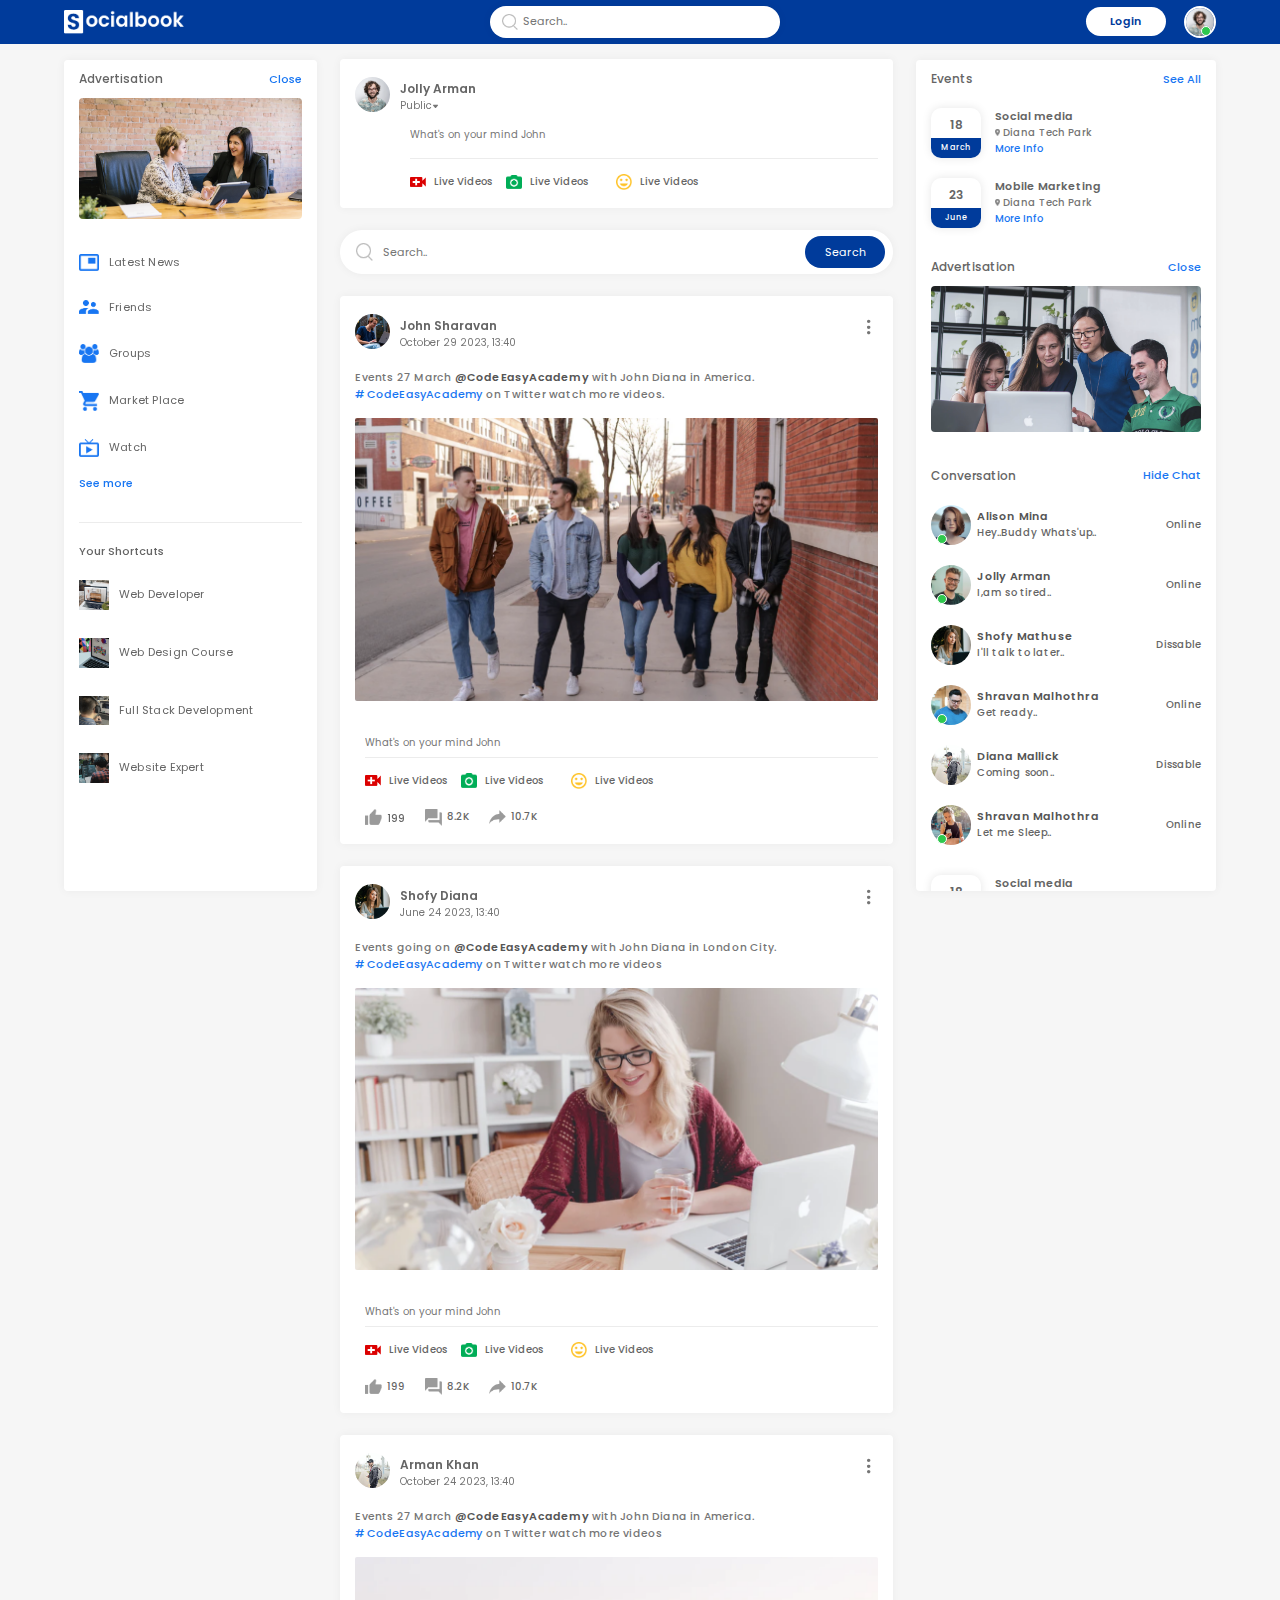
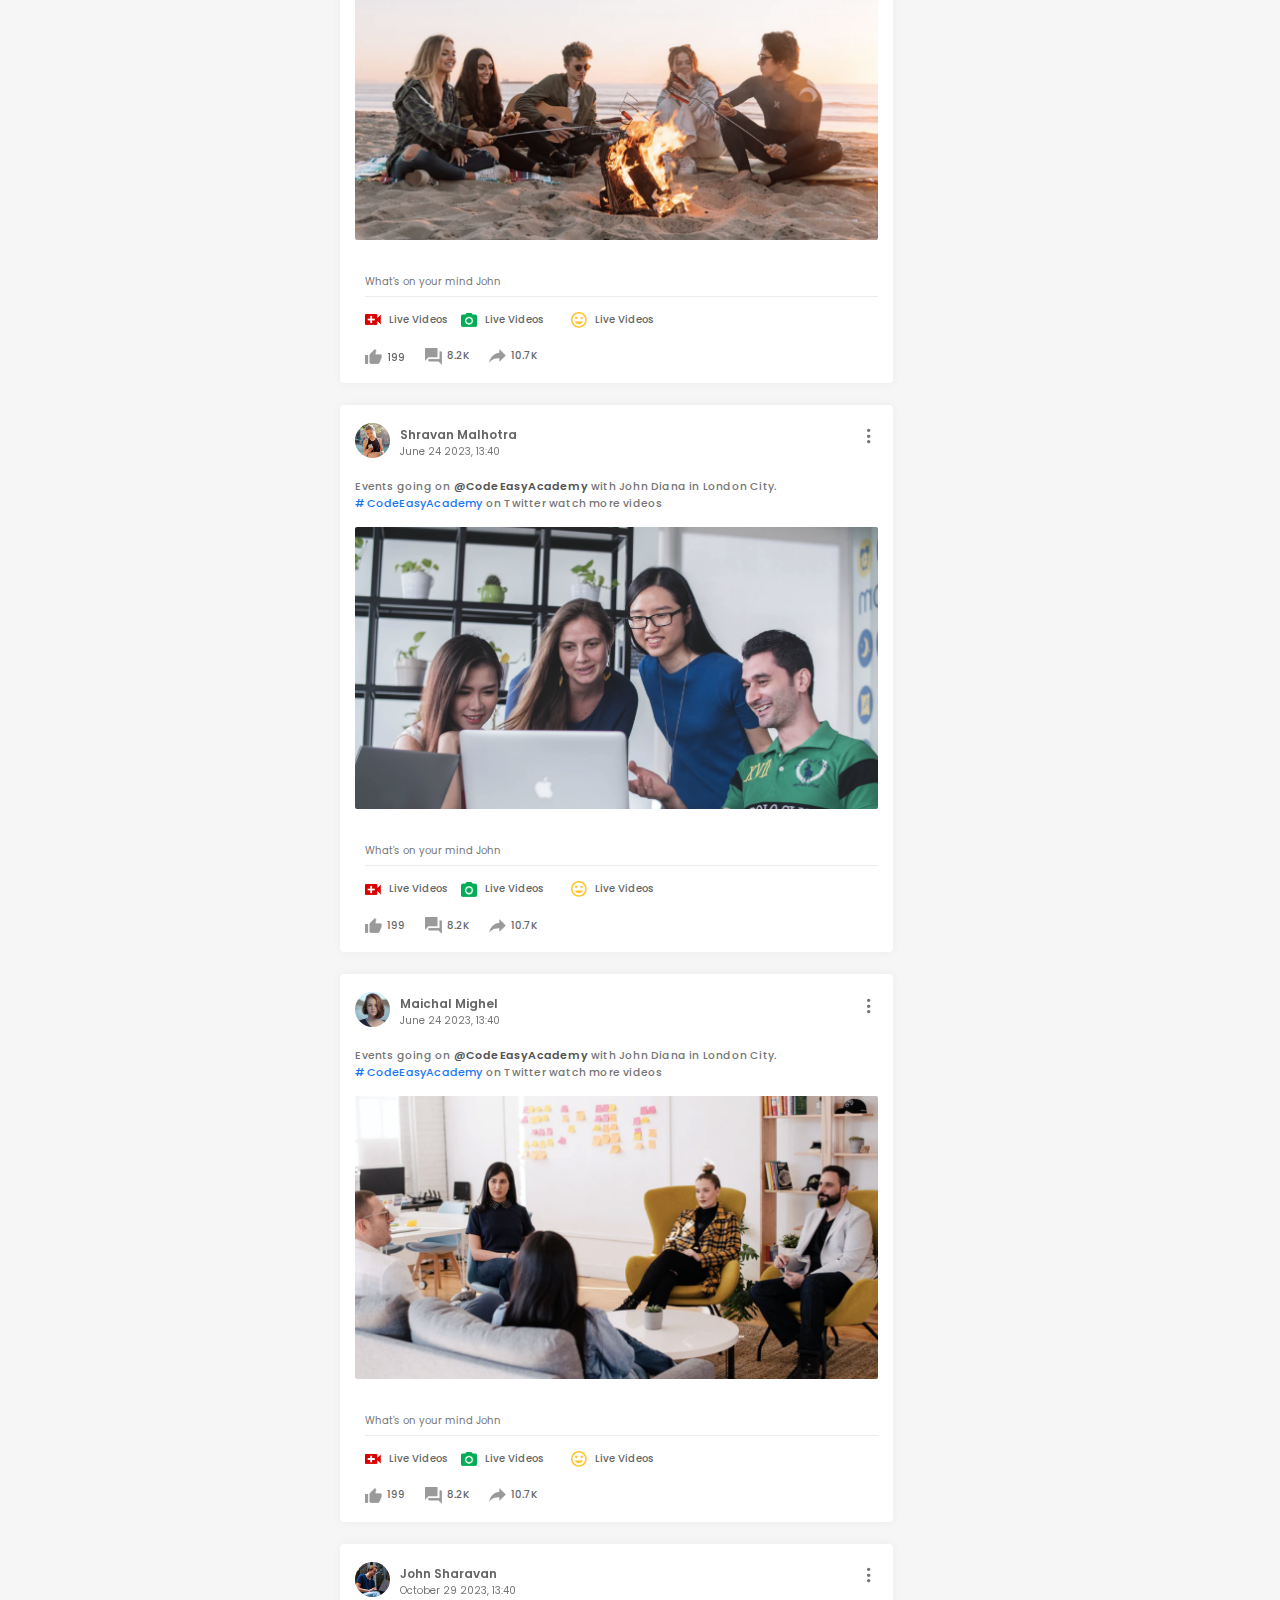
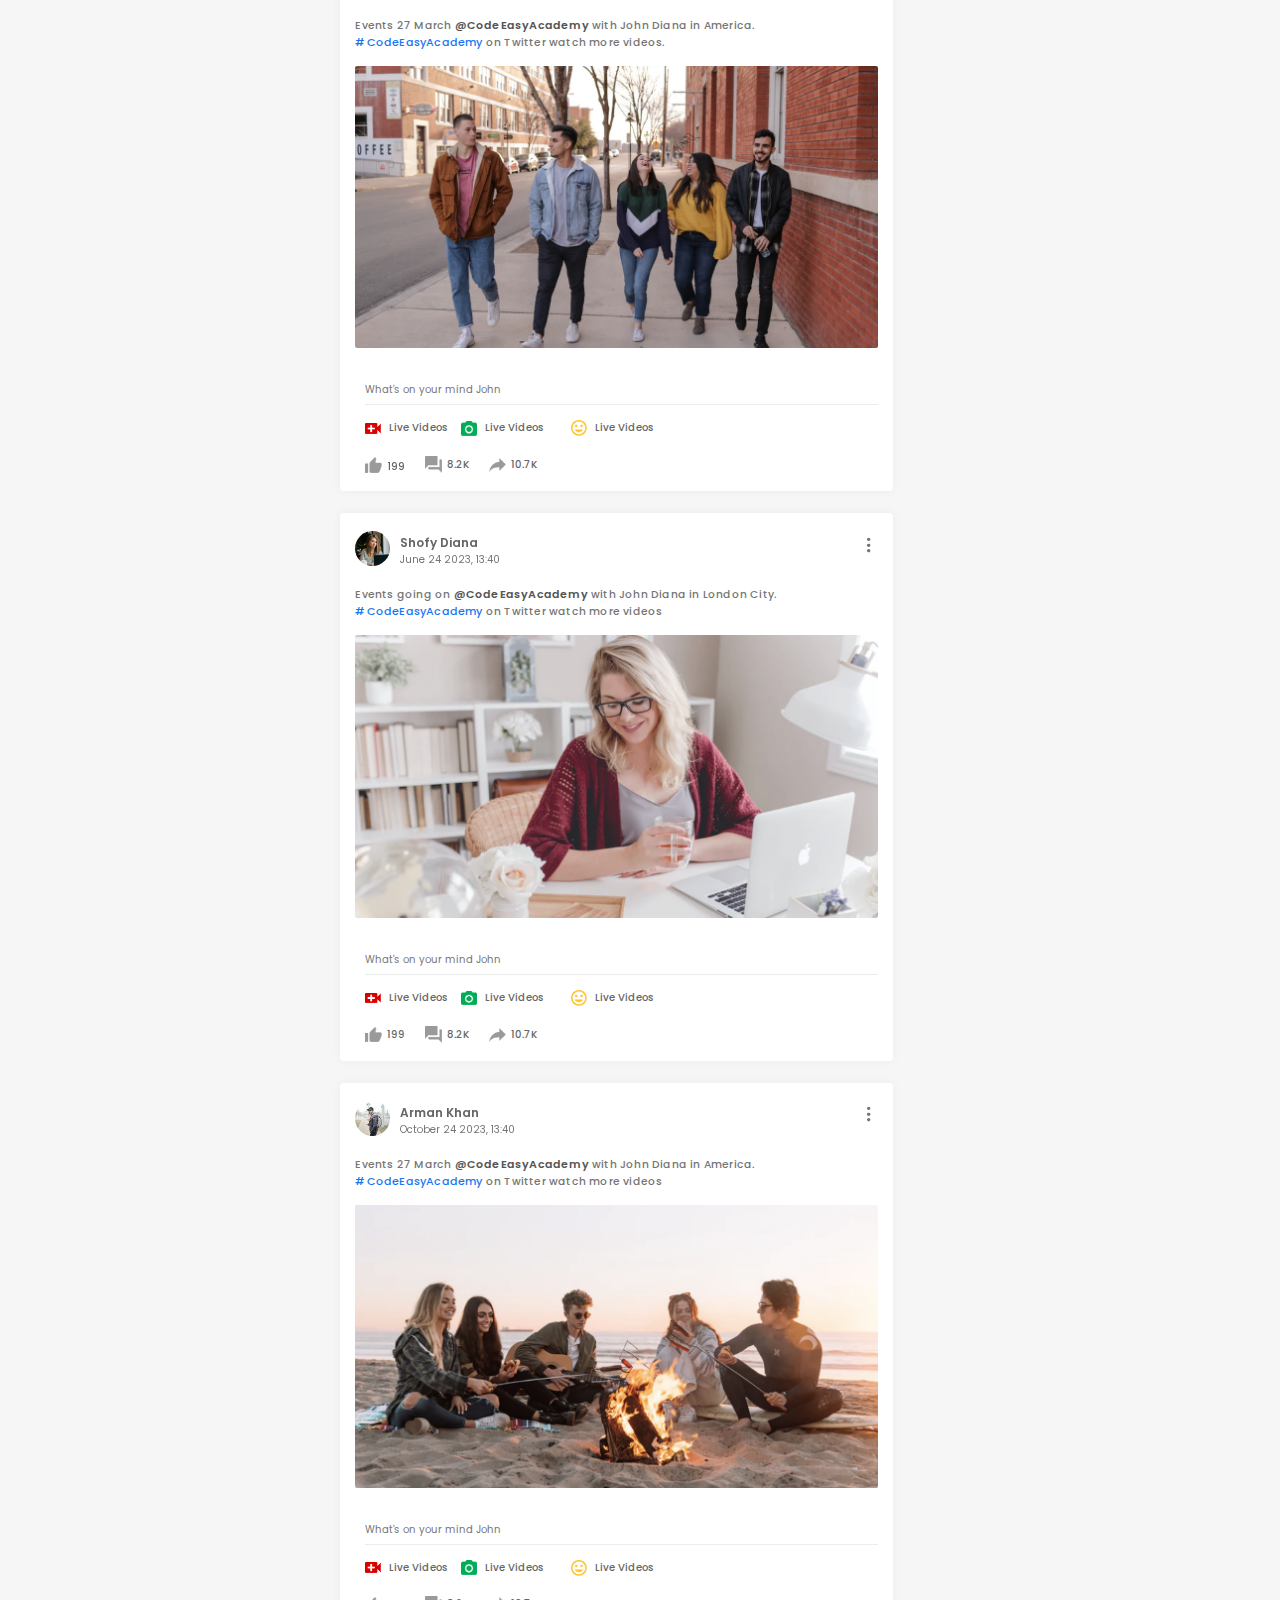
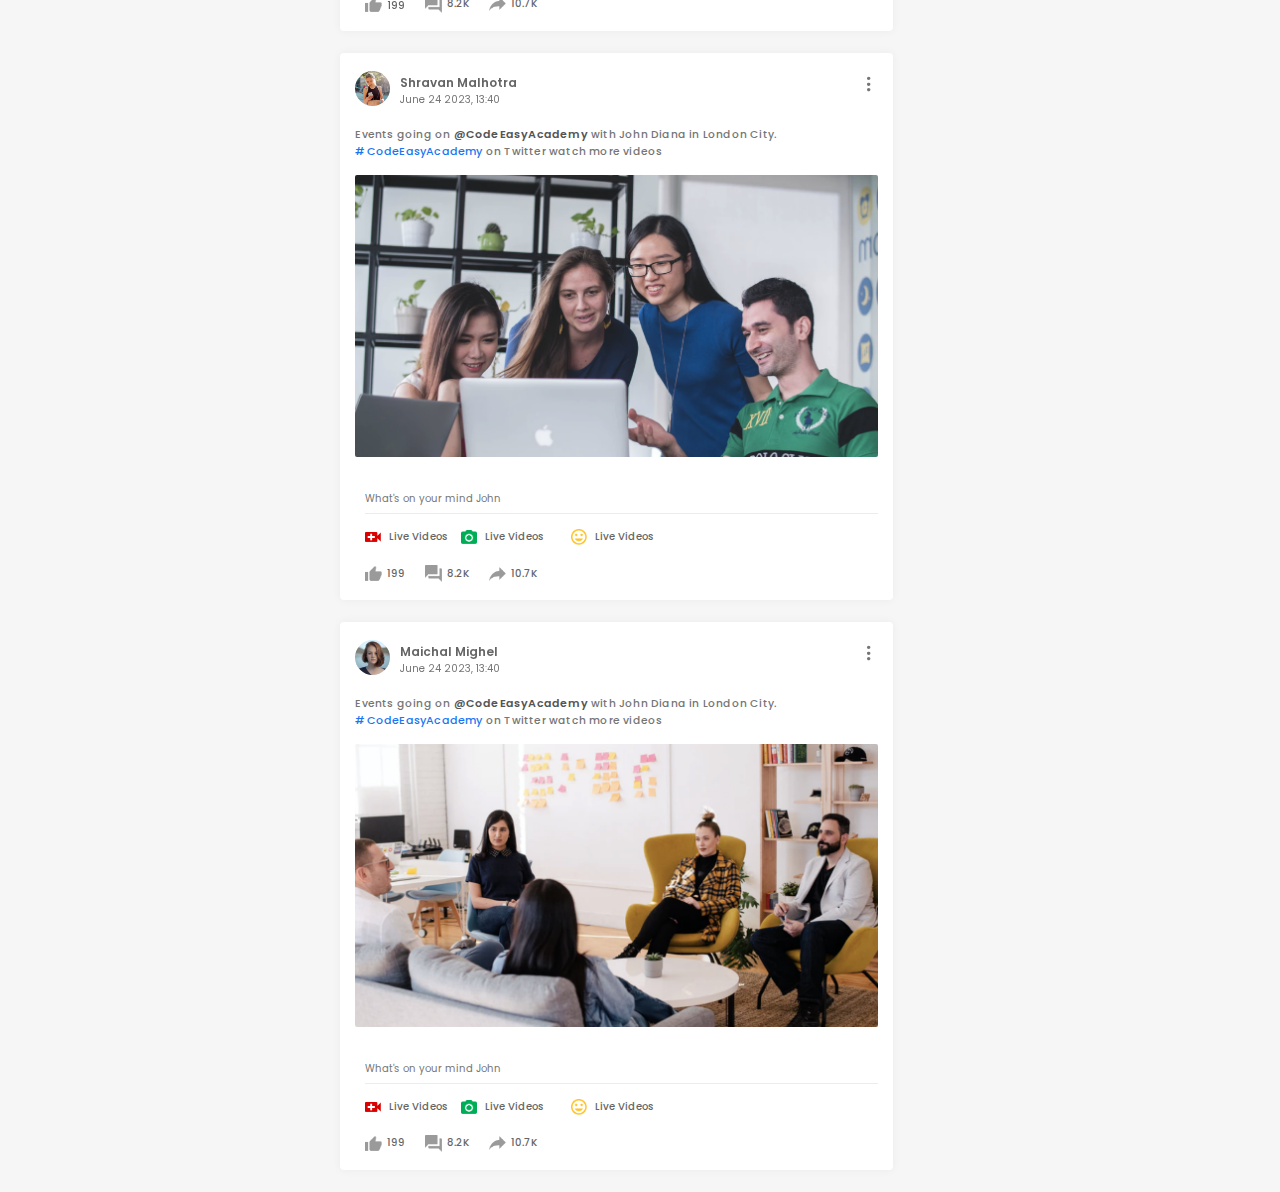
<file: index.html>
<!DOCTYPE html>
<html lang="en">

<head>
    <meta charset="UTF-8">
    <meta name="viewport" content="width=device-width, initial-scale=1.0">
    <title>SocialBook</title>
    <link rel="preconnect" href="https://fonts.googleapis.com">
    <link rel="preconnect" href="https://fonts.gstatic.com" crossorigin>

    <!-- ========== google font================================ -->
    <link href="https://fonts.googleapis.com/css2?family=Poppins:wght@200;300;400;500;600;700;800;900&display=swap"
        rel="stylesheet">

    <!-- ==================== icons ================================= -->
    <link rel="stylesheet" href="https://cdn.jsdelivr.net/npm/bootstrap-icons@1.11.1/font/bootstrap-icons.css">

    <!-- =================== my css ===================================== -->
    <link rel="stylesheet" href="css/style.css">
</head>

<body>
    <nav>
        <div class="nav-left">
            <a href="index.html"><img src="images/logo2.png" alt=""></a>
            <i class="bi bi-caret-down-fill" id="left-arrow-btn"></i>
        </div>
        <div class="nav-mid">
            <div class="search-box">
                <img src="images/search.png" alt="">
                <input type="text" placeholder="Search..">
            </div>
        </div>
        <div class="nav-right">
            <button class="login" id="login-btn">Login</button>
            <div class="re">
                <img src="images/profile-pic.png" alt="" class="online-img" id="img-btn">
                <!-- ------- green tick -------------- -->
                <div class="online"></div>
                <!-- ------- green tick -------------- -->
            </div>
            <i class="bi bi-text-right" id="right-btn"></i>
        </div>
        <!-- ----------- profile drowpDown --------------- -->
        <div class="profile-container">
            <div class="profile">
                <a href="profile.html">
                    <div class="img-profile">
                        <img src="images/profile-pic.png" alt="">
                        <!-- ----- active logo ------------ -->
                        <span class="active-on"></span>
                        <div>
                            <h2>John Diana </h2>
                            <p>See your profile</p>
                        </div>
                    </div>
                </a>
                <div class="right-profile" id="toggle-btn">
                    <div class="toggle"></div>
                </div>
            </div>

            <div class="img-profile m-top">
                <img src="images/feedback.png" alt="">
                <div>
                    <h2>Give Feedback</h2>
                    <p>Help us to imrove next design</p>
                </div>
            </div>

            <div class="setting-container">
                <div class="setting-parent">
                    <div>
                        <img src="images/setting.png" alt="">
                        <h3>Settings & Privacy</h3>
                    </div>
                    <div class="arrow">
                        <i class="bi bi-caret-right-fill"></i>
                    </div>
                </div>

                <div class="setting-parent">
                    <div>
                        <img src="images/help.png" alt="">
                        <h3>Help & Supports</h3>
                    </div>
                    <div class="arrow">
                        <i class="bi bi-caret-right-fill"></i>
                    </div>
                </div>

                <div class="setting-parent">
                    <div>
                        <img src="images/display.png" alt="">
                        <h3>display & Accessibility</h3>
                    </div>
                    <div class="arrow">
                        <i class="bi bi-caret-right-fill"></i>
                    </div>
                </div>

                <div class="setting-parent">
                    <div>
                        <img src="images/logout.png" alt="">
                        <h3>Logout Account</h3>
                    </div>
                    <div class="arrow">
                        <i class="bi bi-caret-right-fill"></i>
                    </div>
                </div>
            </div>
        </div>

        </div>
    </nav>


    <!-- ================ main section ========================================================= -->


    <div class="container">
        <div class="my-container">

            <!-- ============ left section star ===================== -->
            <div class="left-section">

                <!-- ------- advertisment ----------- -->

                <div class="flexbox">
                    <h1>Advertisation</h1>
                    <h3>Close</h3>
                </div>

                <div class="add-img">
                    <a href="profile.html">
                        <img src="images/advertisement.png" alt="">
                    </a>
                </div>

                <div class="latest-container">
                    <img src="images/news.png" alt="">
                    <span>Latest News</span>
                </div>

                <div class="latest-container">
                    <img src="images/friends.png" alt="">
                    <span>Friends</span>
                </div>

                <div class="latest-container">
                    <img src="images/group.png" alt="">
                    <span>Groups</span>
                </div>
                <div class="latest-container">
                    <img src="images/marketplace.png" alt="">
                    <span>Market Place</span>
                </div>
                <div class="latest-container">
                    <img src="images/watch.png" alt="">
                    <span>Watch</span>
                </div>
                <div class="seeMore"><a href="#">See more</a></div>

                <!-- ----- short cut -------------- -->

                <div class="short-container">
                    <h1>Your Shortcuts</h1>
                    <div class="latest-container">
                        <img src="images/shortcut-1.png" alt="">
                        <span>Web Developer</span>
                    </div>
                    <div class="latest-container">
                        <img src="images/shortcut-2.png" alt="">
                        <span>Web Design Course</span>
                    </div>
                    <div class="latest-container">
                        <img src="images/shortcut-3.png" alt="">
                        <span>Full Stack Development</span>
                    </div>
                    <div class="latest-container">
                        <img src="images/shortcut-4.png" alt="">
                        <span>Website Expert</span>
                    </div>
                </div>



            </div>

            <!-- ============== mid section starts ============================= -->
            <div class="mid-section">
                <!-- ------- thought section ----------------------- -->

                <div class="midd-box">
                    <a href="profile.html">
                        <div class="dp-container">
                            <div><img src="images/profile-pic.png" alt=""></div>
                            <div class="dp-content">
                                <h1>Jolly Arman</h1>
                                <p>Public<i class="bi bi-caret-down-fill"></i></p>
                                </p>
                            </div>
                        </div>
                    </a>
                    <div class="text-area-main">
                        <input type="texarea" placeholder="What's on your mind John">

                        <div class="post-main">
                            <div class="icon-content">
                                <img src="images/live-video.png" alt="">
                                <h2>Live Videos</h2>
                            </div>
                            <div class="icon-content">
                                <div class="icon-content">
                                    <img src="images/photo.png" alt="">
                                    <h2>Live Videos</h2>
                                </div>
                            </div>
                            <div class="icon-content">
                                <div class="icon-content">
                                    <img src="images/feeling.png" alt="">
                                    <h2>Live Videos</h2>
                                </div>
                            </div>
                        </div>
                    </div>
                </div>

                <div class="search-box">
                    <img src="images/search.png" alt="">
                    <input type="text" placeholder="Search..">
                    <button>Search</button>
                </div>



                <!-- ================= post box start ======================== -->

                <div class="midd-box">
                    <a href="profile.html">
                        <div class="dp-container">
                            <div><img src="images/member-7.png" alt=""></div>
                            <div class="dp-content">
                                <h1>John Sharavan</h1>
                                <p>October 29 2023, 13:40 </p>
                            </div>
                            <!-- ---------- dots overlay ----------------- -->
                            <i class="bi bi-three-dots-vertical" id="dots"></i>


                        </div>
                    </a>

                    <h3>Events 27 March <span>@CodeEasyAcademy</span> with John Diana in America.
                        <small>#CodeEasyAcademy</small> on Twitter watch more videos.
                    </h3>

                    <div class="box-img">
                        <a href="profile.html">
                            <img src="images/feed-image-3.png" alt="">
                        </a>
                    </div>

                    <div class="text-area-main pl">
                        <input type="texarea" placeholder="What's on your mind John">

                        <div class="post-main">
                            <div class="icon-content">
                                <img src="images/live-video.png" alt="">
                                <h2>Live Videos</h2>
                            </div>
                            <div class="icon-content">
                                <div class="icon-content">
                                    <img src="images/photo.png" alt="">
                                    <h2>Live Videos</h2>
                                </div>
                            </div>
                            <div class="icon-content">
                                <div class="icon-content">
                                    <img src="images/feeling.png" alt="">
                                    <h2>Live Videos</h2>
                                </div>
                            </div>
                        </div>
                    </div>

                    <div class="like-box">
                        <div class="like-content">
                            <img src="images/like.png" alt="" id="like-btn">
                            <img src="images/like-blue.png" alt="" id="like-btn1">
                            <span id="like">199</span>
                        </div>
                        <div class="like-content">
                            <img src="images/comments.png" alt="">
                            <span>8.2K</span>
                        </div>
                        <div class="like-content">
                            <img src="images/share.png" alt="">
                            <span>10.7K</span>
                        </div>
                    </div>
                </div>

                <!-- ======= mid box 1 ======================= -->

                <div class="midd-box">
                    <a href="profile4.html">
                        <div class="dp-container">
                            <div><img src="images/member-3.png" alt=""></div>
                            <div class="dp-content">
                                <h1>Shofy Diana</h1>
                                <p>June 24 2023, 13:40 </p>
                            </div>
                            <!-- ---------- dots overlay ----------------- -->
                            <i class="bi bi-three-dots-vertical" id="dots"></i>


                        </div>
                    </a>

                    <h3>Events going on <span>@CodeEasyAcademy</span> with John Diana in London City.
                        <small>#CodeEasyAcademy</small> on Twitter watch more videos
                    </h3>

                    <div class="box-img">
                        <a href="profile4.html">
                            <img src="images/feed-image-4.png" alt="">
                        </a>
                    </div>

                    <div class="text-area-main pl">
                        <input type="texarea" placeholder="What's on your mind John">

                        <div class="post-main">
                            <div class="icon-content">
                                <img src="images/live-video.png" alt="">
                                <h2>Live Videos</h2>
                            </div>
                            <div class="icon-content">
                                <div class="icon-content">
                                    <img src="images/photo.png" alt="">
                                    <h2>Live Videos</h2>
                                </div>
                            </div>
                            <div class="icon-content">
                                <div class="icon-content">
                                    <img src="images/feeling.png" alt="">
                                    <h2>Live Videos</h2>
                                </div>
                            </div>
                        </div>
                    </div>

                    <div class="like-box">
                        <div class="like-content">
                            <img src="images/like.png" alt="" id="like-btn-one">
                            <img src="images/like-blue.png" alt="" id="like-btn1-one">
                            <span id="like-one">199</span>
                        </div>
                        <div class="like-content">
                            <img src="images/comments.png" alt="">
                            <span>8.2K</span>
                        </div>
                        <div class="like-content">
                            <img src="images/share.png" alt="">
                            <span>10.7K</span>
                        </div>
                    </div>
                </div>

                <div class="midd-box">
                    <a href="profile.html">
                        <div class="dp-container">
                            <div><img src="images/member-5.png" alt=""></div>
                            <div class="dp-content">
                                <h1>Arman Khan</h1>
                                <p>October 24 2023, 13:40 </p>
                            </div>
                            <!-- ---------- dots overlay ----------------- -->
                            <i class="bi bi-three-dots-vertical" id="dots"></i>


                        </div>
                    </a>

                    <h3>Events 27 March <span>@CodeEasyAcademy</span> with John Diana in America.
                        <small>#CodeEasyAcademy</small> on Twitter watch more videos
                    </h3>

                    <div class="box-img">
                        <a href="profile.html">
                            <img src="images/feed-image-2.png" alt="">
                        </a>
                    </div>

                    <div class="text-area-main pl">
                        <input type="texarea" placeholder="What's on your mind John">

                        <div class="post-main">
                            <div class="icon-content">
                                <img src="images/live-video.png" alt="">
                                <h2>Live Videos</h2>
                            </div>
                            <div class="icon-content">
                                <div class="icon-content">
                                    <img src="images/photo.png" alt="">
                                    <h2>Live Videos</h2>
                                </div>
                            </div>
                            <div class="icon-content">
                                <div class="icon-content">
                                    <img src="images/feeling.png" alt="">
                                    <h2>Live Videos</h2>
                                </div>
                            </div>
                        </div>
                    </div>

                    <div class="like-box">
                        <div class="like-content">
                            <img src="images/like.png" alt="" id="like-btn">
                            <img src="images/like-blue.png" alt="" id="like-btn1">
                            <span id="like">199</span>
                        </div>
                        <div class="like-content">
                            <img src="images/comments.png" alt="">
                            <span>8.2K</span>
                        </div>
                        <div class="like-content">
                            <img src="images/share.png" alt="">
                            <span>10.7K</span>
                        </div>
                    </div>
                </div>

                <!-- ======= mid box 1 ======================= -->

                <div class="midd-box">
                    <a href="profile3.html">
                        <div class="dp-container">
                            <div><img src="images/member-6.png" alt=""></div>
                            <div class="dp-content">
                                <h1>Shravan Malhotra</h1>
                                <p>June 24 2023, 13:40 </p>
                            </div>
                            <!-- ---------- dots overlay ----------------- -->
                            <i class="bi bi-three-dots-vertical" id="dots"></i>


                        </div>
                    </a>

                    <h3>Events going on <span>@CodeEasyAcademy</span> with John Diana in London City.
                        <small>#CodeEasyAcademy</small> on Twitter watch more videos
                    </h3>

                    <div class="box-img">
                        <a href="profile3.html">
                            <img src="images/feed-image-1.png" alt="">
                        </a>
                    </div>

                    <div class="text-area-main pl">
                        <input type="texarea" placeholder="What's on your mind John">

                        <div class="post-main">
                            <div class="icon-content">
                                <img src="images/live-video.png" alt="">
                                <h2>Live Videos</h2>
                            </div>
                            <div class="icon-content">
                                <div class="icon-content">
                                    <img src="images/photo.png" alt="">
                                    <h2>Live Videos</h2>
                                </div>
                            </div>
                            <div class="icon-content">
                                <div class="icon-content">
                                    <img src="images/feeling.png" alt="">
                                    <h2>Live Videos</h2>
                                </div>
                            </div>
                        </div>
                    </div>

                    <div class="like-box">
                        <div class="like-content">
                            <img src="images/like.png" alt="" id="like-btn-one">
                            <img src="images/like-blue.png" alt="" id="like-btn1-one">
                            <span id="like-one">199</span>
                        </div>
                        <div class="like-content">
                            <img src="images/comments.png" alt="">
                            <span>8.2K</span>
                        </div>
                        <div class="like-content">
                            <img src="images/share.png" alt="">
                            <span>10.7K</span>
                        </div>
                    </div>
                </div>

                <!-- ======= mid box 1 ======================= -->

                <div class="midd-box">
                    <a href="profile1.html">
                        <div class="dp-container">
                            <div><img src="images/member-1.png" alt=""></div>
                            <div class="dp-content">
                                <h1>Maichal Mighel</h1>
                                <p>June 24 2023, 13:40 </p>
                            </div>
                            <!-- ---------- dots overlay ----------------- -->
                            <i class="bi bi-three-dots-vertical" id="dots"></i>


                        </div>
                    </a>

                    <h3>Events going on <span>@CodeEasyAcademy</span> with John Diana in London City.
                        <small>#CodeEasyAcademy</small> on Twitter watch more videos
                    </h3>

                    <div class="box-img">
                        <a href="profile1.html">
                            <img src="images/feed-image-5.png" alt="">
                        </a>
                    </div>

                    <div class="text-area-main pl">
                        <input type="texarea" placeholder="What's on your mind John">

                        <div class="post-main">
                            <div class="icon-content">
                                <img src="images/live-video.png" alt="">
                                <h2>Live Videos</h2>
                            </div>
                            <div class="icon-content">
                                <div class="icon-content">
                                    <img src="images/photo.png" alt="">
                                    <h2>Live Videos</h2>
                                </div>
                            </div>
                            <div class="icon-content">
                                <div class="icon-content">
                                    <img src="images/feeling.png" alt="">
                                    <h2>Live Videos</h2>
                                </div>
                            </div>
                        </div>
                    </div>

                    <div class="like-box">
                        <div class="like-content">
                            <img src="images/like.png" alt="" id="like-btn-one">
                            <img src="images/like-blue.png" alt="" id="like-btn1-one">
                            <span id="like-one">199</span>
                        </div>
                        <div class="like-content">
                            <img src="images/comments.png" alt="">
                            <span>8.2K</span>
                        </div>
                        <div class="like-content">
                            <img src="images/share.png" alt="">
                            <span>10.7K</span>
                        </div>
                    </div>
                </div>

                <!-- ================= post box start ======================== -->

                <div class="midd-box">
                    <a href="profile.html">
                        <div class="dp-container">
                            <div><img src="images/member-7.png" alt=""></div>
                            <div class="dp-content">
                                <h1>John Sharavan</h1>
                                <p>October 29 2023, 13:40 </p>
                            </div>
                            <!-- ---------- dots overlay ----------------- -->
                            <i class="bi bi-three-dots-vertical" id="dots"></i>


                        </div>
                    </a>

                    <h3>Events 27 March <span>@CodeEasyAcademy</span> with John Diana in America.
                        <small>#CodeEasyAcademy</small> on Twitter watch more videos.
                    </h3>

                    <div class="box-img">
                        <a href="profile.html">
                            <img src="images/feed-image-3.png" alt="">
                        </a>
                    </div>

                    <div class="text-area-main pl">
                        <input type="texarea" placeholder="What's on your mind John">

                        <div class="post-main">
                            <div class="icon-content">
                                <img src="images/live-video.png" alt="">
                                <h2>Live Videos</h2>
                            </div>
                            <div class="icon-content">
                                <div class="icon-content">
                                    <img src="images/photo.png" alt="">
                                    <h2>Live Videos</h2>
                                </div>
                            </div>
                            <div class="icon-content">
                                <div class="icon-content">
                                    <img src="images/feeling.png" alt="">
                                    <h2>Live Videos</h2>
                                </div>
                            </div>
                        </div>
                    </div>

                    <div class="like-box">
                        <div class="like-content">
                            <img src="images/like.png" alt="" id="like-btn">
                            <img src="images/like-blue.png" alt="" id="like-btn1">
                            <span id="like">199</span>
                        </div>
                        <div class="like-content">
                            <img src="images/comments.png" alt="">
                            <span>8.2K</span>
                        </div>
                        <div class="like-content">
                            <img src="images/share.png" alt="">
                            <span>10.7K</span>
                        </div>
                    </div>
                </div>

                <!-- ======= mid box 1 ======================= -->

                <div class="midd-box">
                    <a href="profile4.html">
                        <div class="dp-container">
                            <div><img src="images/member-3.png" alt=""></div>
                            <div class="dp-content">
                                <h1>Shofy Diana</h1>
                                <p>June 24 2023, 13:40 </p>
                            </div>
                            <!-- ---------- dots overlay ----------------- -->
                            <i class="bi bi-three-dots-vertical" id="dots"></i>


                        </div>
                    </a>

                    <h3>Events going on <span>@CodeEasyAcademy</span> with John Diana in London City.
                        <small>#CodeEasyAcademy</small> on Twitter watch more videos
                    </h3>

                    <div class="box-img">
                        <a href="profile4.html">
                            <img src="images/feed-image-4.png" alt="">
                        </a>
                    </div>

                    <div class="text-area-main pl">
                        <input type="texarea" placeholder="What's on your mind John">

                        <div class="post-main">
                            <div class="icon-content">
                                <img src="images/live-video.png" alt="">
                                <h2>Live Videos</h2>
                            </div>
                            <div class="icon-content">
                                <div class="icon-content">
                                    <img src="images/photo.png" alt="">
                                    <h2>Live Videos</h2>
                                </div>
                            </div>
                            <div class="icon-content">
                                <div class="icon-content">
                                    <img src="images/feeling.png" alt="">
                                    <h2>Live Videos</h2>
                                </div>
                            </div>
                        </div>
                    </div>

                    <div class="like-box">
                        <div class="like-content">
                            <img src="images/like.png" alt="" id="like-btn-one">
                            <img src="images/like-blue.png" alt="" id="like-btn1-one">
                            <span id="like-one">199</span>
                        </div>
                        <div class="like-content">
                            <img src="images/comments.png" alt="">
                            <span>8.2K</span>
                        </div>
                        <div class="like-content">
                            <img src="images/share.png" alt="">
                            <span>10.7K</span>
                        </div>
                    </div>
                </div>

                <div class="midd-box">
                    <a href="profile.html">
                        <div class="dp-container">
                            <div><img src="images/member-5.png" alt=""></div>
                            <div class="dp-content">
                                <h1>Arman Khan</h1>
                                <p>October 24 2023, 13:40 </p>
                            </div>
                            <!-- ---------- dots overlay ----------------- -->
                            <i class="bi bi-three-dots-vertical" id="dots"></i>


                        </div>
                    </a>

                    <h3>Events 27 March <span>@CodeEasyAcademy</span> with John Diana in America.
                        <small>#CodeEasyAcademy</small> on Twitter watch more videos
                    </h3>

                    <div class="box-img">
                        <a href="profile.html">
                            <img src="images/feed-image-2.png" alt="">
                        </a>
                    </div>

                    <div class="text-area-main pl">
                        <input type="texarea" placeholder="What's on your mind John">

                        <div class="post-main">
                            <div class="icon-content">
                                <img src="images/live-video.png" alt="">
                                <h2>Live Videos</h2>
                            </div>
                            <div class="icon-content">
                                <div class="icon-content">
                                    <img src="images/photo.png" alt="">
                                    <h2>Live Videos</h2>
                                </div>
                            </div>
                            <div class="icon-content">
                                <div class="icon-content">
                                    <img src="images/feeling.png" alt="">
                                    <h2>Live Videos</h2>
                                </div>
                            </div>
                        </div>
                    </div>

                    <div class="like-box">
                        <div class="like-content">
                            <img src="images/like.png" alt="" id="like-btn">
                            <img src="images/like-blue.png" alt="" id="like-btn1">
                            <span id="like">199</span>
                        </div>
                        <div class="like-content">
                            <img src="images/comments.png" alt="">
                            <span>8.2K</span>
                        </div>
                        <div class="like-content">
                            <img src="images/share.png" alt="">
                            <span>10.7K</span>
                        </div>
                    </div>
                </div>

                <!-- ======= mid box 1 ======================= -->

                <div class="midd-box">
                    <a href="profile3.html">
                        <div class="dp-container">
                            <div><img src="images/member-6.png" alt=""></div>
                            <div class="dp-content">
                                <h1>Shravan Malhotra</h1>
                                <p>June 24 2023, 13:40 </p>
                            </div>
                            <!-- ---------- dots overlay ----------------- -->
                            <i class="bi bi-three-dots-vertical" id="dots"></i>


                        </div>
                    </a>

                    <h3>Events going on <span>@CodeEasyAcademy</span> with John Diana in London City.
                        <small>#CodeEasyAcademy</small> on Twitter watch more videos
                    </h3>

                    <div class="box-img">
                        <a href="profile3.html">
                            <img src="images/feed-image-1.png" alt="">
                        </a>
                    </div>

                    <div class="text-area-main pl">
                        <input type="texarea" placeholder="What's on your mind John">

                        <div class="post-main">
                            <div class="icon-content">
                                <img src="images/live-video.png" alt="">
                                <h2>Live Videos</h2>
                            </div>
                            <div class="icon-content">
                                <div class="icon-content">
                                    <img src="images/photo.png" alt="">
                                    <h2>Live Videos</h2>
                                </div>
                            </div>
                            <div class="icon-content">
                                <div class="icon-content">
                                    <img src="images/feeling.png" alt="">
                                    <h2>Live Videos</h2>
                                </div>
                            </div>
                        </div>
                    </div>

                    <div class="like-box">
                        <div class="like-content">
                            <img src="images/like.png" alt="" id="like-btn-one">
                            <img src="images/like-blue.png" alt="" id="like-btn1-one">
                            <span id="like-one">199</span>
                        </div>
                        <div class="like-content">
                            <img src="images/comments.png" alt="">
                            <span>8.2K</span>
                        </div>
                        <div class="like-content">
                            <img src="images/share.png" alt="">
                            <span>10.7K</span>
                        </div>
                    </div>
                </div>

                <!-- ======= mid box 1 ======================= -->

                <div class="midd-box">
                    <a href="profile1.html">
                        <div class="dp-container">
                            <div><img src="images/member-1.png" alt=""></div>
                            <div class="dp-content">
                                <h1>Maichal Mighel</h1>
                                <p>June 24 2023, 13:40 </p>
                            </div>
                            <!-- ---------- dots overlay ----------------- -->
                            <i class="bi bi-three-dots-vertical" id="dots"></i>


                        </div>
                    </a>

                    <h3>Events going on <span>@CodeEasyAcademy</span> with John Diana in London City.
                        <small>#CodeEasyAcademy</small> on Twitter watch more videos
                    </h3>

                    <div class="box-img">
                        <a href="profile1.html">
                            <img src="images/feed-image-5.png" alt="">
                        </a>
                    </div>

                    <div class="text-area-main pl">
                        <input type="texarea" placeholder="What's on your mind John">

                        <div class="post-main">
                            <div class="icon-content">
                                <img src="images/live-video.png" alt="">
                                <h2>Live Videos</h2>
                            </div>
                            <div class="icon-content">
                                <div class="icon-content">
                                    <img src="images/photo.png" alt="">
                                    <h2>Live Videos</h2>
                                </div>
                            </div>
                            <div class="icon-content">
                                <div class="icon-content">
                                    <img src="images/feeling.png" alt="">
                                    <h2>Live Videos</h2>
                                </div>
                            </div>
                        </div>
                    </div>

                    <div class="like-box">
                        <div class="like-content">
                            <img src="images/like.png" alt="" id="like-btn-one">
                            <img src="images/like-blue.png" alt="" id="like-btn1-one">
                            <span id="like-one">199</span>
                        </div>
                        <div class="like-content">
                            <img src="images/comments.png" alt="">
                            <span>8.2K</span>
                        </div>
                        <div class="like-content">
                            <img src="images/share.png" alt="">
                            <span>10.7K</span>
                        </div>
                    </div>
                </div>
            </div>

            <!-- ============ right section starts =============================== -->
            <div class="right-section">
                <div class="flexbox">
                    <h1>Events</h1>
                    <h3>See All</h3>
                </div>

                <div class="event">

                    <a href="profile.html">
                        <div class="event-box">
                            <h1>18</h1>
                            <h2>March</h2>
                        </div>
                    </a>
                    <div class="event-content">
                        <a href="profile.html">
                            <h2>Social media</h2>
                            <h3><img src="images/location.png" alt="">Diana Tech Park</h3>
                            <h4>More Info</h4>
                        </a>
                    </div>
                </div>

                <div class="event">
                    <a href="profile.html">
                        <div class="event-box">
                            <h1>23</h1>
                            <h2>June</h2>
                        </div>
                    </a>
                    <div class="event-content">
                        <h2>Mobile Marketing</h2>
                        <h3><img src="images/location.png" alt="">Diana Tech Park</h3>
                        <h4>More Info</h4>
                    </div>
                </div>

                <div class="flexbox em">
                    <h1>Advertisation</h1>
                    <h3>Close</h3>
                </div>

                <div class="add-img adds">
                    <img src="images/feed-image-1.png" alt="">
                </div>

                <div class="flexbox em">
                    <h1>Conversation</h1>
                    <h3>Hide Chat</h3>
                </div>

                <div class="online-container">
                    <div class="online-parent">
                        <div class="online-img">
                            <img src="images/member-1.png">
                            <!-- ----- active logo ------------ -->
                            <span class="active-on"></span>
                            <div class="online-text">
                                <h2>Alison Mina</h2>
                                <h3>Hey..Buddy Whats'up..</h3>
                            </div>
                        </div>
                        <div class="online-sign">
                            <h2>Online</h2>
                        </div>
                    </div>

                    <div class="online-parent">
                        <div class="online-img">
                            <img src="images/member-2.png">
                            <!-- ----- active logo ------------ -->
                            <span class="active-on"></span>
                            <div class="online-text">
                                <h2>Jolly Arman</h2>
                                <h3>I,am so tired..</h3>
                            </div>
                        </div>
                        <div class="online-sign">
                            <h2>Online</h2>
                        </div>
                    </div>

                    <div class="online-parent">
                        <div class="online-img">
                            <img src="images/member-3.png">

                            <div class="online-text">
                                <h2>Shofy Mathuse</h2>
                                <h3>I'll talk to later..</h3>
                            </div>
                        </div>
                        <div class="online-sign">
                            <h2>Dissable</h2>
                        </div>
                    </div>

                    <div class="online-parent">
                        <div class="online-img">
                            <img src="images/member-4.png">
                            <!-- ----- active logo ------------ -->
                            <span class="active-on"></span>
                            <div class="online-text">
                                <h2>Shravan Malhothra</h2>
                                <h3>Get ready..</h3>
                            </div>
                        </div>
                        <div class="online-sign">
                            <h2>Online</h2>
                        </div>
                    </div>

                    <div class="online-parent">
                        <div class="online-img">
                            <img src="images/member-5.png">

                            <div class="online-text">
                                <h2>Diana Mallick</h2>
                                <h3>Coming soon..</h3>
                            </div>
                        </div>
                        <div class="online-sign">
                            <h2>Dissable</h2>
                        </div>
                    </div>

                    <div class="online-parent">
                        <div class="online-img">
                            <img src="images/member-6.png">
                            <!-- ----- active logo ------------ -->
                            <span class="active-on"></span>
                            <div class="online-text">
                                <h2>Shravan Malhothra</h2>
                                <h3>Let me Sleep..</h3>
                            </div>
                        </div>
                        <div class="online-sign">
                            <h2>Online</h2>
                        </div>
                    </div>

                    <div class="event">
                        <div class="event-box">
                            <h1>18</h1>
                            <h2>March</h2>
                        </div>
                        <div class="event-content">
                            <h2>Social media</h2>
                            <h3><img src="images/location.png" alt="">Diana Tech Park</h3>
                            <h4>More Info</h4>
                        </div>
                    </div>

                    <div class="flexbox em">
                        <h1>Advertisation</h1>
                        <h3>Close</h3>
                    </div>

                    <div class="add-img adds">
                        <img src="images/feed-image-2.png" alt="">
                    </div>



                    <div class="event">
                        <div class="event-box">
                            <h1>18</h1>
                            <h2>March</h2>
                        </div>
                        <div class="event-content">
                            <h2>Social media</h2>
                            <h3><img src="images/location.png" alt="">Diana Tech Park</h3>
                            <h4>More Info</h4>
                        </div>
                    </div>

                    <div class="flexbox em">
                        <h1>Advertisation</h1>
                        <h3>Close</h3>
                    </div>

                    <div class="add-img adds">
                        <img src="images/feed-image-3.png" alt="">
                    </div>

                    <div class="event">
                        <div class="event-box">
                            <h1>23</h1>
                            <h2>June</h2>
                        </div>
                        <div class="event-content">
                            <h2>Mobile Marketing</h2>
                            <h3><img src="images/location.png" alt="">Diana Tech Park</h3>
                            <h4>More Info</h4>
                        </div>
                    </div>

                    <div class="flexbox em">
                        <h1>Advertisation</h1>
                        <h3>Close</h3>
                    </div>

                    <div class="add-img adds">
                        <img src="images/feed-image-4.png" alt="">
                    </div>

                    <div class="event">
                        <div class="event-box">
                            <h1>29</h1>
                            <h2>Aug</h2>
                        </div>
                        <div class="event-content">
                            <h2>Share Marketing</h2>
                            <h3><img src="images/location.png" alt="">Diana Tech Park</h3>
                            <h4>More Info</h4>
                        </div>
                    </div>

                    <div class="flexbox em">
                        <h1>Advertisation</h1>
                        <h3>Close</h3>
                    </div>

                    <div class="add-img adds">
                        <img src="images/feed-image-5.png" alt="">
                    </div>

                </div>

            </div>
        </div>
    </div>




    <!-- ============= form login ================================== -->
    <!-- -------- login form ----------------- -->
    <div class="form-container">

        <div class="form-one" id="sign-in">
            <h1>Sign Up</h1>
            <div class="user">
                <i class="bi bi-person-fill"></i>
                <input type="text" placeholder="Enter User">
            </div>
            <div class="user">
                <i class="bi bi-envelope-open-fill"></i>
                <input type="email" placeholder="Email Id">
            </div>
            <div class="user">
                <i class="bi bi-shield-lock-fill"></i>
                <input type="password" placeholder="Password">
            </div>

            <h2>Forgot Password? <span>Click here</span></h2>

            <button>Sign Up</button>

            <div class="button">
                <button>Sign up</button>
                <button class="light" id="sign-in-btn">Sign in</button>
            </div>

        </div>
        <!-- ---- cancel icon ----------- -->
        <i class="bi bi-x" id="cancel"></i>

    </div>

    <div class="form-container" id="sign-in-section">

        <div class="form-one">
            <h1>Sign In</h1>

            <div class="user">
                <i class="bi bi-envelope-open-fill"></i>
                <input type="email" placeholder="Email Id">
            </div>
            <div class="user">
                <i class="bi bi-shield-lock-fill"></i>
                <input type="password" placeholder="Password">
            </div>

            <h2>Forgot Password? <span>Click here</span></h2>

            <button>Sign in</button>

            <div class="button">
                <button class="light" id="sign-up-btn">Sign up</button>
                <button id="sign-up-btn">Sign in</button>
            </div>

        </div>
        <!-- ---- cancel icon ----------- -->
        <i class="bi bi-x" id="cancel-two"></i>

    </div>
    <!-- -------- login form ----------------- -->

    <!-- java scrfipt================= -->

    <script src="javascript/script.js"></script>

</body>

</html>
</file>
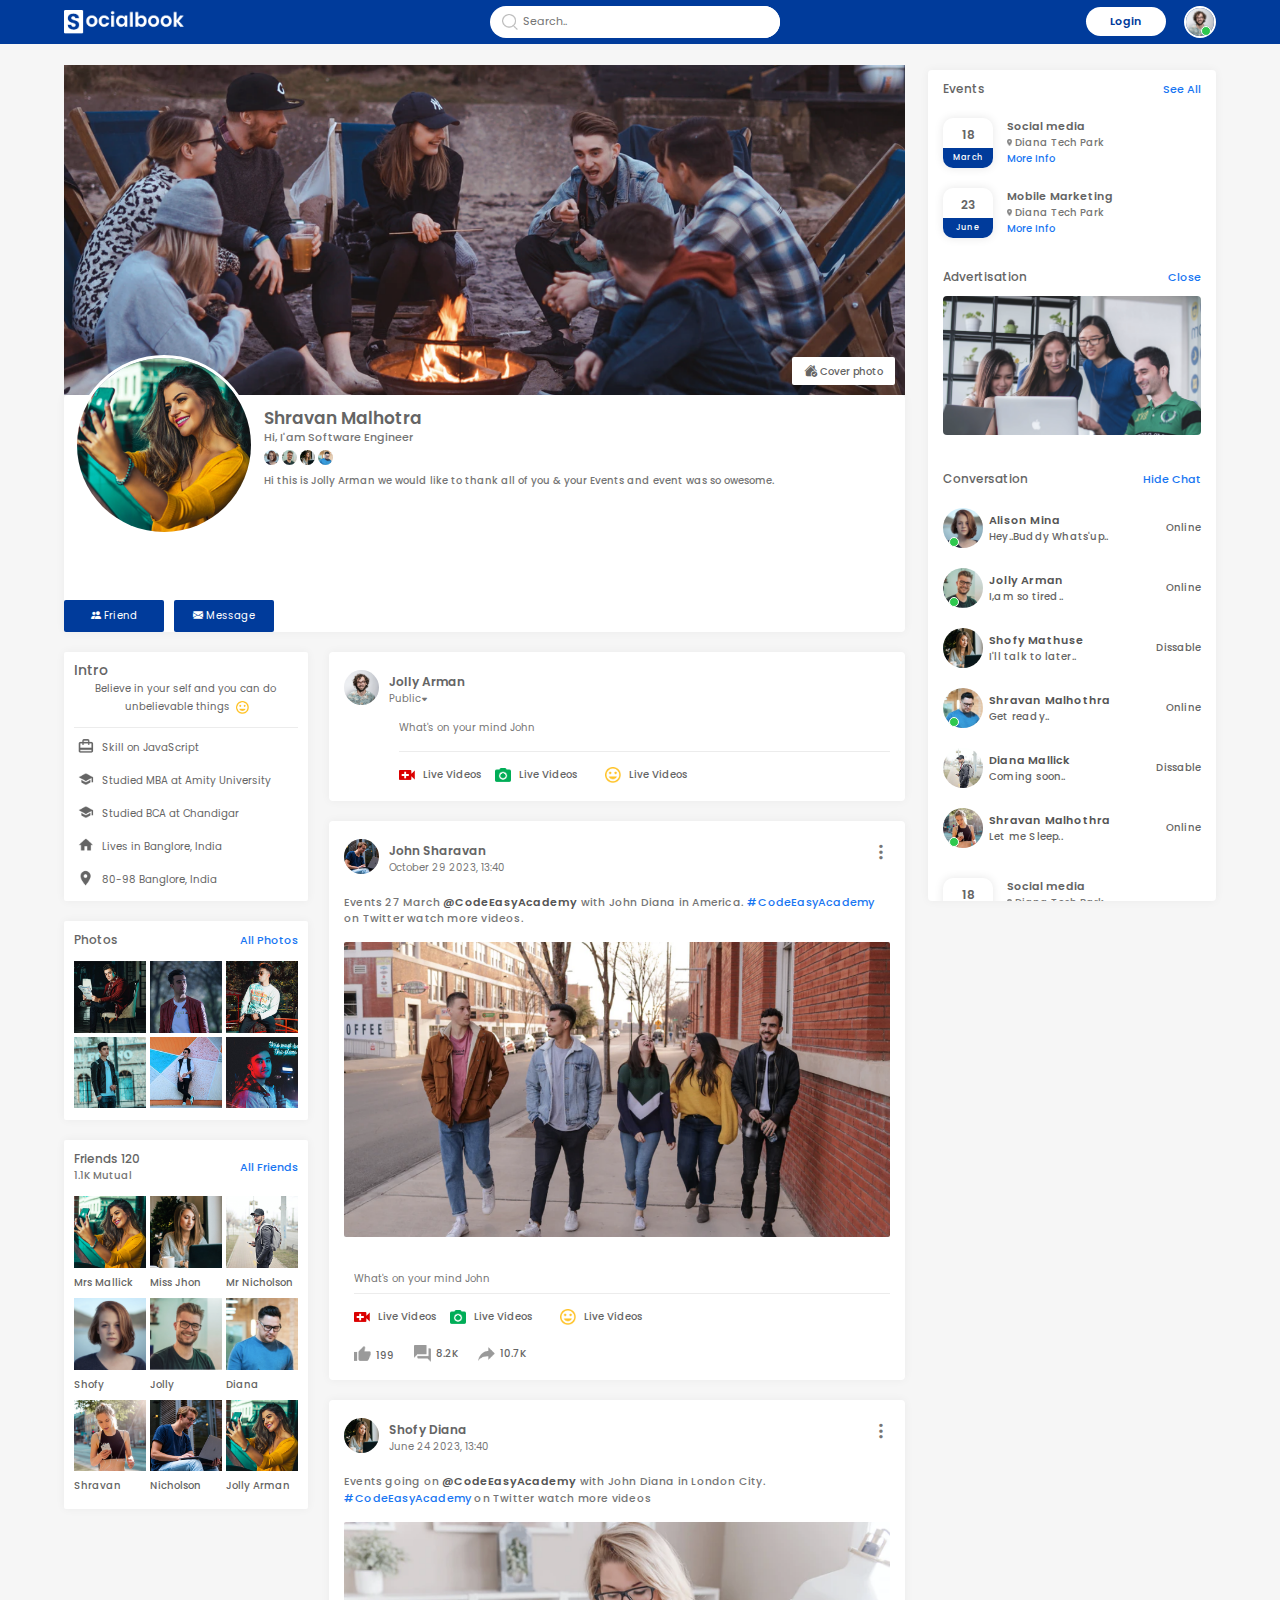
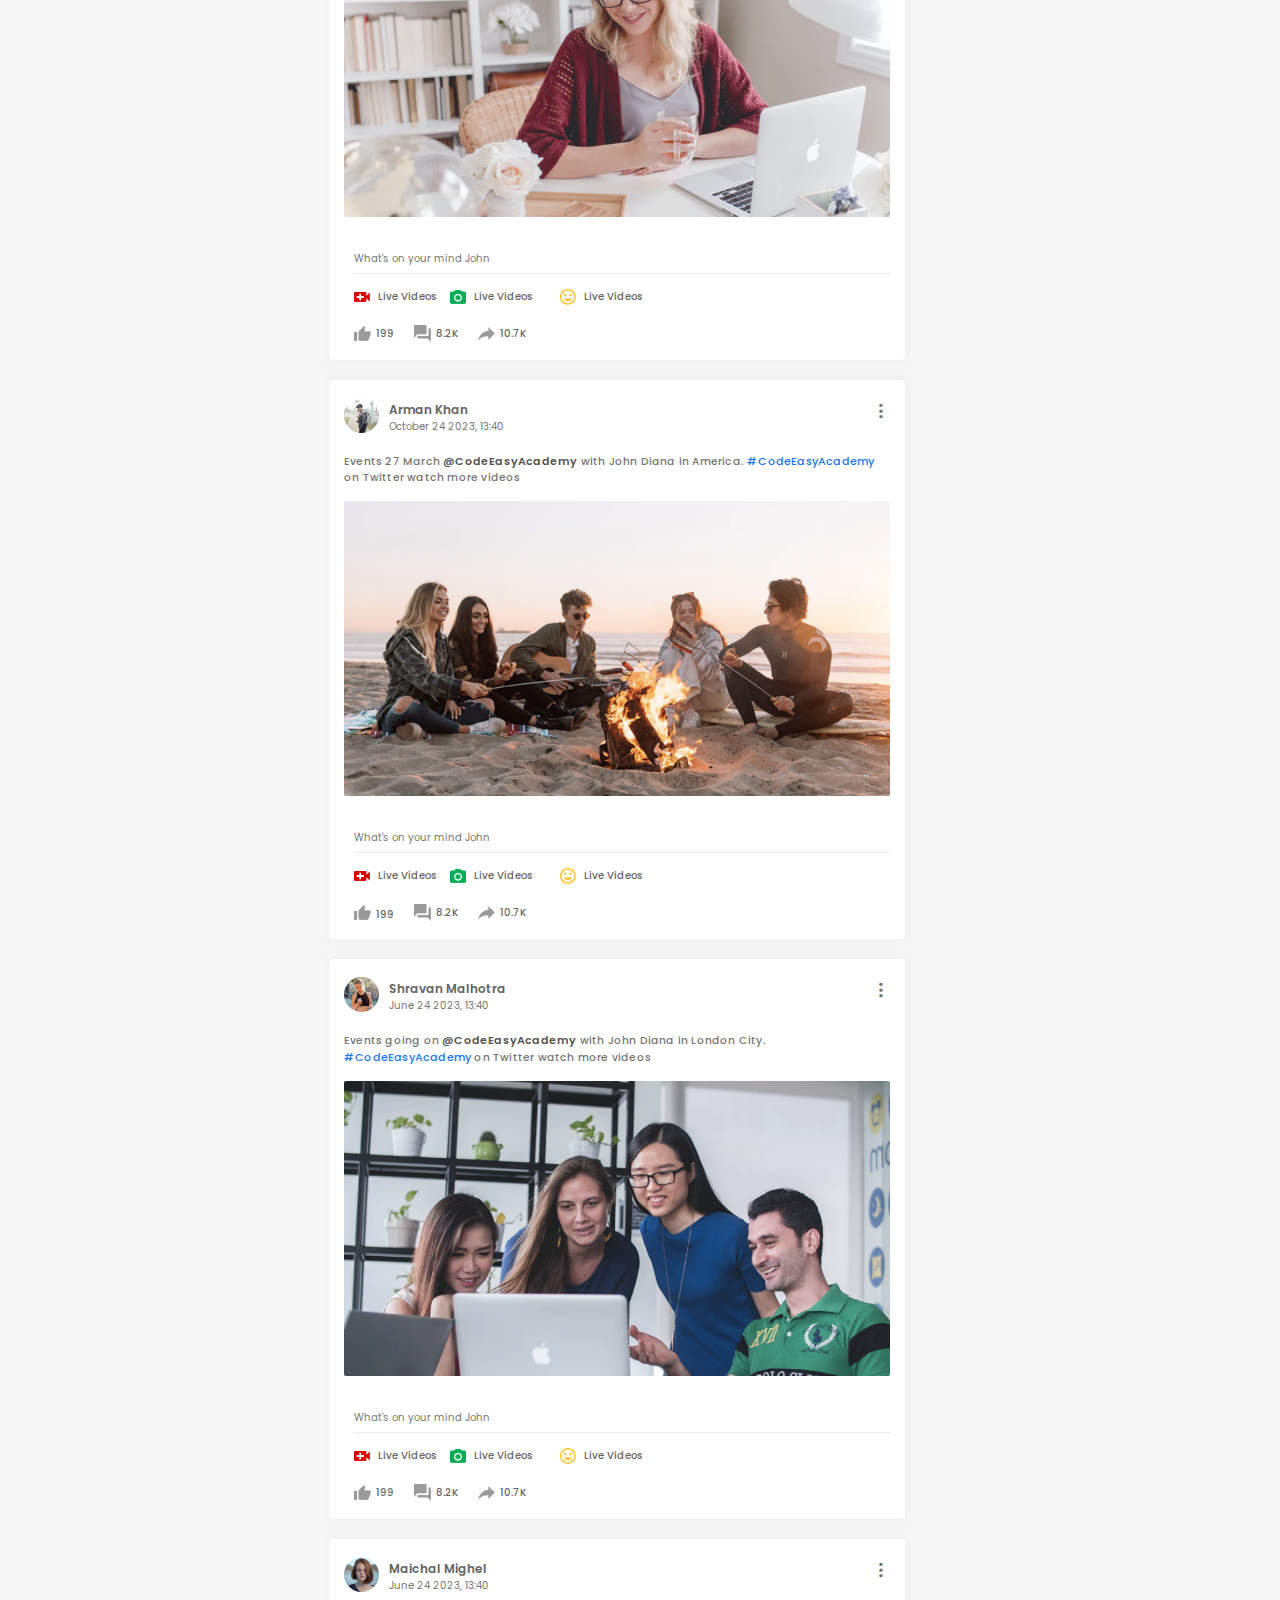
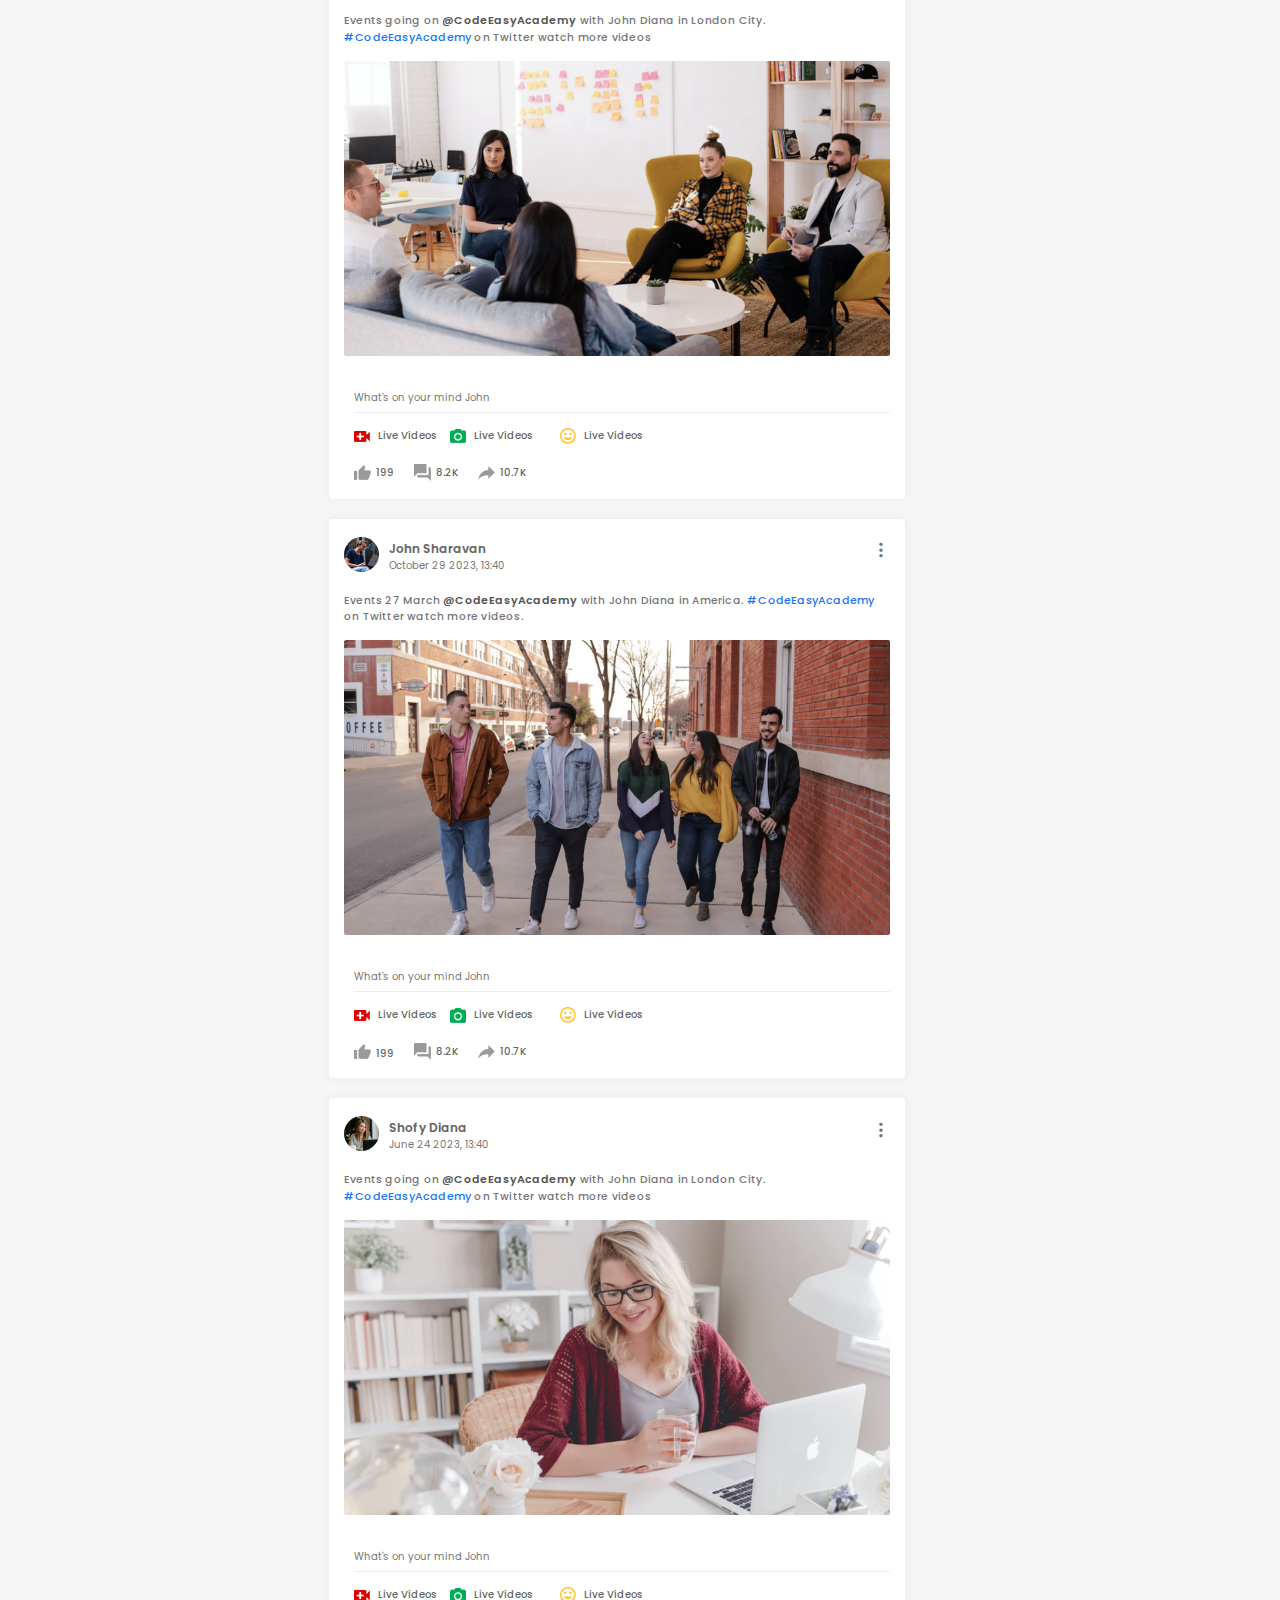
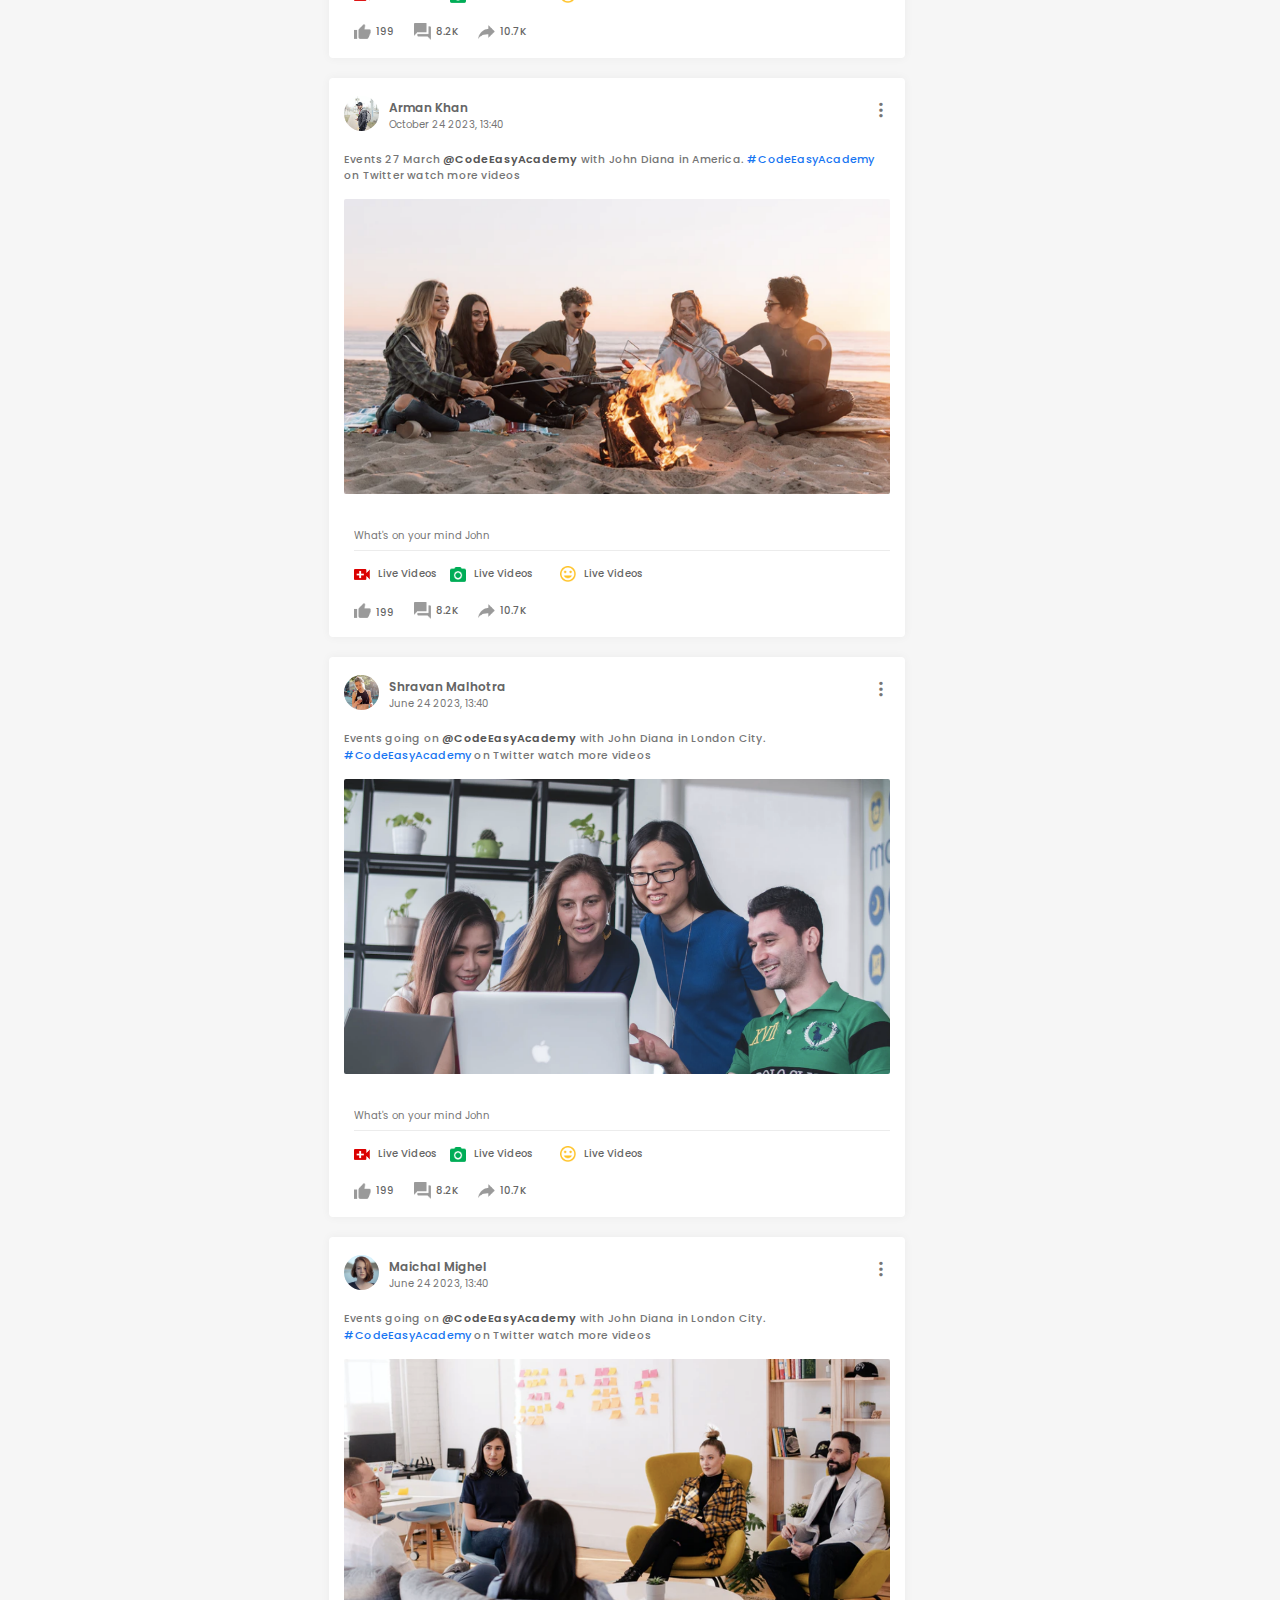
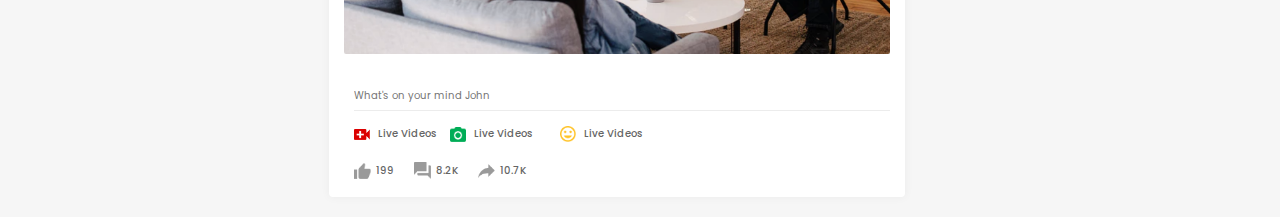
<file: profile.html>
<!DOCTYPE html>
<html lang="en">

<head>
    <meta charset="UTF-8">
    <meta name="viewport" content="width=device-width, initial-scale=1.0">
    <title>SocialBook</title>
    <link rel="preconnect" href="https://fonts.googleapis.com">
    <link rel="preconnect" href="https://fonts.gstatic.com" crossorigin>

    <!-- ========== google font================================ -->
    <link href="https://fonts.googleapis.com/css2?family=Poppins:wght@200;300;400;500;600;700;800;900&display=swap"
        rel="stylesheet">

    <!-- ==================== icons ================================= -->
    <link rel="stylesheet" href="https://cdn.jsdelivr.net/npm/bootstrap-icons@1.11.1/font/bootstrap-icons.css">

    <!-- =================== my css ===================================== -->
    <link rel="stylesheet" href="css/profile.css">
</head>

<body>
    <nav>
        <div class="nav-left">
            <a href="index.html"><img src="images/logo2.png" alt=""></a>
        </div>
        <div class="nav-mid">
            <div class="search-box">
                <img src="images/search.png" alt="">
                <input type="text" placeholder="Search..">
            </div>
        </div>
        <div class="nav-right">
            <button class="login" id="login-btn">Login</button>
            <div class="re">
                <img src="images/profile-pic.png" alt="" class="online-img" id="img-btn">
                <!-- ------- green tick -------------- -->
                <div class="online"></div>
                <!-- ------- green tick -------------- -->
            </div>
            <i class="bi bi-text-right" id="right-btn"></i>
        </div>
        <!-- ----------- profile drowpDown --------------- -->
        <div class="profile-container">
            <div class="profile">
                <a href="profile.html">
                    <div class="img-profile">
                        <img src="images/profile-pic.png" alt="">
                        <!-- ----- active logo ------------ -->
                        <span class="active-on"></span>
                        <div>
                            <h2>John Diana </h2>
                            <p>See your profile</p>
                        </div>
                    </div>
                </a>
                <div class="right-profile" id="toggle-btn">
                    <div class="toggle"></div>
                </div>
            </div>

            <div class="img-profile m-top">
                <img src="images/feedback.png" alt="">
                <div>
                    <h2>Give Feedback</h2>
                    <p>Help us to imrove next design</p>
                </div>
            </div>

            <div class="setting-container">
                <div class="setting-parent">
                    <div>
                        <img src="images/setting.png" alt="">
                        <h3>Settings & Privacy</h3>
                    </div>
                    <div class="arrow">
                        <i class="bi bi-caret-right-fill"></i>
                    </div>
                </div>

                <div class="setting-parent">
                    <div>
                        <img src="images/help.png" alt="">
                        <h3>Help & Supports</h3>
                    </div>
                    <div class="arrow">
                        <i class="bi bi-caret-right-fill"></i>
                    </div>
                </div>

                <div class="setting-parent">
                    <div>
                        <img src="images/display.png" alt="">
                        <h3>display & Accessibility</h3>
                    </div>
                    <div class="arrow">
                        <i class="bi bi-caret-right-fill"></i>
                    </div>
                </div>

                <div class="setting-parent">
                    <div>
                        <img src="images/logout.png" alt="">
                        <h3>Logout Account</h3>
                    </div>
                    <div class="arrow">
                        <i class="bi bi-caret-right-fill"></i>
                    </div>
                </div>
            </div>
        </div>

        </div>
    </nav>


    <!-- ================ main section ========================================================= -->


    <div class="container">
        <div class="my-container">



            <!-- ============== mid section starts ============================= -->
            <div class="mid-section">
                <div class="profile-banner">
                    <div class="cover">
                        <h2><i class="bi bi-house-check-fill"></i> Cover photo</h2>
                    </div>
                </div>

                <div class="profile-parent">
                    <div class="profile-flex">
                        <div class="profile-img">
                            <img src="images/member-8.png" alt="">
                        </div>
                        <div class="profile-content">
                            <h1>Shravan Malhotra</h1>
                            <p>Hi, I'am Software Engineer</p>
                            <img src="images/member-1.png" alt="">
                            <img src="images/member-2.png" alt="">
                            <img src="images/member-3.png" alt="">
                            <img src="images/member-4.png" alt="">

                            <h4>Hi this is Jolly Arman we would like to thank all of you & your Events and event
                                was so owesome.</h4>
                        </div>

                    </div>
                    <div class="profile-right">
                        <button><i class="bi bi-people-fill"></i> Friend</button>
                        <button><i class="bi bi-envelope-fill"></i> Message</button>
                    </div>
                </div>

                <div class="intro-container">
                    <!-- ------- intro left ----------------- -->
                    <div class="intro-left">
                        <div class="intro-content">
                            <h2>Intro</h2>
                            <p>Believe in your self and you can do <br> unbelievable things <img
                                    src="images/feeling.png" alt=""></p>
                            <div class="intro-link">
                                <h1><img src="images/profile-job.png" alt="">Skill on JavaScript</h1>
                            </div>
                            <div class="intro-link">
                                <h1><img src="images/profile-study.png" alt="">Studied MBA at Amity University</h1>
                            </div>
                            <div class="intro-link">
                                <h1><img src="images/profile-study.png" alt="">Studied BCA at Chandigar</h1>
                            </div>
                            <div class="intro-link">
                                <h1><img src="images/profile-home.png" alt="">Lives in Banglore, India</h1>
                            </div>
                            <div class="intro-link">
                                <h1><img src="images/profile-location.png" alt="">80-98 Banglore, India</h1>
                            </div>
                        </div>

                        <div class="photo-container">
                            <div class="photo-text">
                                <h2>Photos</h2>
                                <h3>All Photos</h3>
                            </div>
                            <div class="photo-post-parent">
                                <img src="images/photo1.png" alt="">
                                <img src="images/photo2.png" alt="">
                                <img src="images/photo3.png" alt="">
                                <img src="images/photo4.png" alt="">
                                <img src="images/photo5.png" alt="">
                                <img src="images/photo6.png" alt="">
                            </div>
                        </div>

                        <div class="photo-container">
                            <div class="photo-text">
                                <h2>Friends 120 <br>
                                    <p>1.1K Mutual</p>
                                </h2>
                                <h3>All Friends</h3>
                            </div>
                            <div class="photo-post-parent">
                                <div>
                                    <img src="images/member-8.png" alt="">
                                    <h5>Mrs Mallick</h5>
                                </div>
                                <div>
                                    <img src="images/member-3.png" alt="">
                                    <h5>Miss Jhon</h5>
                                </div>
                                <div>
                                    <img src="images/member-5.png" alt="">
                                    <h5>Mr Nicholson</h5>
                                </div>
                                <div>
                                    <img src="images/member-1.png" alt="">
                                    <h5>Shofy</h5>
                                </div>
                                <div>
                                    <img src="images/member-2.png" alt="">
                                    <h5>Jolly</h5>
                                </div>

                                <div>
                                    <img src="images/member-4.png" alt="">
                                    <h5>Diana</h5>
                                </div>

                                <div>
                                    <img src="images/member-6.png" alt="">
                                    <h5>Shravan</h5>
                                </div>
                                <div>
                                    <img src="images/member-7.png" alt="">
                                    <h5>Nicholson</h5>
                                </div>

                                <div>
                                    <img src="images/member-8.png" alt="">
                                    <h5>Jolly Arman</h5>
                                </div>

                            </div>
                        </div>

                    </div>

                    <!-- ------ introright -------------- -->
                    <div class="intro-right">

                        <div class="midd-box">
                            <div class="dp-container">
                                <div><img src="images/profile-pic.png" alt=""></div>
                                <div class="dp-content">
                                    <h1>Jolly Arman</h1>
                                    <p>Public<i class="bi bi-caret-down-fill"></i></p>
                                    </p>
                                </div>
                            </div>
                            <div class="text-area-main">
                                <input type="texarea" placeholder="What's on your mind John">

                                <div class="post-main">
                                    <div class="icon-content">
                                        <img src="images/live-video.png" alt="">
                                        <h2>Live Videos</h2>
                                    </div>
                                    <div class="icon-content">
                                        <div class="icon-content">
                                            <img src="images/photo.png" alt="">
                                            <h2>Live Videos</h2>
                                        </div>
                                    </div>
                                    <div class="icon-content">
                                        <div class="icon-content">
                                            <img src="images/feeling.png" alt="">
                                            <h2>Live Videos</h2>
                                        </div>
                                    </div>
                                </div>
                            </div>
                        </div>

                        <!-- <div class="search-box">
                            <img src="images/search.png" alt="">
                            <input type="text" placeholder="Search..">
                            <button>Search</button>
                        </div> -->

                        <!-- -------- post section starts ----------------- -->

                        <!-- ======= mid box 1 ======================= -->

                        <!-- ================= post box start ======================== -->

                        <div class="midd-box">
                            <a href="profile.html">
                                <div class="dp-container">
                                    <div><img src="images/member-7.png" alt=""></div>
                                    <div class="dp-content">
                                        <h1>John Sharavan</h1>
                                        <p>October 29 2023, 13:40 </p>
                                    </div>
                                    <!-- ---------- dots overlay ----------------- -->
                                    <i class="bi bi-three-dots-vertical" id="dots"></i>


                                </div>
                            </a>

                            <h3>Events 27 March <span>@CodeEasyAcademy</span> with John Diana in America.
                                <small>#CodeEasyAcademy</small> on Twitter watch more videos.
                            </h3>

                            <div class="box-img">
                                <a href="profile.html">
                                    <img src="images/feed-image-3.png" alt="">
                                </a>
                            </div>

                            <div class="text-area-main pl">
                                <input type="texarea" placeholder="What's on your mind John">

                                <div class="post-main">
                                    <div class="icon-content">
                                        <img src="images/live-video.png" alt="">
                                        <h2>Live Videos</h2>
                                    </div>
                                    <div class="icon-content">
                                        <div class="icon-content">
                                            <img src="images/photo.png" alt="">
                                            <h2>Live Videos</h2>
                                        </div>
                                    </div>
                                    <div class="icon-content">
                                        <div class="icon-content">
                                            <img src="images/feeling.png" alt="">
                                            <h2>Live Videos</h2>
                                        </div>
                                    </div>
                                </div>
                            </div>

                            <div class="like-box">
                                <div class="like-content">
                                    <img src="images/like.png" alt="" id="like-btn">
                                    <img src="images/like-blue.png" alt="" id="like-btn1">
                                    <span id="like">199</span>
                                </div>
                                <div class="like-content">
                                    <img src="images/comments.png" alt="">
                                    <span>8.2K</span>
                                </div>
                                <div class="like-content">
                                    <img src="images/share.png" alt="">
                                    <span>10.7K</span>
                                </div>
                            </div>
                        </div>

                        <!-- ======= mid box 1 ======================= -->

                        <div class="midd-box">
                            <a href="profile4.html">
                                <div class="dp-container">
                                    <div><img src="images/member-3.png" alt=""></div>
                                    <div class="dp-content">
                                        <h1>Shofy Diana</h1>
                                        <p>June 24 2023, 13:40 </p>
                                    </div>
                                    <!-- ---------- dots overlay ----------------- -->
                                    <i class="bi bi-three-dots-vertical" id="dots"></i>


                                </div>
                            </a>

                            <h3>Events going on <span>@CodeEasyAcademy</span> with John Diana in London City.
                                <small>#CodeEasyAcademy</small> on Twitter watch more videos
                            </h3>

                            <div class="box-img">
                                <a href="profile4.html">
                                    <img src="images/feed-image-4.png" alt="">
                                </a>
                            </div>

                            <div class="text-area-main pl">
                                <input type="texarea" placeholder="What's on your mind John">

                                <div class="post-main">
                                    <div class="icon-content">
                                        <img src="images/live-video.png" alt="">
                                        <h2>Live Videos</h2>
                                    </div>
                                    <div class="icon-content">
                                        <div class="icon-content">
                                            <img src="images/photo.png" alt="">
                                            <h2>Live Videos</h2>
                                        </div>
                                    </div>
                                    <div class="icon-content">
                                        <div class="icon-content">
                                            <img src="images/feeling.png" alt="">
                                            <h2>Live Videos</h2>
                                        </div>
                                    </div>
                                </div>
                            </div>

                            <div class="like-box">
                                <div class="like-content">
                                    <img src="images/like.png" alt="" id="like-btn-one">
                                    <img src="images/like-blue.png" alt="" id="like-btn1-one">
                                    <span id="like-one">199</span>
                                </div>
                                <div class="like-content">
                                    <img src="images/comments.png" alt="">
                                    <span>8.2K</span>
                                </div>
                                <div class="like-content">
                                    <img src="images/share.png" alt="">
                                    <span>10.7K</span>
                                </div>
                            </div>
                        </div>

                        <div class="midd-box">
                            <a href="profile.html">
                                <div class="dp-container">
                                    <div><img src="images/member-5.png" alt=""></div>
                                    <div class="dp-content">
                                        <h1>Arman Khan</h1>
                                        <p>October 24 2023, 13:40 </p>
                                    </div>
                                    <!-- ---------- dots overlay ----------------- -->
                                    <i class="bi bi-three-dots-vertical" id="dots"></i>


                                </div>
                            </a>

                            <h3>Events 27 March <span>@CodeEasyAcademy</span> with John Diana in America.
                                <small>#CodeEasyAcademy</small> on Twitter watch more videos
                            </h3>

                            <div class="box-img">
                                <a href="profile.html">
                                    <img src="images/feed-image-2.png" alt="">
                                </a>
                            </div>

                            <div class="text-area-main pl">
                                <input type="texarea" placeholder="What's on your mind John">

                                <div class="post-main">
                                    <div class="icon-content">
                                        <img src="images/live-video.png" alt="">
                                        <h2>Live Videos</h2>
                                    </div>
                                    <div class="icon-content">
                                        <div class="icon-content">
                                            <img src="images/photo.png" alt="">
                                            <h2>Live Videos</h2>
                                        </div>
                                    </div>
                                    <div class="icon-content">
                                        <div class="icon-content">
                                            <img src="images/feeling.png" alt="">
                                            <h2>Live Videos</h2>
                                        </div>
                                    </div>
                                </div>
                            </div>

                            <div class="like-box">
                                <div class="like-content">
                                    <img src="images/like.png" alt="" id="like-btn">
                                    <img src="images/like-blue.png" alt="" id="like-btn1">
                                    <span id="like">199</span>
                                </div>
                                <div class="like-content">
                                    <img src="images/comments.png" alt="">
                                    <span>8.2K</span>
                                </div>
                                <div class="like-content">
                                    <img src="images/share.png" alt="">
                                    <span>10.7K</span>
                                </div>
                            </div>
                        </div>

                        <!-- ======= mid box 1 ======================= -->

                        <div class="midd-box">
                            <a href="profile3.html">
                                <div class="dp-container">
                                    <div><img src="images/member-6.png" alt=""></div>
                                    <div class="dp-content">
                                        <h1>Shravan Malhotra</h1>
                                        <p>June 24 2023, 13:40 </p>
                                    </div>
                                    <!-- ---------- dots overlay ----------------- -->
                                    <i class="bi bi-three-dots-vertical" id="dots"></i>


                                </div>
                            </a>

                            <h3>Events going on <span>@CodeEasyAcademy</span> with John Diana in London City.
                                <small>#CodeEasyAcademy</small> on Twitter watch more videos
                            </h3>

                            <div class="box-img">
                                <a href="profile3.html">
                                    <img src="images/feed-image-1.png" alt="">
                                </a>
                            </div>

                            <div class="text-area-main pl">
                                <input type="texarea" placeholder="What's on your mind John">

                                <div class="post-main">
                                    <div class="icon-content">
                                        <img src="images/live-video.png" alt="">
                                        <h2>Live Videos</h2>
                                    </div>
                                    <div class="icon-content">
                                        <div class="icon-content">
                                            <img src="images/photo.png" alt="">
                                            <h2>Live Videos</h2>
                                        </div>
                                    </div>
                                    <div class="icon-content">
                                        <div class="icon-content">
                                            <img src="images/feeling.png" alt="">
                                            <h2>Live Videos</h2>
                                        </div>
                                    </div>
                                </div>
                            </div>

                            <div class="like-box">
                                <div class="like-content">
                                    <img src="images/like.png" alt="" id="like-btn-one">
                                    <img src="images/like-blue.png" alt="" id="like-btn1-one">
                                    <span id="like-one">199</span>
                                </div>
                                <div class="like-content">
                                    <img src="images/comments.png" alt="">
                                    <span>8.2K</span>
                                </div>
                                <div class="like-content">
                                    <img src="images/share.png" alt="">
                                    <span>10.7K</span>
                                </div>
                            </div>
                        </div>

                        <!-- ======= mid box 1 ======================= -->

                        <div class="midd-box">
                            <a href="profile1.html">
                                <div class="dp-container">
                                    <div><img src="images/member-1.png" alt=""></div>
                                    <div class="dp-content">
                                        <h1>Maichal Mighel</h1>
                                        <p>June 24 2023, 13:40 </p>
                                    </div>
                                    <!-- ---------- dots overlay ----------------- -->
                                    <i class="bi bi-three-dots-vertical" id="dots"></i>


                                </div>
                            </a>

                            <h3>Events going on <span>@CodeEasyAcademy</span> with John Diana in London City.
                                <small>#CodeEasyAcademy</small> on Twitter watch more videos
                            </h3>

                            <div class="box-img">
                                <a href="profile1.html">
                                    <img src="images/feed-image-5.png" alt="">
                                </a>
                            </div>

                            <div class="text-area-main pl">
                                <input type="texarea" placeholder="What's on your mind John">

                                <div class="post-main">
                                    <div class="icon-content">
                                        <img src="images/live-video.png" alt="">
                                        <h2>Live Videos</h2>
                                    </div>
                                    <div class="icon-content">
                                        <div class="icon-content">
                                            <img src="images/photo.png" alt="">
                                            <h2>Live Videos</h2>
                                        </div>
                                    </div>
                                    <div class="icon-content">
                                        <div class="icon-content">
                                            <img src="images/feeling.png" alt="">
                                            <h2>Live Videos</h2>
                                        </div>
                                    </div>
                                </div>
                            </div>

                            <div class="like-box">
                                <div class="like-content">
                                    <img src="images/like.png" alt="" id="like-btn-one">
                                    <img src="images/like-blue.png" alt="" id="like-btn1-one">
                                    <span id="like-one">199</span>
                                </div>
                                <div class="like-content">
                                    <img src="images/comments.png" alt="">
                                    <span>8.2K</span>
                                </div>
                                <div class="like-content">
                                    <img src="images/share.png" alt="">
                                    <span>10.7K</span>
                                </div>
                            </div>
                        </div>


                        <!-- ============ boxes start ================== -->

                        <!-- ================= post box start ======================== -->

                        <div class="midd-box">
                            <a href="profile.html">
                                <div class="dp-container">
                                    <div><img src="images/member-7.png" alt=""></div>
                                    <div class="dp-content">
                                        <h1>John Sharavan</h1>
                                        <p>October 29 2023, 13:40 </p>
                                    </div>
                                    <!-- ---------- dots overlay ----------------- -->
                                    <i class="bi bi-three-dots-vertical" id="dots"></i>


                                </div>
                            </a>

                            <h3>Events 27 March <span>@CodeEasyAcademy</span> with John Diana in America.
                                <small>#CodeEasyAcademy</small> on Twitter watch more videos.
                            </h3>

                            <div class="box-img">
                                <a href="profile.html">
                                    <img src="images/feed-image-3.png" alt="">
                                </a>
                            </div>

                            <div class="text-area-main pl">
                                <input type="texarea" placeholder="What's on your mind John">

                                <div class="post-main">
                                    <div class="icon-content">
                                        <img src="images/live-video.png" alt="">
                                        <h2>Live Videos</h2>
                                    </div>
                                    <div class="icon-content">
                                        <div class="icon-content">
                                            <img src="images/photo.png" alt="">
                                            <h2>Live Videos</h2>
                                        </div>
                                    </div>
                                    <div class="icon-content">
                                        <div class="icon-content">
                                            <img src="images/feeling.png" alt="">
                                            <h2>Live Videos</h2>
                                        </div>
                                    </div>
                                </div>
                            </div>

                            <div class="like-box">
                                <div class="like-content">
                                    <img src="images/like.png" alt="" id="like-btn">
                                    <img src="images/like-blue.png" alt="" id="like-btn1">
                                    <span id="like">199</span>
                                </div>
                                <div class="like-content">
                                    <img src="images/comments.png" alt="">
                                    <span>8.2K</span>
                                </div>
                                <div class="like-content">
                                    <img src="images/share.png" alt="">
                                    <span>10.7K</span>
                                </div>
                            </div>
                        </div>

                        <!-- ======= mid box 1 ======================= -->

                        <div class="midd-box">
                            <a href="profile4.html">
                                <div class="dp-container">
                                    <div><img src="images/member-3.png" alt=""></div>
                                    <div class="dp-content">
                                        <h1>Shofy Diana</h1>
                                        <p>June 24 2023, 13:40 </p>
                                    </div>
                                    <!-- ---------- dots overlay ----------------- -->
                                    <i class="bi bi-three-dots-vertical" id="dots"></i>


                                </div>
                            </a>

                            <h3>Events going on <span>@CodeEasyAcademy</span> with John Diana in London City.
                                <small>#CodeEasyAcademy</small> on Twitter watch more videos
                            </h3>

                            <div class="box-img">
                                <a href="profile4.html">
                                    <img src="images/feed-image-4.png" alt="">
                                </a>
                            </div>

                            <div class="text-area-main pl">
                                <input type="texarea" placeholder="What's on your mind John">

                                <div class="post-main">
                                    <div class="icon-content">
                                        <img src="images/live-video.png" alt="">
                                        <h2>Live Videos</h2>
                                    </div>
                                    <div class="icon-content">
                                        <div class="icon-content">
                                            <img src="images/photo.png" alt="">
                                            <h2>Live Videos</h2>
                                        </div>
                                    </div>
                                    <div class="icon-content">
                                        <div class="icon-content">
                                            <img src="images/feeling.png" alt="">
                                            <h2>Live Videos</h2>
                                        </div>
                                    </div>
                                </div>
                            </div>

                            <div class="like-box">
                                <div class="like-content">
                                    <img src="images/like.png" alt="" id="like-btn-one">
                                    <img src="images/like-blue.png" alt="" id="like-btn1-one">
                                    <span id="like-one">199</span>
                                </div>
                                <div class="like-content">
                                    <img src="images/comments.png" alt="">
                                    <span>8.2K</span>
                                </div>
                                <div class="like-content">
                                    <img src="images/share.png" alt="">
                                    <span>10.7K</span>
                                </div>
                            </div>
                        </div>

                        <div class="midd-box">
                            <a href="profile.html">
                                <div class="dp-container">
                                    <div><img src="images/member-5.png" alt=""></div>
                                    <div class="dp-content">
                                        <h1>Arman Khan</h1>
                                        <p>October 24 2023, 13:40 </p>
                                    </div>
                                    <!-- ---------- dots overlay ----------------- -->
                                    <i class="bi bi-three-dots-vertical" id="dots"></i>


                                </div>
                            </a>

                            <h3>Events 27 March <span>@CodeEasyAcademy</span> with John Diana in America.
                                <small>#CodeEasyAcademy</small> on Twitter watch more videos
                            </h3>

                            <div class="box-img">
                                <a href="profile.html">
                                    <img src="images/feed-image-2.png" alt="">
                                </a>
                            </div>

                            <div class="text-area-main pl">
                                <input type="texarea" placeholder="What's on your mind John">

                                <div class="post-main">
                                    <div class="icon-content">
                                        <img src="images/live-video.png" alt="">
                                        <h2>Live Videos</h2>
                                    </div>
                                    <div class="icon-content">
                                        <div class="icon-content">
                                            <img src="images/photo.png" alt="">
                                            <h2>Live Videos</h2>
                                        </div>
                                    </div>
                                    <div class="icon-content">
                                        <div class="icon-content">
                                            <img src="images/feeling.png" alt="">
                                            <h2>Live Videos</h2>
                                        </div>
                                    </div>
                                </div>
                            </div>

                            <div class="like-box">
                                <div class="like-content">
                                    <img src="images/like.png" alt="" id="like-btn">
                                    <img src="images/like-blue.png" alt="" id="like-btn1">
                                    <span id="like">199</span>
                                </div>
                                <div class="like-content">
                                    <img src="images/comments.png" alt="">
                                    <span>8.2K</span>
                                </div>
                                <div class="like-content">
                                    <img src="images/share.png" alt="">
                                    <span>10.7K</span>
                                </div>
                            </div>
                        </div>

                        <!-- ======= mid box 1 ======================= -->

                        <div class="midd-box">
                            <a href="profile3.html">
                                <div class="dp-container">
                                    <div><img src="images/member-6.png" alt=""></div>
                                    <div class="dp-content">
                                        <h1>Shravan Malhotra</h1>
                                        <p>June 24 2023, 13:40 </p>
                                    </div>
                                    <!-- ---------- dots overlay ----------------- -->
                                    <i class="bi bi-three-dots-vertical" id="dots"></i>


                                </div>
                            </a>

                            <h3>Events going on <span>@CodeEasyAcademy</span> with John Diana in London City.
                                <small>#CodeEasyAcademy</small> on Twitter watch more videos
                            </h3>

                            <div class="box-img">
                                <a href="profile3.html">
                                    <img src="images/feed-image-1.png" alt="">
                                </a>
                            </div>

                            <div class="text-area-main pl">
                                <input type="texarea" placeholder="What's on your mind John">

                                <div class="post-main">
                                    <div class="icon-content">
                                        <img src="images/live-video.png" alt="">
                                        <h2>Live Videos</h2>
                                    </div>
                                    <div class="icon-content">
                                        <div class="icon-content">
                                            <img src="images/photo.png" alt="">
                                            <h2>Live Videos</h2>
                                        </div>
                                    </div>
                                    <div class="icon-content">
                                        <div class="icon-content">
                                            <img src="images/feeling.png" alt="">
                                            <h2>Live Videos</h2>
                                        </div>
                                    </div>
                                </div>
                            </div>

                            <div class="like-box">
                                <div class="like-content">
                                    <img src="images/like.png" alt="" id="like-btn-one">
                                    <img src="images/like-blue.png" alt="" id="like-btn1-one">
                                    <span id="like-one">199</span>
                                </div>
                                <div class="like-content">
                                    <img src="images/comments.png" alt="">
                                    <span>8.2K</span>
                                </div>
                                <div class="like-content">
                                    <img src="images/share.png" alt="">
                                    <span>10.7K</span>
                                </div>
                            </div>
                        </div>

                        <!-- ======= mid box 1 ======================= -->

                        <div class="midd-box">
                            <a href="profile1.html">
                                <div class="dp-container">
                                    <div><img src="images/member-1.png" alt=""></div>
                                    <div class="dp-content">
                                        <h1>Maichal Mighel</h1>
                                        <p>June 24 2023, 13:40 </p>
                                    </div>
                                    <!-- ---------- dots overlay ----------------- -->
                                    <i class="bi bi-three-dots-vertical" id="dots"></i>


                                </div>
                            </a>

                            <h3>Events going on <span>@CodeEasyAcademy</span> with John Diana in London City.
                                <small>#CodeEasyAcademy</small> on Twitter watch more videos
                            </h3>

                            <div class="box-img">
                                <a href="profile1.html">
                                    <img src="images/feed-image-5.png" alt="">
                                </a>
                            </div>

                            <div class="text-area-main pl">
                                <input type="texarea" placeholder="What's on your mind John">

                                <div class="post-main">
                                    <div class="icon-content">
                                        <img src="images/live-video.png" alt="">
                                        <h2>Live Videos</h2>
                                    </div>
                                    <div class="icon-content">
                                        <div class="icon-content">
                                            <img src="images/photo.png" alt="">
                                            <h2>Live Videos</h2>
                                        </div>
                                    </div>
                                    <div class="icon-content">
                                        <div class="icon-content">
                                            <img src="images/feeling.png" alt="">
                                            <h2>Live Videos</h2>
                                        </div>
                                    </div>
                                </div>
                            </div>

                            <div class="like-box">
                                <div class="like-content">
                                    <img src="images/like.png" alt="" id="like-btn-one">
                                    <img src="images/like-blue.png" alt="" id="like-btn1-one">
                                    <span id="like-one">199</span>
                                </div>
                                <div class="like-content">
                                    <img src="images/comments.png" alt="">
                                    <span>8.2K</span>
                                </div>
                                <div class="like-content">
                                    <img src="images/share.png" alt="">
                                    <span>10.7K</span>
                                </div>
                            </div>
                        </div>


                    </div>
                </div>
            </div>

            <!-- ============ right section starts =============================== -->
            <div class="right-section">
                <div class="flexbox">
                    <h1>Events</h1>
                    <h3>See All</h3>
                </div>

                <div class="event">
                    <div class="event-box">
                        <h1>18</h1>
                        <h2>March</h2>
                    </div>
                    <div class="event-content">
                        <h2>Social media</h2>
                        <h3><img src="images/location.png" alt="">Diana Tech Park</h3>
                        <h4>More Info</h4>
                    </div>
                </div>

                <div class="event">
                    <div class="event-box">
                        <h1>23</h1>
                        <h2>June</h2>
                    </div>
                    <div class="event-content">
                        <h2>Mobile Marketing</h2>
                        <h3><img src="images/location.png" alt="">Diana Tech Park</h3>
                        <h4>More Info</h4>
                    </div>
                </div>

                <div class="flexbox em">
                    <h1>Advertisation</h1>
                    <h3>Close</h3>
                </div>

                <div class="add-img adds">
                    <img src="images/feed-image-1.png" alt="">
                </div>

                <div class="flexbox em">
                    <h1>Conversation</h1>
                    <h3>Hide Chat</h3>
                </div>

                <div class="online-container">
                    <div class="online-parent">
                        <div class="online-img">
                            <img src="images/member-1.png">
                            <!-- ----- active logo ------------ -->
                            <span class="active-on"></span>
                            <div class="online-text">
                                <h2>Alison Mina</h2>
                                <h3>Hey..Buddy Whats'up..</h3>
                            </div>
                        </div>
                        <div class="online-sign">
                            <h2>Online</h2>
                        </div>
                    </div>

                    <div class="online-parent">
                        <div class="online-img">
                            <img src="images/member-2.png">
                            <!-- ----- active logo ------------ -->
                            <span class="active-on"></span>
                            <div class="online-text">
                                <h2>Jolly Arman</h2>
                                <h3>I,am so tired..</h3>
                            </div>
                        </div>
                        <div class="online-sign">
                            <h2>Online</h2>
                        </div>
                    </div>

                    <div class="online-parent">
                        <div class="online-img">
                            <img src="images/member-3.png">

                            <div class="online-text">
                                <h2>Shofy Mathuse</h2>
                                <h3>I'll talk to later..</h3>
                            </div>
                        </div>
                        <div class="online-sign">
                            <h2>Dissable</h2>
                        </div>
                    </div>

                    <div class="online-parent">
                        <div class="online-img">
                            <img src="images/member-4.png">
                            <!-- ----- active logo ------------ -->
                            <span class="active-on"></span>
                            <div class="online-text">
                                <h2>Shravan Malhothra</h2>
                                <h3>Get ready..</h3>
                            </div>
                        </div>
                        <div class="online-sign">
                            <h2>Online</h2>
                        </div>
                    </div>

                    <div class="online-parent">
                        <div class="online-img">
                            <img src="images/member-5.png">

                            <div class="online-text">
                                <h2>Diana Mallick</h2>
                                <h3>Coming soon..</h3>
                            </div>
                        </div>
                        <div class="online-sign">
                            <h2>Dissable</h2>
                        </div>
                    </div>

                    <div class="online-parent">
                        <div class="online-img">
                            <img src="images/member-6.png">
                            <!-- ----- active logo ------------ -->
                            <span class="active-on"></span>
                            <div class="online-text">
                                <h2>Shravan Malhothra</h2>
                                <h3>Let me Sleep..</h3>
                            </div>
                        </div>
                        <div class="online-sign">
                            <h2>Online</h2>
                        </div>
                    </div>

                    <div class="event">
                        <div class="event-box">
                            <h1>18</h1>
                            <h2>March</h2>
                        </div>
                        <div class="event-content">
                            <h2>Social media</h2>
                            <h3><img src="images/location.png" alt="">Diana Tech Park</h3>
                            <h4>More Info</h4>
                        </div>
                    </div>

                    <div class="flexbox em">
                        <h1>Advertisation</h1>
                        <h3>Close</h3>
                    </div>

                    <div class="add-img adds">
                        <img src="images/feed-image-2.png" alt="">
                    </div>



                    <div class="event">
                        <div class="event-box">
                            <h1>18</h1>
                            <h2>March</h2>
                        </div>
                        <div class="event-content">
                            <h2>Social media</h2>
                            <h3><img src="images/location.png" alt="">Diana Tech Park</h3>
                            <h4>More Info</h4>
                        </div>
                    </div>

                    <div class="flexbox em">
                        <h1>Advertisation</h1>
                        <h3>Close</h3>
                    </div>

                    <div class="add-img adds">
                        <img src="images/feed-image-3.png" alt="">
                    </div>

                    <div class="event">
                        <div class="event-box">
                            <h1>23</h1>
                            <h2>June</h2>
                        </div>
                        <div class="event-content">
                            <h2>Mobile Marketing</h2>
                            <h3><img src="images/location.png" alt="">Diana Tech Park</h3>
                            <h4>More Info</h4>
                        </div>
                    </div>

                    <div class="flexbox em">
                        <h1>Advertisation</h1>
                        <h3>Close</h3>
                    </div>

                    <div class="add-img adds">
                        <img src="images/feed-image-4.png" alt="">
                    </div>

                    <div class="event">
                        <div class="event-box">
                            <h1>29</h1>
                            <h2>Aug</h2>
                        </div>
                        <div class="event-content">
                            <h2>Share Marketing</h2>
                            <h3><img src="images/location.png" alt="">Diana Tech Park</h3>
                            <h4>More Info</h4>
                        </div>
                    </div>

                    <div class="flexbox em">
                        <h1>Advertisation</h1>
                        <h3>Close</h3>
                    </div>

                    <div class="add-img adds">
                        <img src="images/feed-image-5.png" alt="">
                    </div>

                </div>

            </div>
        </div>
    </div>




    <!-- ============= form login ================================== -->
    <!-- -------- login form ----------------- -->
    <div class="form-container">

        <div class="form-one" id="sign-in">
            <h1>Sign Up</h1>
            <div class="user">
                <i class="bi bi-person-fill"></i>
                <input type="text" placeholder="Enter User">
            </div>
            <div class="user">
                <i class="bi bi-envelope-open-fill"></i>
                <input type="email" placeholder="Email Id">
            </div>
            <div class="user">
                <i class="bi bi-shield-lock-fill"></i>
                <input type="password" placeholder="Password">
            </div>

            <h2>Forgot Password? <span>Click here</span></h2>

            <button>Sign Up</button>

            <div class="button">
                <button>Sign up</button>
                <button class="light" id="sign-in-btn">Sign in</button>
            </div>

        </div>
        <!-- ---- cancel icon ----------- -->
        <i class="bi bi-x" id="cancel"></i>

    </div>

    <div class="form-container" id="sign-in-section">

        <div class="form-one">
            <h1>Sign In</h1>

            <div class="user">
                <i class="bi bi-envelope-open-fill"></i>
                <input type="email" placeholder="Email Id">
            </div>
            <div class="user">
                <i class="bi bi-shield-lock-fill"></i>
                <input type="password" placeholder="Password">
            </div>

            <h2>Forgot Password? <span>Click here</span></h2>

            <button>Sign in</button>

            <div class="button">
                <button class="light" id="sign-up-btn">Sign up</button>
                <button id="sign-up-btn">Sign in</button>
            </div>

        </div>
        <!-- ---- cancel icon ----------- -->
        <i class="bi bi-x" id="cancel-two"></i>

    </div>
    <!-- -------- login form ----------------- -->

    <!-- java scrfipt================= -->

    <script src="javascript/pro.js"></script>

</body>

</html>
</file>
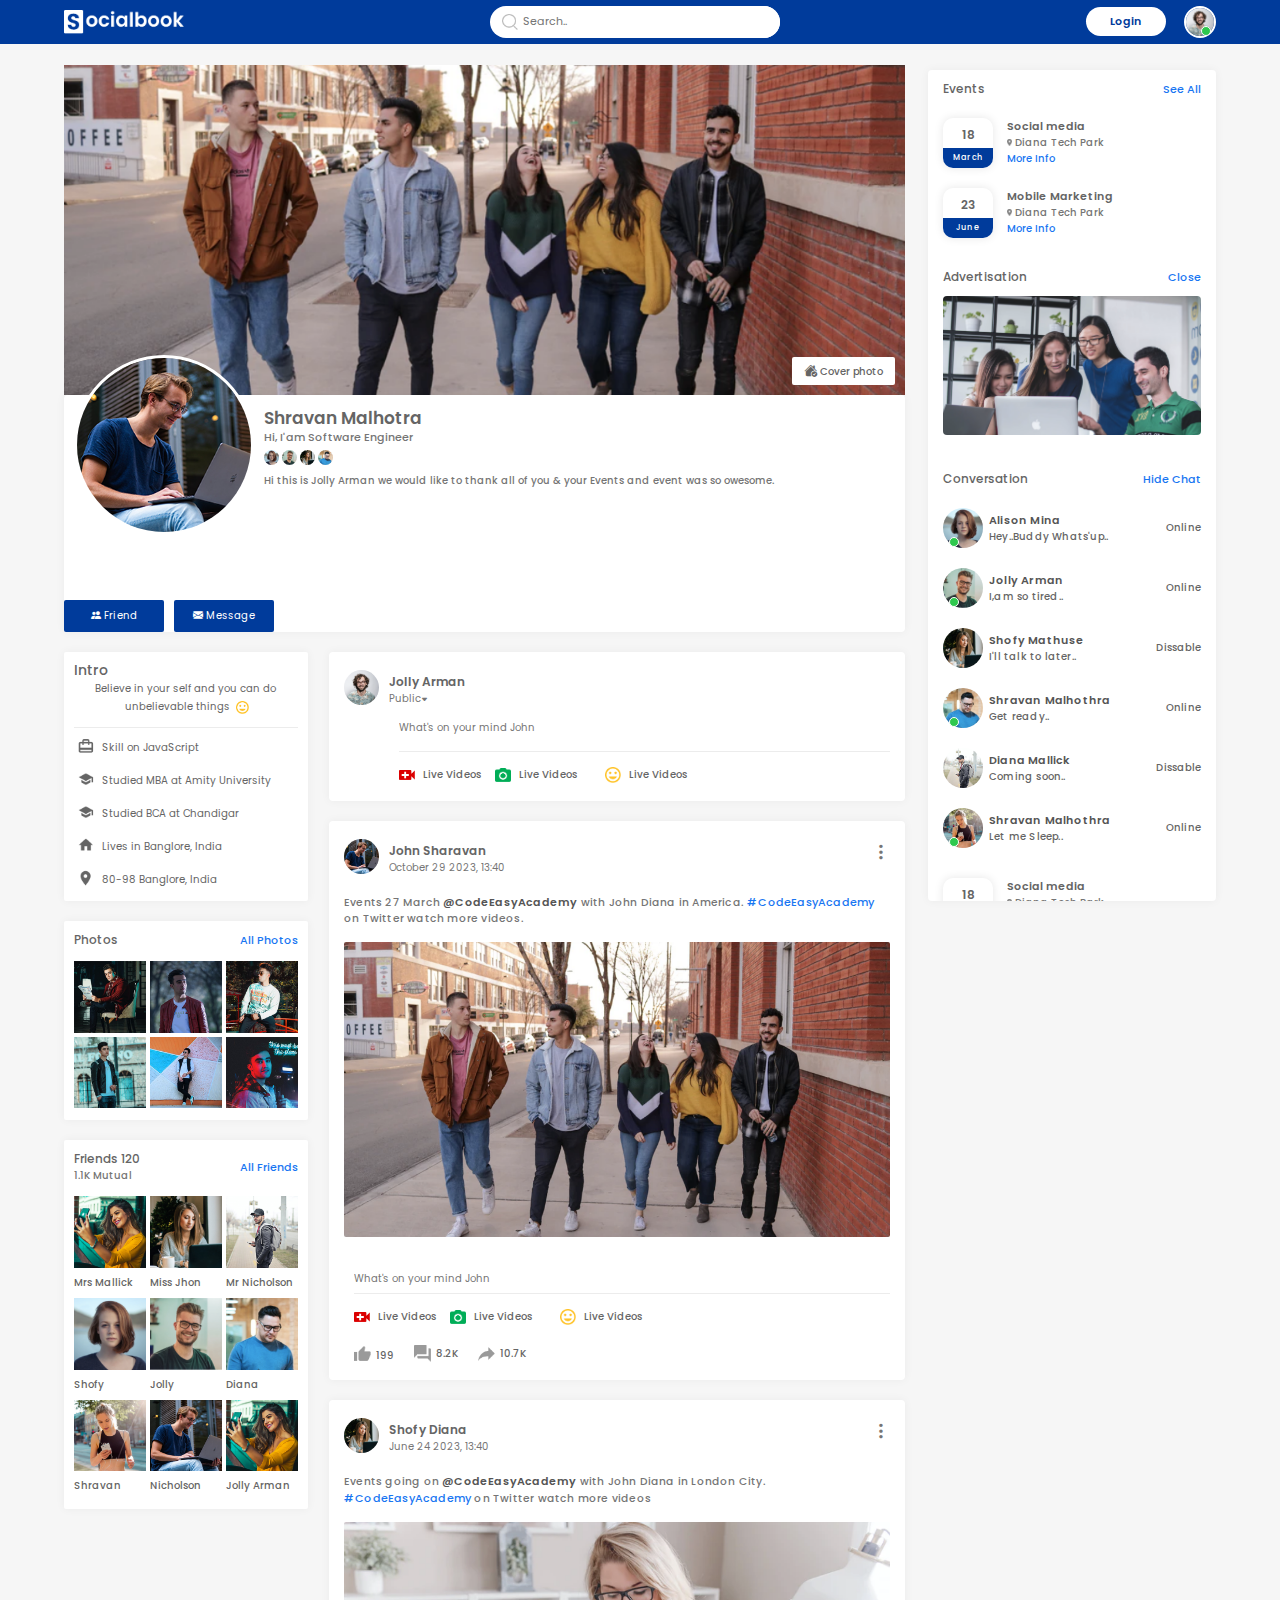
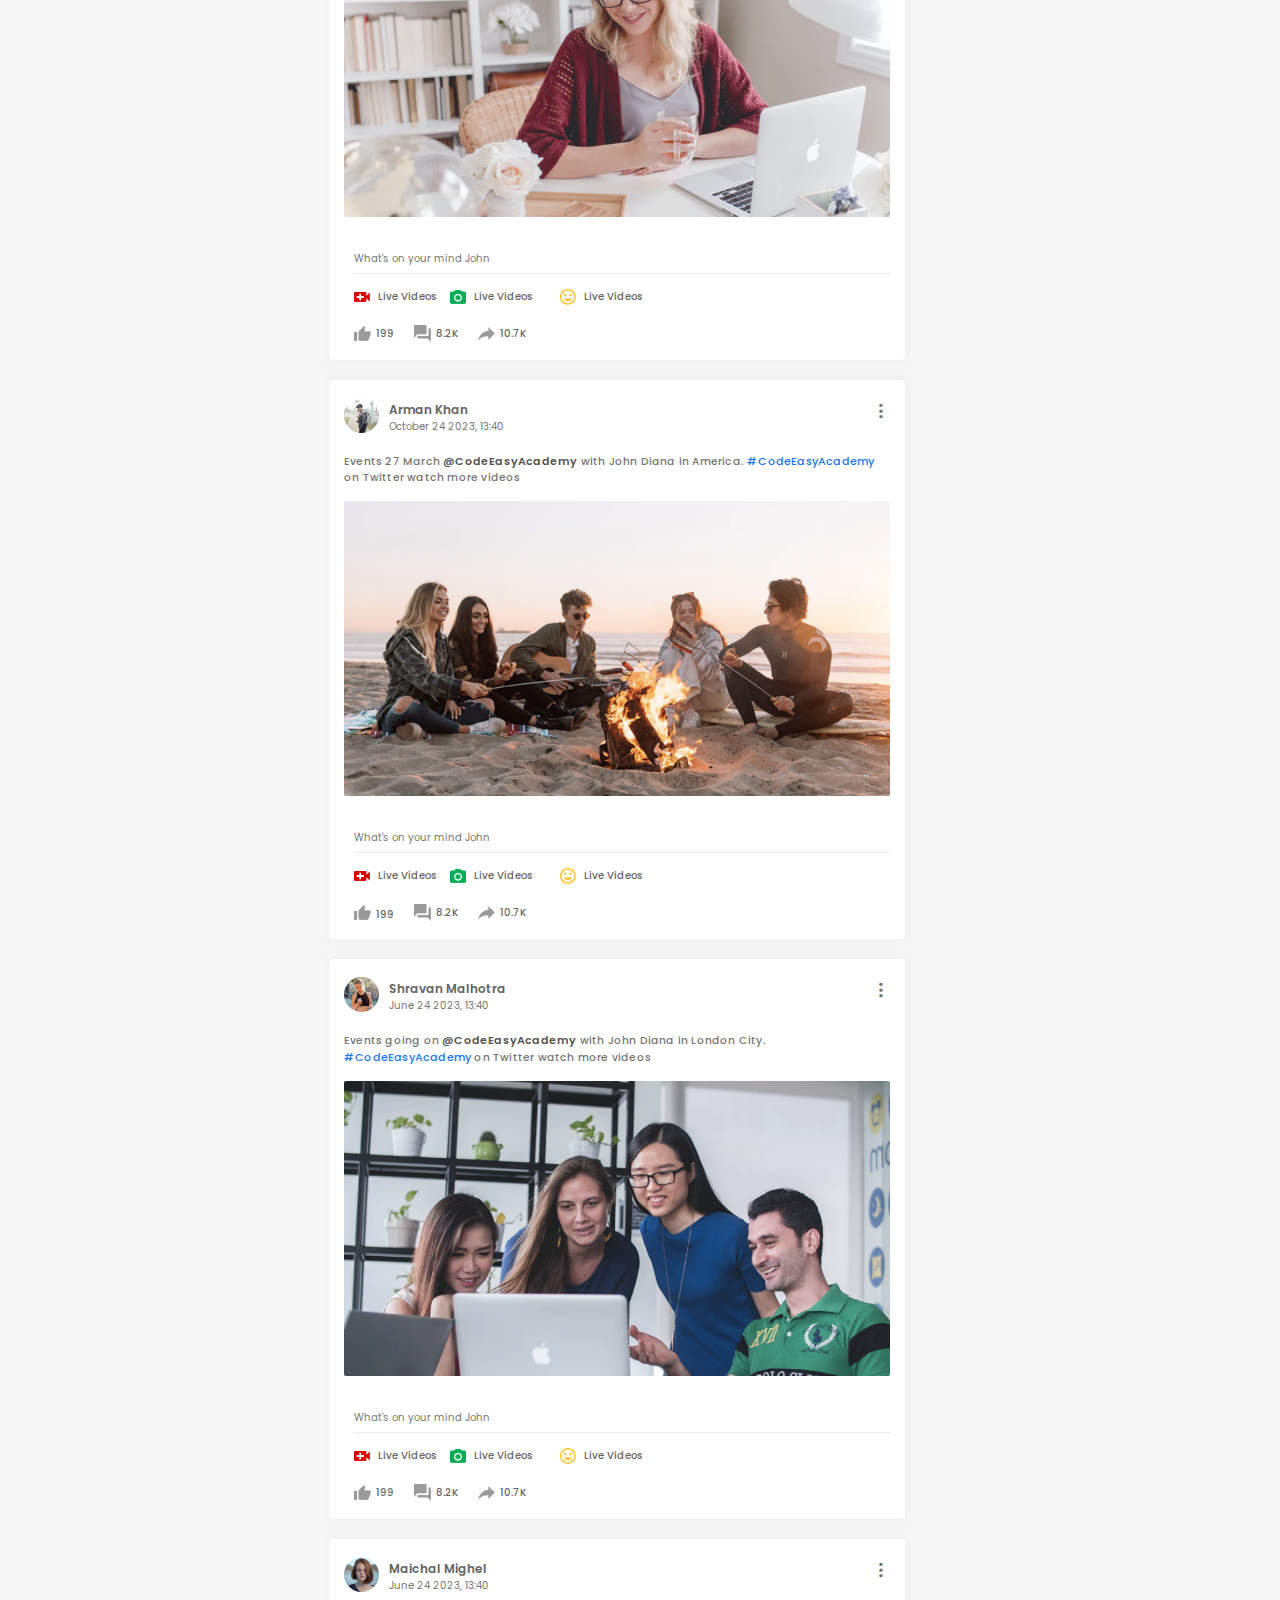
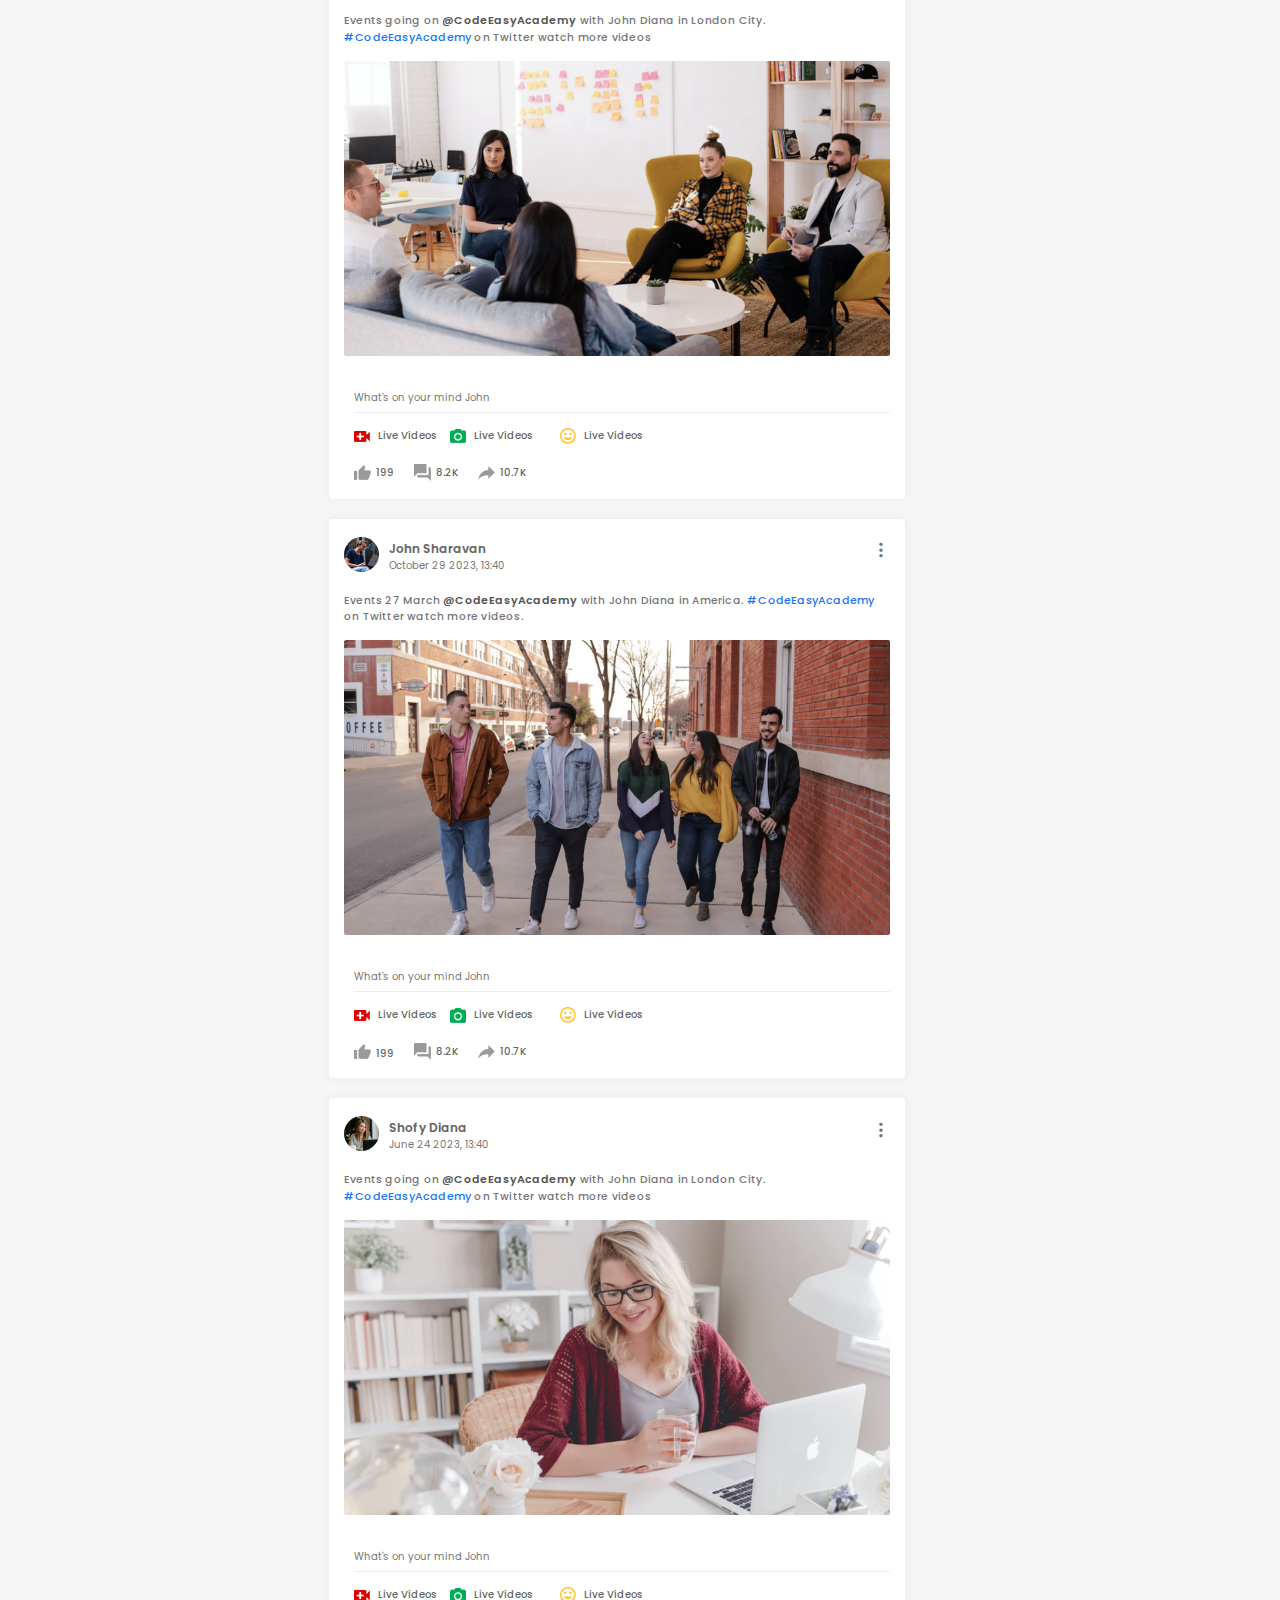
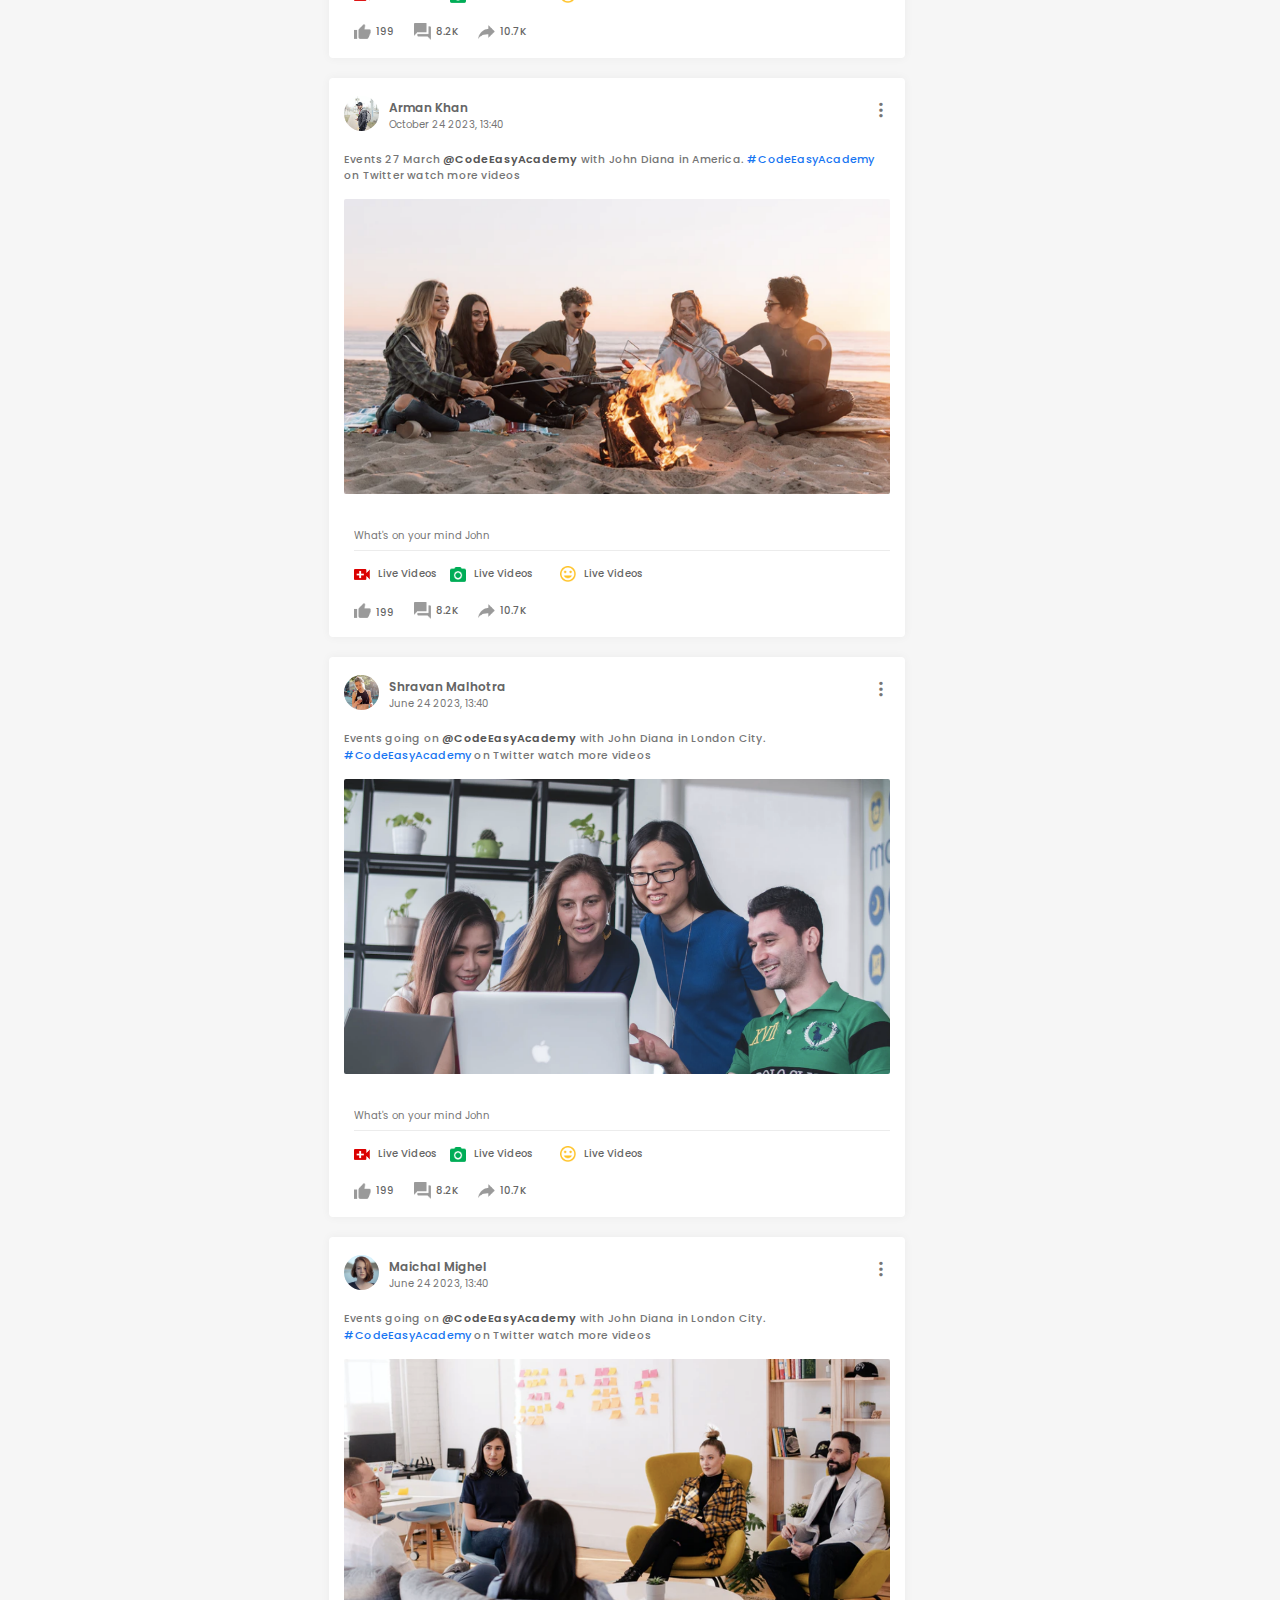
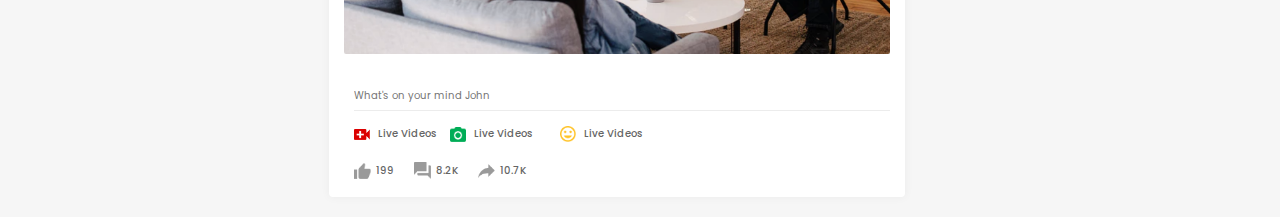
<file: profile1.html>
<!DOCTYPE html>
<html lang="en">

<head>
    <meta charset="UTF-8">
    <meta name="viewport" content="width=device-width, initial-scale=1.0">
    <title>SocialBook</title>
    <link rel="preconnect" href="https://fonts.googleapis.com">
    <link rel="preconnect" href="https://fonts.gstatic.com" crossorigin>

    <!-- ========== google font================================ -->
    <link href="https://fonts.googleapis.com/css2?family=Poppins:wght@200;300;400;500;600;700;800;900&display=swap"
        rel="stylesheet">

    <!-- ==================== icons ================================= -->
    <link rel="stylesheet" href="https://cdn.jsdelivr.net/npm/bootstrap-icons@1.11.1/font/bootstrap-icons.css">

    <!-- =================== my css ===================================== -->
    <link rel="stylesheet" href="css/profile.css">
</head>

<body>
    <nav>
        <div class="nav-left">
            <a href="index.html"><img src="images/logo2.png" alt=""></a>
        </div>
        <div class="nav-mid">
            <div class="search-box">
                <img src="images/search.png" alt="">
                <input type="text" placeholder="Search..">
            </div>
        </div>
        <div class="nav-right">
            <button class="login" id="login-btn">Login</button>
            <div class="re">
                <img src="images/profile-pic.png" alt="" class="online-img" id="img-btn">
                <!-- ------- green tick -------------- -->
                <div class="online"></div>
                <!-- ------- green tick -------------- -->
            </div>
            <i class="bi bi-text-right" id="right-btn"></i>
        </div>
        <!-- ----------- profile drowpDown --------------- -->
        <div class="profile-container">
            <div class="profile">
                <a href="profile.html">
                    <div class="img-profile">
                        <img src="images/profile-pic.png" alt="">
                        <!-- ----- active logo ------------ -->
                        <span class="active-on"></span>
                        <div>
                            <h2>John Diana </h2>
                            <p>See your profile</p>
                        </div>
                    </div>
                </a>
                <div class="right-profile" id="toggle-btn">
                    <div class="toggle"></div>
                </div>
            </div>

            <div class="img-profile m-top">
                <img src="images/feedback.png" alt="">
                <div>
                    <h2>Give Feedback</h2>
                    <p>Help us to imrove next design</p>
                </div>
            </div>

            <div class="setting-container">
                <div class="setting-parent">
                    <div>
                        <img src="images/setting.png" alt="">
                        <h3>Settings & Privacy</h3>
                    </div>
                    <div class="arrow">
                        <i class="bi bi-caret-right-fill"></i>
                    </div>
                </div>

                <div class="setting-parent">
                    <div>
                        <img src="images/help.png" alt="">
                        <h3>Help & Supports</h3>
                    </div>
                    <div class="arrow">
                        <i class="bi bi-caret-right-fill"></i>
                    </div>
                </div>

                <div class="setting-parent">
                    <div>
                        <img src="images/display.png" alt="">
                        <h3>display & Accessibility</h3>
                    </div>
                    <div class="arrow">
                        <i class="bi bi-caret-right-fill"></i>
                    </div>
                </div>

                <div class="setting-parent">
                    <div>
                        <img src="images/logout.png" alt="">
                        <h3>Logout Account</h3>
                    </div>
                    <div class="arrow">
                        <i class="bi bi-caret-right-fill"></i>
                    </div>
                </div>
            </div>
        </div>

        </div>
    </nav>


    <!-- ================ main section ========================================================= -->


    <div class="container">
        <div class="my-container">



            <!-- ============== mid section starts ============================= -->
            <div class="mid-section">
                <div class="profile-banner1">
                    <div class="cover">
                        <h2><i class="bi bi-house-check-fill"></i> Cover photo</h2>
                    </div>
                </div>

                <div class="profile-parent">
                    <div class="profile-flex">
                        <div class="profile-img">
                            <img src="images/member-7.png" alt="">
                        </div>
                        <div class="profile-content">
                            <h1>Shravan Malhotra</h1>
                            <p>Hi, I'am Software Engineer</p>
                            <img src="images/member-1.png" alt="">
                            <img src="images/member-2.png" alt="">
                            <img src="images/member-3.png" alt="">
                            <img src="images/member-4.png" alt="">

                            <h4>Hi this is Jolly Arman we would like to thank all of you & your Events and event
                                was so owesome.</h4>
                        </div>

                    </div>
                    <div class="profile-right">
                        <button><i class="bi bi-people-fill"></i> Friend</button>
                        <button><i class="bi bi-envelope-fill"></i> Message</button>
                    </div>
                </div>

                <div class="intro-container">
                    <!-- ------- intro left ----------------- -->
                    <div class="intro-left">
                        <div class="intro-content">
                            <h2>Intro</h2>
                            <p>Believe in your self and you can do <br> unbelievable things <img
                                    src="images/feeling.png" alt=""></p>
                            <div class="intro-link">
                                <h1><img src="images/profile-job.png" alt="">Skill on JavaScript</h1>
                            </div>
                            <div class="intro-link">
                                <h1><img src="images/profile-study.png" alt="">Studied MBA at Amity University</h1>
                            </div>
                            <div class="intro-link">
                                <h1><img src="images/profile-study.png" alt="">Studied BCA at Chandigar</h1>
                            </div>
                            <div class="intro-link">
                                <h1><img src="images/profile-home.png" alt="">Lives in Banglore, India</h1>
                            </div>
                            <div class="intro-link">
                                <h1><img src="images/profile-location.png" alt="">80-98 Banglore, India</h1>
                            </div>
                        </div>

                        <div class="photo-container">
                            <div class="photo-text">
                                <h2>Photos</h2>
                                <h3>All Photos</h3>
                            </div>
                            <div class="photo-post-parent">
                                <img src="images/photo1.png" alt="">
                                <img src="images/photo2.png" alt="">
                                <img src="images/photo3.png" alt="">
                                <img src="images/photo4.png" alt="">
                                <img src="images/photo5.png" alt="">
                                <img src="images/photo6.png" alt="">
                            </div>
                        </div>

                        <div class="photo-container">
                            <div class="photo-text">
                                <h2>Friends 120 <br>
                                    <p>1.1K Mutual</p>
                                </h2>
                                <h3>All Friends</h3>
                            </div>
                            <div class="photo-post-parent">
                                <div>
                                    <img src="images/member-8.png" alt="">
                                    <h5>Mrs Mallick</h5>
                                </div>
                                <div>
                                    <img src="images/member-3.png" alt="">
                                    <h5>Miss Jhon</h5>
                                </div>
                                <div>
                                    <img src="images/member-5.png" alt="">
                                    <h5>Mr Nicholson</h5>
                                </div>
                                <div>
                                    <img src="images/member-1.png" alt="">
                                    <h5>Shofy</h5>
                                </div>
                                <div>
                                    <img src="images/member-2.png" alt="">
                                    <h5>Jolly</h5>
                                </div>

                                <div>
                                    <img src="images/member-4.png" alt="">
                                    <h5>Diana</h5>
                                </div>

                                <div>
                                    <img src="images/member-6.png" alt="">
                                    <h5>Shravan</h5>
                                </div>
                                <div>
                                    <img src="images/member-7.png" alt="">
                                    <h5>Nicholson</h5>
                                </div>

                                <div>
                                    <img src="images/member-8.png" alt="">
                                    <h5>Jolly Arman</h5>
                                </div>

                            </div>
                        </div>

                    </div>

                    <!-- ------ introright -------------- -->
                    <div class="intro-right">

                        <div class="midd-box">
                            <div class="dp-container">
                                <div><img src="images/profile-pic.png" alt=""></div>
                                <div class="dp-content">
                                    <h1>Jolly Arman</h1>
                                    <p>Public<i class="bi bi-caret-down-fill"></i></p>
                                    </p>
                                </div>
                            </div>
                            <div class="text-area-main">
                                <input type="texarea" placeholder="What's on your mind John">

                                <div class="post-main">
                                    <div class="icon-content">
                                        <img src="images/live-video.png" alt="">
                                        <h2>Live Videos</h2>
                                    </div>
                                    <div class="icon-content">
                                        <div class="icon-content">
                                            <img src="images/photo.png" alt="">
                                            <h2>Live Videos</h2>
                                        </div>
                                    </div>
                                    <div class="icon-content">
                                        <div class="icon-content">
                                            <img src="images/feeling.png" alt="">
                                            <h2>Live Videos</h2>
                                        </div>
                                    </div>
                                </div>
                            </div>
                        </div>

                        <!-- <div class="search-box">
                            <img src="images/search.png" alt="">
                            <input type="text" placeholder="Search..">
                            <button>Search</button>
                        </div> -->

                        <!-- -------- post section starts ----------------- -->

                        <!-- ======= mid box 1 ======================= -->

                        <div class="midd-box">
                            <a href="profile.html">
                                <div class="dp-container">
                                    <div><img src="images/member-7.png" alt=""></div>
                                    <div class="dp-content">
                                        <h1>John Sharavan</h1>
                                        <p>October 29 2023, 13:40 </p>
                                    </div>
                                    <!-- ---------- dots overlay ----------------- -->
                                    <i class="bi bi-three-dots-vertical" id="dots"></i>


                                </div>
                            </a>

                            <h3>Events 27 March <span>@CodeEasyAcademy</span> with John Diana in America.
                                <small>#CodeEasyAcademy</small> on Twitter watch more videos.
                            </h3>

                            <div class="box-img">
                                <a href="profile.html">
                                    <img src="images/feed-image-3.png" alt="">
                                </a>
                            </div>

                            <div class="text-area-main pl">
                                <input type="texarea" placeholder="What's on your mind John">

                                <div class="post-main">
                                    <div class="icon-content">
                                        <img src="images/live-video.png" alt="">
                                        <h2>Live Videos</h2>
                                    </div>
                                    <div class="icon-content">
                                        <div class="icon-content">
                                            <img src="images/photo.png" alt="">
                                            <h2>Live Videos</h2>
                                        </div>
                                    </div>
                                    <div class="icon-content">
                                        <div class="icon-content">
                                            <img src="images/feeling.png" alt="">
                                            <h2>Live Videos</h2>
                                        </div>
                                    </div>
                                </div>
                            </div>

                            <div class="like-box">
                                <div class="like-content">
                                    <img src="images/like.png" alt="" id="like-btn">
                                    <img src="images/like-blue.png" alt="" id="like-btn1">
                                    <span id="like">199</span>
                                </div>
                                <div class="like-content">
                                    <img src="images/comments.png" alt="">
                                    <span>8.2K</span>
                                </div>
                                <div class="like-content">
                                    <img src="images/share.png" alt="">
                                    <span>10.7K</span>
                                </div>
                            </div>
                        </div>

                        <!-- ======= mid box 1 ======================= -->

                        <div class="midd-box">
                            <a href="profile4.html">
                                <div class="dp-container">
                                    <div><img src="images/member-3.png" alt=""></div>
                                    <div class="dp-content">
                                        <h1>Shofy Diana</h1>
                                        <p>June 24 2023, 13:40 </p>
                                    </div>
                                    <!-- ---------- dots overlay ----------------- -->
                                    <i class="bi bi-three-dots-vertical" id="dots"></i>


                                </div>
                            </a>

                            <h3>Events going on <span>@CodeEasyAcademy</span> with John Diana in London City.
                                <small>#CodeEasyAcademy</small> on Twitter watch more videos
                            </h3>

                            <div class="box-img">
                                <a href="profile4.html">
                                    <img src="images/feed-image-4.png" alt="">
                                </a>
                            </div>

                            <div class="text-area-main pl">
                                <input type="texarea" placeholder="What's on your mind John">

                                <div class="post-main">
                                    <div class="icon-content">
                                        <img src="images/live-video.png" alt="">
                                        <h2>Live Videos</h2>
                                    </div>
                                    <div class="icon-content">
                                        <div class="icon-content">
                                            <img src="images/photo.png" alt="">
                                            <h2>Live Videos</h2>
                                        </div>
                                    </div>
                                    <div class="icon-content">
                                        <div class="icon-content">
                                            <img src="images/feeling.png" alt="">
                                            <h2>Live Videos</h2>
                                        </div>
                                    </div>
                                </div>
                            </div>

                            <div class="like-box">
                                <div class="like-content">
                                    <img src="images/like.png" alt="" id="like-btn-one">
                                    <img src="images/like-blue.png" alt="" id="like-btn1-one">
                                    <span id="like-one">199</span>
                                </div>
                                <div class="like-content">
                                    <img src="images/comments.png" alt="">
                                    <span>8.2K</span>
                                </div>
                                <div class="like-content">
                                    <img src="images/share.png" alt="">
                                    <span>10.7K</span>
                                </div>
                            </div>
                        </div>

                        <div class="midd-box">
                            <a href="profile.html">
                                <div class="dp-container">
                                    <div><img src="images/member-5.png" alt=""></div>
                                    <div class="dp-content">
                                        <h1>Arman Khan</h1>
                                        <p>October 24 2023, 13:40 </p>
                                    </div>
                                    <!-- ---------- dots overlay ----------------- -->
                                    <i class="bi bi-three-dots-vertical" id="dots"></i>


                                </div>
                            </a>

                            <h3>Events 27 March <span>@CodeEasyAcademy</span> with John Diana in America.
                                <small>#CodeEasyAcademy</small> on Twitter watch more videos
                            </h3>

                            <div class="box-img">
                                <a href="profile.html">
                                    <img src="images/feed-image-2.png" alt="">
                                </a>
                            </div>

                            <div class="text-area-main pl">
                                <input type="texarea" placeholder="What's on your mind John">

                                <div class="post-main">
                                    <div class="icon-content">
                                        <img src="images/live-video.png" alt="">
                                        <h2>Live Videos</h2>
                                    </div>
                                    <div class="icon-content">
                                        <div class="icon-content">
                                            <img src="images/photo.png" alt="">
                                            <h2>Live Videos</h2>
                                        </div>
                                    </div>
                                    <div class="icon-content">
                                        <div class="icon-content">
                                            <img src="images/feeling.png" alt="">
                                            <h2>Live Videos</h2>
                                        </div>
                                    </div>
                                </div>
                            </div>

                            <div class="like-box">
                                <div class="like-content">
                                    <img src="images/like.png" alt="" id="like-btn">
                                    <img src="images/like-blue.png" alt="" id="like-btn1">
                                    <span id="like">199</span>
                                </div>
                                <div class="like-content">
                                    <img src="images/comments.png" alt="">
                                    <span>8.2K</span>
                                </div>
                                <div class="like-content">
                                    <img src="images/share.png" alt="">
                                    <span>10.7K</span>
                                </div>
                            </div>
                        </div>

                        <!-- ======= mid box 1 ======================= -->

                        <div class="midd-box">
                            <a href="profile3.html">
                                <div class="dp-container">
                                    <div><img src="images/member-6.png" alt=""></div>
                                    <div class="dp-content">
                                        <h1>Shravan Malhotra</h1>
                                        <p>June 24 2023, 13:40 </p>
                                    </div>
                                    <!-- ---------- dots overlay ----------------- -->
                                    <i class="bi bi-three-dots-vertical" id="dots"></i>


                                </div>
                            </a>

                            <h3>Events going on <span>@CodeEasyAcademy</span> with John Diana in London City.
                                <small>#CodeEasyAcademy</small> on Twitter watch more videos
                            </h3>

                            <div class="box-img">
                                <a href="profile3.html">
                                    <img src="images/feed-image-1.png" alt="">
                                </a>
                            </div>

                            <div class="text-area-main pl">
                                <input type="texarea" placeholder="What's on your mind John">

                                <div class="post-main">
                                    <div class="icon-content">
                                        <img src="images/live-video.png" alt="">
                                        <h2>Live Videos</h2>
                                    </div>
                                    <div class="icon-content">
                                        <div class="icon-content">
                                            <img src="images/photo.png" alt="">
                                            <h2>Live Videos</h2>
                                        </div>
                                    </div>
                                    <div class="icon-content">
                                        <div class="icon-content">
                                            <img src="images/feeling.png" alt="">
                                            <h2>Live Videos</h2>
                                        </div>
                                    </div>
                                </div>
                            </div>

                            <div class="like-box">
                                <div class="like-content">
                                    <img src="images/like.png" alt="" id="like-btn-one">
                                    <img src="images/like-blue.png" alt="" id="like-btn1-one">
                                    <span id="like-one">199</span>
                                </div>
                                <div class="like-content">
                                    <img src="images/comments.png" alt="">
                                    <span>8.2K</span>
                                </div>
                                <div class="like-content">
                                    <img src="images/share.png" alt="">
                                    <span>10.7K</span>
                                </div>
                            </div>
                        </div>

                        <!-- ======= mid box 1 ======================= -->

                        <div class="midd-box">
                            <a href="profile1.html">
                                <div class="dp-container">
                                    <div><img src="images/member-1.png" alt=""></div>
                                    <div class="dp-content">
                                        <h1>Maichal Mighel</h1>
                                        <p>June 24 2023, 13:40 </p>
                                    </div>
                                    <!-- ---------- dots overlay ----------------- -->
                                    <i class="bi bi-three-dots-vertical" id="dots"></i>


                                </div>
                            </a>

                            <h3>Events going on <span>@CodeEasyAcademy</span> with John Diana in London City.
                                <small>#CodeEasyAcademy</small> on Twitter watch more videos
                            </h3>

                            <div class="box-img">
                                <a href="profile1.html">
                                    <img src="images/feed-image-5.png" alt="">
                                </a>
                            </div>

                            <div class="text-area-main pl">
                                <input type="texarea" placeholder="What's on your mind John">

                                <div class="post-main">
                                    <div class="icon-content">
                                        <img src="images/live-video.png" alt="">
                                        <h2>Live Videos</h2>
                                    </div>
                                    <div class="icon-content">
                                        <div class="icon-content">
                                            <img src="images/photo.png" alt="">
                                            <h2>Live Videos</h2>
                                        </div>
                                    </div>
                                    <div class="icon-content">
                                        <div class="icon-content">
                                            <img src="images/feeling.png" alt="">
                                            <h2>Live Videos</h2>
                                        </div>
                                    </div>
                                </div>
                            </div>

                            <div class="like-box">
                                <div class="like-content">
                                    <img src="images/like.png" alt="" id="like-btn-one">
                                    <img src="images/like-blue.png" alt="" id="like-btn1-one">
                                    <span id="like-one">199</span>
                                </div>
                                <div class="like-content">
                                    <img src="images/comments.png" alt="">
                                    <span>8.2K</span>
                                </div>
                                <div class="like-content">
                                    <img src="images/share.png" alt="">
                                    <span>10.7K</span>
                                </div>
                            </div>
                        </div>


                        <!-- ============ boxes start ================== -->

                        <!-- ================= post box start ======================== -->

                        <div class="midd-box">
                            <a href="profile.html">
                                <div class="dp-container">
                                    <div><img src="images/member-7.png" alt=""></div>
                                    <div class="dp-content">
                                        <h1>John Sharavan</h1>
                                        <p>October 29 2023, 13:40 </p>
                                    </div>
                                    <!-- ---------- dots overlay ----------------- -->
                                    <i class="bi bi-three-dots-vertical" id="dots"></i>


                                </div>
                            </a>

                            <h3>Events 27 March <span>@CodeEasyAcademy</span> with John Diana in America.
                                <small>#CodeEasyAcademy</small> on Twitter watch more videos.
                            </h3>

                            <div class="box-img">
                                <a href="profile.html">
                                    <img src="images/feed-image-3.png" alt="">
                                </a>
                            </div>

                            <div class="text-area-main pl">
                                <input type="texarea" placeholder="What's on your mind John">

                                <div class="post-main">
                                    <div class="icon-content">
                                        <img src="images/live-video.png" alt="">
                                        <h2>Live Videos</h2>
                                    </div>
                                    <div class="icon-content">
                                        <div class="icon-content">
                                            <img src="images/photo.png" alt="">
                                            <h2>Live Videos</h2>
                                        </div>
                                    </div>
                                    <div class="icon-content">
                                        <div class="icon-content">
                                            <img src="images/feeling.png" alt="">
                                            <h2>Live Videos</h2>
                                        </div>
                                    </div>
                                </div>
                            </div>

                            <div class="like-box">
                                <div class="like-content">
                                    <img src="images/like.png" alt="" id="like-btn">
                                    <img src="images/like-blue.png" alt="" id="like-btn1">
                                    <span id="like">199</span>
                                </div>
                                <div class="like-content">
                                    <img src="images/comments.png" alt="">
                                    <span>8.2K</span>
                                </div>
                                <div class="like-content">
                                    <img src="images/share.png" alt="">
                                    <span>10.7K</span>
                                </div>
                            </div>
                        </div>

                        <!-- ======= mid box 1 ======================= -->

                        <div class="midd-box">
                            <a href="profile4.html">
                                <div class="dp-container">
                                    <div><img src="images/member-3.png" alt=""></div>
                                    <div class="dp-content">
                                        <h1>Shofy Diana</h1>
                                        <p>June 24 2023, 13:40 </p>
                                    </div>
                                    <!-- ---------- dots overlay ----------------- -->
                                    <i class="bi bi-three-dots-vertical" id="dots"></i>


                                </div>
                            </a>

                            <h3>Events going on <span>@CodeEasyAcademy</span> with John Diana in London City.
                                <small>#CodeEasyAcademy</small> on Twitter watch more videos
                            </h3>

                            <div class="box-img">
                                <a href="profile4.html">
                                    <img src="images/feed-image-4.png" alt="">
                                </a>
                            </div>

                            <div class="text-area-main pl">
                                <input type="texarea" placeholder="What's on your mind John">

                                <div class="post-main">
                                    <div class="icon-content">
                                        <img src="images/live-video.png" alt="">
                                        <h2>Live Videos</h2>
                                    </div>
                                    <div class="icon-content">
                                        <div class="icon-content">
                                            <img src="images/photo.png" alt="">
                                            <h2>Live Videos</h2>
                                        </div>
                                    </div>
                                    <div class="icon-content">
                                        <div class="icon-content">
                                            <img src="images/feeling.png" alt="">
                                            <h2>Live Videos</h2>
                                        </div>
                                    </div>
                                </div>
                            </div>

                            <div class="like-box">
                                <div class="like-content">
                                    <img src="images/like.png" alt="" id="like-btn-one">
                                    <img src="images/like-blue.png" alt="" id="like-btn1-one">
                                    <span id="like-one">199</span>
                                </div>
                                <div class="like-content">
                                    <img src="images/comments.png" alt="">
                                    <span>8.2K</span>
                                </div>
                                <div class="like-content">
                                    <img src="images/share.png" alt="">
                                    <span>10.7K</span>
                                </div>
                            </div>
                        </div>

                        <div class="midd-box">
                            <a href="profile.html">
                                <div class="dp-container">
                                    <div><img src="images/member-5.png" alt=""></div>
                                    <div class="dp-content">
                                        <h1>Arman Khan</h1>
                                        <p>October 24 2023, 13:40 </p>
                                    </div>
                                    <!-- ---------- dots overlay ----------------- -->
                                    <i class="bi bi-three-dots-vertical" id="dots"></i>


                                </div>
                            </a>

                            <h3>Events 27 March <span>@CodeEasyAcademy</span> with John Diana in America.
                                <small>#CodeEasyAcademy</small> on Twitter watch more videos
                            </h3>

                            <div class="box-img">
                                <a href="profile.html">
                                    <img src="images/feed-image-2.png" alt="">
                                </a>
                            </div>

                            <div class="text-area-main pl">
                                <input type="texarea" placeholder="What's on your mind John">

                                <div class="post-main">
                                    <div class="icon-content">
                                        <img src="images/live-video.png" alt="">
                                        <h2>Live Videos</h2>
                                    </div>
                                    <div class="icon-content">
                                        <div class="icon-content">
                                            <img src="images/photo.png" alt="">
                                            <h2>Live Videos</h2>
                                        </div>
                                    </div>
                                    <div class="icon-content">
                                        <div class="icon-content">
                                            <img src="images/feeling.png" alt="">
                                            <h2>Live Videos</h2>
                                        </div>
                                    </div>
                                </div>
                            </div>

                            <div class="like-box">
                                <div class="like-content">
                                    <img src="images/like.png" alt="" id="like-btn">
                                    <img src="images/like-blue.png" alt="" id="like-btn1">
                                    <span id="like">199</span>
                                </div>
                                <div class="like-content">
                                    <img src="images/comments.png" alt="">
                                    <span>8.2K</span>
                                </div>
                                <div class="like-content">
                                    <img src="images/share.png" alt="">
                                    <span>10.7K</span>
                                </div>
                            </div>
                        </div>

                        <!-- ======= mid box 1 ======================= -->

                        <div class="midd-box">
                            <a href="profile3.html">
                                <div class="dp-container">
                                    <div><img src="images/member-6.png" alt=""></div>
                                    <div class="dp-content">
                                        <h1>Shravan Malhotra</h1>
                                        <p>June 24 2023, 13:40 </p>
                                    </div>
                                    <!-- ---------- dots overlay ----------------- -->
                                    <i class="bi bi-three-dots-vertical" id="dots"></i>


                                </div>
                            </a>

                            <h3>Events going on <span>@CodeEasyAcademy</span> with John Diana in London City.
                                <small>#CodeEasyAcademy</small> on Twitter watch more videos
                            </h3>

                            <div class="box-img">
                                <a href="profile3.html">
                                    <img src="images/feed-image-1.png" alt="">
                                </a>
                            </div>

                            <div class="text-area-main pl">
                                <input type="texarea" placeholder="What's on your mind John">

                                <div class="post-main">
                                    <div class="icon-content">
                                        <img src="images/live-video.png" alt="">
                                        <h2>Live Videos</h2>
                                    </div>
                                    <div class="icon-content">
                                        <div class="icon-content">
                                            <img src="images/photo.png" alt="">
                                            <h2>Live Videos</h2>
                                        </div>
                                    </div>
                                    <div class="icon-content">
                                        <div class="icon-content">
                                            <img src="images/feeling.png" alt="">
                                            <h2>Live Videos</h2>
                                        </div>
                                    </div>
                                </div>
                            </div>

                            <div class="like-box">
                                <div class="like-content">
                                    <img src="images/like.png" alt="" id="like-btn-one">
                                    <img src="images/like-blue.png" alt="" id="like-btn1-one">
                                    <span id="like-one">199</span>
                                </div>
                                <div class="like-content">
                                    <img src="images/comments.png" alt="">
                                    <span>8.2K</span>
                                </div>
                                <div class="like-content">
                                    <img src="images/share.png" alt="">
                                    <span>10.7K</span>
                                </div>
                            </div>
                        </div>

                        <!-- ======= mid box 1 ======================= -->

                        <div class="midd-box">
                            <a href="profile1.html">
                                <div class="dp-container">
                                    <div><img src="images/member-1.png" alt=""></div>
                                    <div class="dp-content">
                                        <h1>Maichal Mighel</h1>
                                        <p>June 24 2023, 13:40 </p>
                                    </div>
                                    <!-- ---------- dots overlay ----------------- -->
                                    <i class="bi bi-three-dots-vertical" id="dots"></i>


                                </div>
                            </a>

                            <h3>Events going on <span>@CodeEasyAcademy</span> with John Diana in London City.
                                <small>#CodeEasyAcademy</small> on Twitter watch more videos
                            </h3>

                            <div class="box-img">
                                <a href="profile1.html">
                                    <img src="images/feed-image-5.png" alt="">
                                </a>
                            </div>

                            <div class="text-area-main pl">
                                <input type="texarea" placeholder="What's on your mind John">

                                <div class="post-main">
                                    <div class="icon-content">
                                        <img src="images/live-video.png" alt="">
                                        <h2>Live Videos</h2>
                                    </div>
                                    <div class="icon-content">
                                        <div class="icon-content">
                                            <img src="images/photo.png" alt="">
                                            <h2>Live Videos</h2>
                                        </div>
                                    </div>
                                    <div class="icon-content">
                                        <div class="icon-content">
                                            <img src="images/feeling.png" alt="">
                                            <h2>Live Videos</h2>
                                        </div>
                                    </div>
                                </div>
                            </div>

                            <div class="like-box">
                                <div class="like-content">
                                    <img src="images/like.png" alt="" id="like-btn-one">
                                    <img src="images/like-blue.png" alt="" id="like-btn1-one">
                                    <span id="like-one">199</span>
                                </div>
                                <div class="like-content">
                                    <img src="images/comments.png" alt="">
                                    <span>8.2K</span>
                                </div>
                                <div class="like-content">
                                    <img src="images/share.png" alt="">
                                    <span>10.7K</span>
                                </div>
                            </div>
                        </div>

                    </div>
                </div>
            </div>

            <!-- ============ right section starts =============================== -->
            <div class="right-section">
                <div class="flexbox">
                    <h1>Events</h1>
                    <h3>See All</h3>
                </div>

                <div class="event">
                    <div class="event-box">
                        <h1>18</h1>
                        <h2>March</h2>
                    </div>
                    <div class="event-content">
                        <h2>Social media</h2>
                        <h3><img src="images/location.png" alt="">Diana Tech Park</h3>
                        <h4>More Info</h4>
                    </div>
                </div>

                <div class="event">
                    <div class="event-box">
                        <h1>23</h1>
                        <h2>June</h2>
                    </div>
                    <div class="event-content">
                        <h2>Mobile Marketing</h2>
                        <h3><img src="images/location.png" alt="">Diana Tech Park</h3>
                        <h4>More Info</h4>
                    </div>
                </div>

                <div class="flexbox em">
                    <h1>Advertisation</h1>
                    <h3>Close</h3>
                </div>

                <div class="add-img adds">
                    <img src="images/feed-image-1.png" alt="">
                </div>

                <div class="flexbox em">
                    <h1>Conversation</h1>
                    <h3>Hide Chat</h3>
                </div>

                <div class="online-container">
                    <div class="online-parent">
                        <div class="online-img">
                            <img src="images/member-1.png">
                            <!-- ----- active logo ------------ -->
                            <span class="active-on"></span>
                            <div class="online-text">
                                <h2>Alison Mina</h2>
                                <h3>Hey..Buddy Whats'up..</h3>
                            </div>
                        </div>
                        <div class="online-sign">
                            <h2>Online</h2>
                        </div>
                    </div>

                    <div class="online-parent">
                        <div class="online-img">
                            <img src="images/member-2.png">
                            <!-- ----- active logo ------------ -->
                            <span class="active-on"></span>
                            <div class="online-text">
                                <h2>Jolly Arman</h2>
                                <h3>I,am so tired..</h3>
                            </div>
                        </div>
                        <div class="online-sign">
                            <h2>Online</h2>
                        </div>
                    </div>

                    <div class="online-parent">
                        <div class="online-img">
                            <img src="images/member-3.png">

                            <div class="online-text">
                                <h2>Shofy Mathuse</h2>
                                <h3>I'll talk to later..</h3>
                            </div>
                        </div>
                        <div class="online-sign">
                            <h2>Dissable</h2>
                        </div>
                    </div>

                    <div class="online-parent">
                        <div class="online-img">
                            <img src="images/member-4.png">
                            <!-- ----- active logo ------------ -->
                            <span class="active-on"></span>
                            <div class="online-text">
                                <h2>Shravan Malhothra</h2>
                                <h3>Get ready..</h3>
                            </div>
                        </div>
                        <div class="online-sign">
                            <h2>Online</h2>
                        </div>
                    </div>

                    <div class="online-parent">
                        <div class="online-img">
                            <img src="images/member-5.png">

                            <div class="online-text">
                                <h2>Diana Mallick</h2>
                                <h3>Coming soon..</h3>
                            </div>
                        </div>
                        <div class="online-sign">
                            <h2>Dissable</h2>
                        </div>
                    </div>

                    <div class="online-parent">
                        <div class="online-img">
                            <img src="images/member-6.png">
                            <!-- ----- active logo ------------ -->
                            <span class="active-on"></span>
                            <div class="online-text">
                                <h2>Shravan Malhothra</h2>
                                <h3>Let me Sleep..</h3>
                            </div>
                        </div>
                        <div class="online-sign">
                            <h2>Online</h2>
                        </div>
                    </div>

                    <div class="event">
                        <div class="event-box">
                            <h1>18</h1>
                            <h2>March</h2>
                        </div>
                        <div class="event-content">
                            <h2>Social media</h2>
                            <h3><img src="images/location.png" alt="">Diana Tech Park</h3>
                            <h4>More Info</h4>
                        </div>
                    </div>

                    <div class="flexbox em">
                        <h1>Advertisation</h1>
                        <h3>Close</h3>
                    </div>

                    <div class="add-img adds">
                        <img src="images/feed-image-2.png" alt="">
                    </div>



                    <div class="event">
                        <div class="event-box">
                            <h1>18</h1>
                            <h2>March</h2>
                        </div>
                        <div class="event-content">
                            <h2>Social media</h2>
                            <h3><img src="images/location.png" alt="">Diana Tech Park</h3>
                            <h4>More Info</h4>
                        </div>
                    </div>

                    <div class="flexbox em">
                        <h1>Advertisation</h1>
                        <h3>Close</h3>
                    </div>

                    <div class="add-img adds">
                        <img src="images/feed-image-3.png" alt="">
                    </div>

                    <div class="event">
                        <div class="event-box">
                            <h1>23</h1>
                            <h2>June</h2>
                        </div>
                        <div class="event-content">
                            <h2>Mobile Marketing</h2>
                            <h3><img src="images/location.png" alt="">Diana Tech Park</h3>
                            <h4>More Info</h4>
                        </div>
                    </div>

                    <div class="flexbox em">
                        <h1>Advertisation</h1>
                        <h3>Close</h3>
                    </div>

                    <div class="add-img adds">
                        <img src="images/feed-image-4.png" alt="">
                    </div>

                    <div class="event">
                        <div class="event-box">
                            <h1>29</h1>
                            <h2>Aug</h2>
                        </div>
                        <div class="event-content">
                            <h2>Share Marketing</h2>
                            <h3><img src="images/location.png" alt="">Diana Tech Park</h3>
                            <h4>More Info</h4>
                        </div>
                    </div>

                    <div class="flexbox em">
                        <h1>Advertisation</h1>
                        <h3>Close</h3>
                    </div>

                    <div class="add-img adds">
                        <img src="images/feed-image-5.png" alt="">
                    </div>

                </div>

            </div>
        </div>
    </div>




    <!-- ============= form login ================================== -->
    <!-- -------- login form ----------------- -->
    <div class="form-container">

        <div class="form-one" id="sign-in">
            <h1>Sign Up</h1>
            <div class="user">
                <i class="bi bi-person-fill"></i>
                <input type="text" placeholder="Enter User">
            </div>
            <div class="user">
                <i class="bi bi-envelope-open-fill"></i>
                <input type="email" placeholder="Email Id">
            </div>
            <div class="user">
                <i class="bi bi-shield-lock-fill"></i>
                <input type="password" placeholder="Password">
            </div>

            <h2>Forgot Password? <span>Click here</span></h2>

            <button>Sign Up</button>

            <div class="button">
                <button>Sign up</button>
                <button class="light" id="sign-in-btn">Sign in</button>
            </div>

        </div>
        <!-- ---- cancel icon ----------- -->
        <i class="bi bi-x" id="cancel"></i>

    </div>

    <div class="form-container" id="sign-in-section">

        <div class="form-one">
            <h1>Sign In</h1>

            <div class="user">
                <i class="bi bi-envelope-open-fill"></i>
                <input type="email" placeholder="Email Id">
            </div>
            <div class="user">
                <i class="bi bi-shield-lock-fill"></i>
                <input type="password" placeholder="Password">
            </div>

            <h2>Forgot Password? <span>Click here</span></h2>

            <button>Sign in</button>

            <div class="button">
                <button class="light" id="sign-up-btn">Sign up</button>
                <button id="sign-up-btn">Sign in</button>
            </div>

        </div>
        <!-- ---- cancel icon ----------- -->
        <i class="bi bi-x" id="cancel-two"></i>

    </div>
    <!-- -------- login form ----------------- -->

    <!-- java scrfipt================= -->

    <script src="javascript/pro.js"></script>

</body>

</html>
</file>
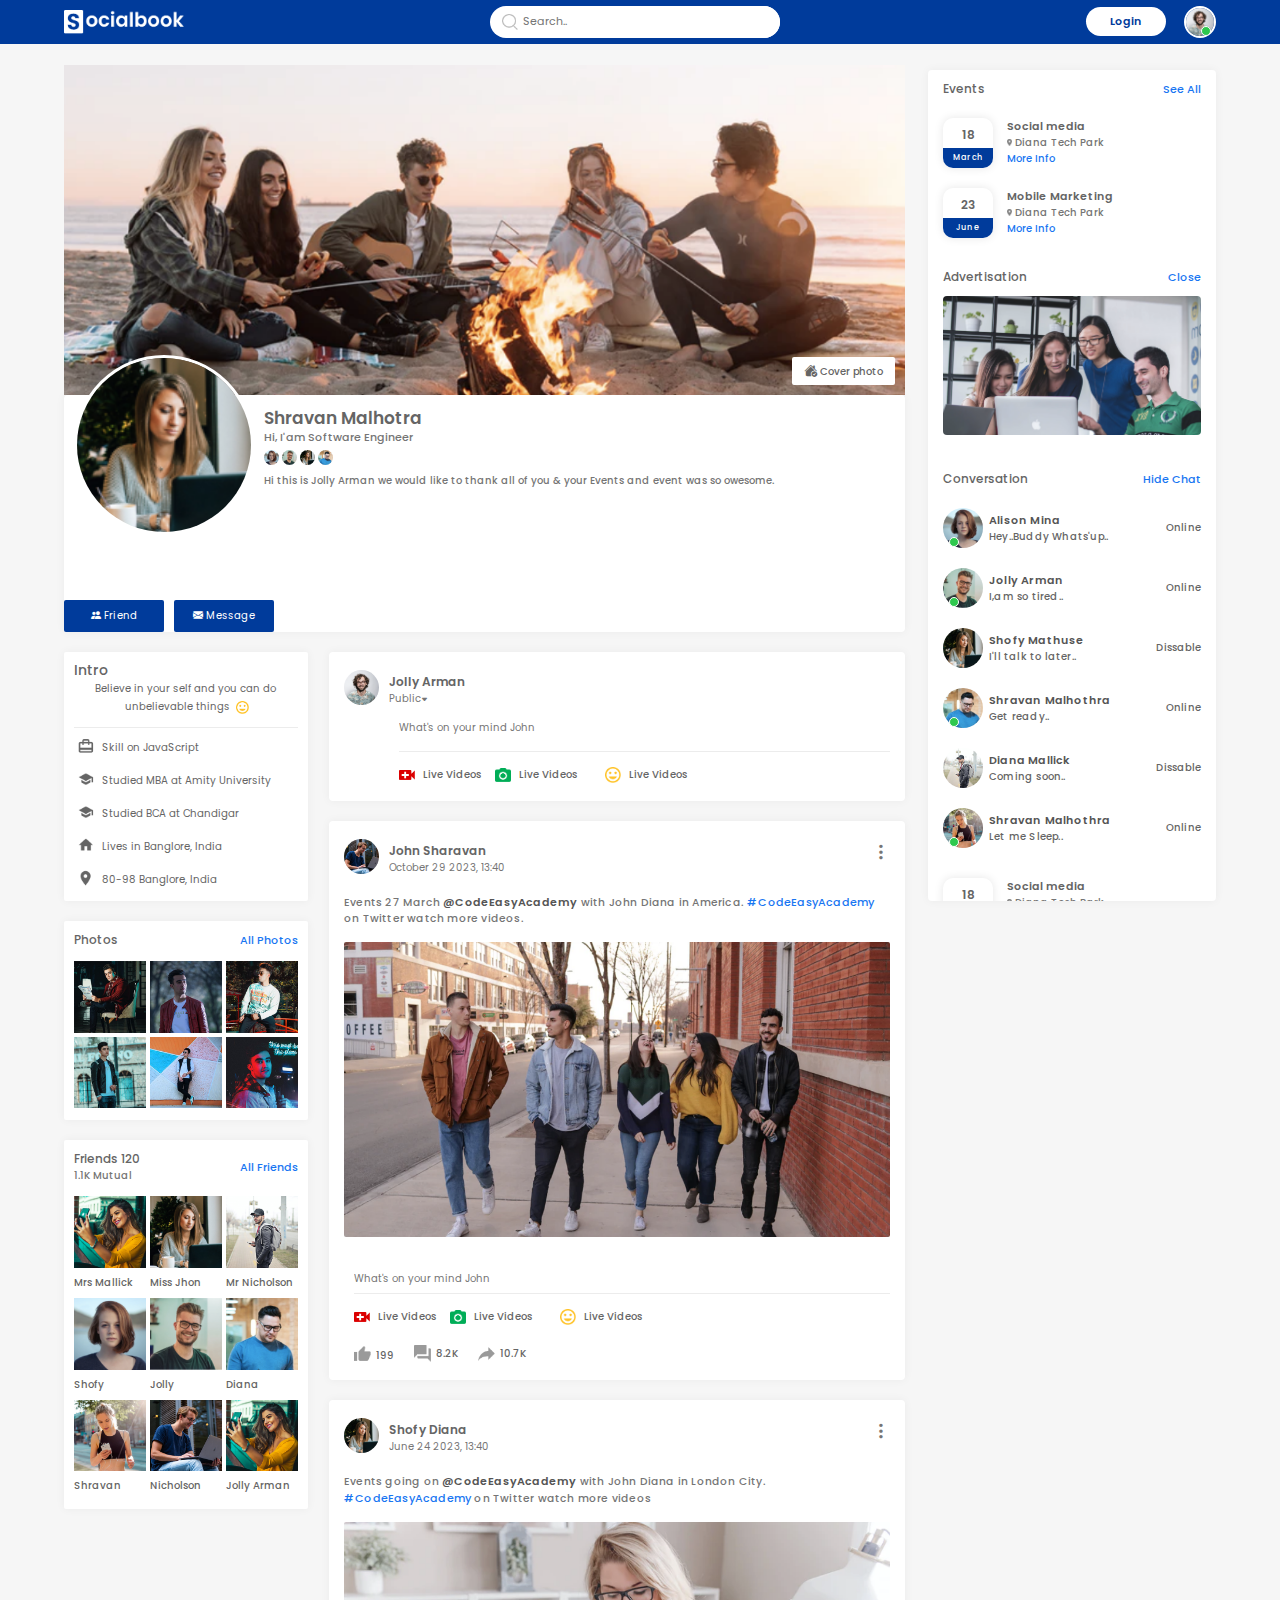
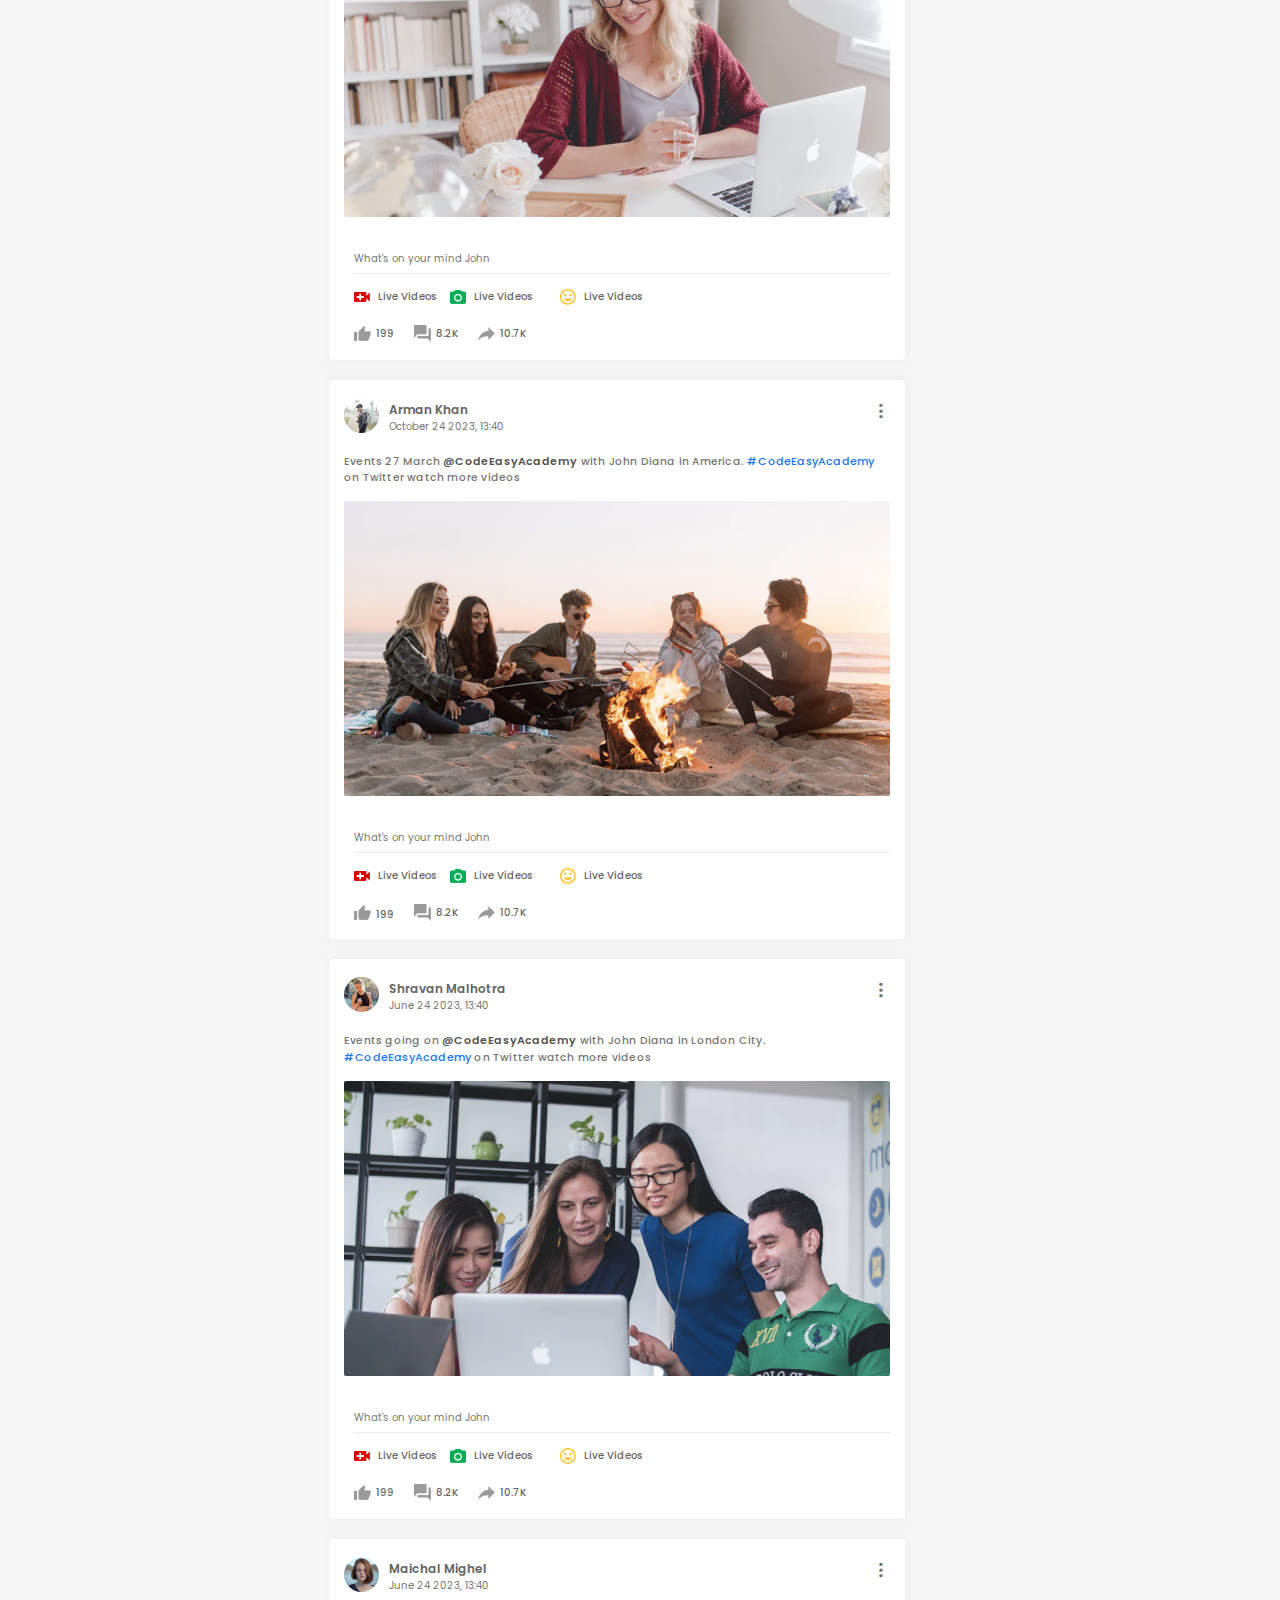
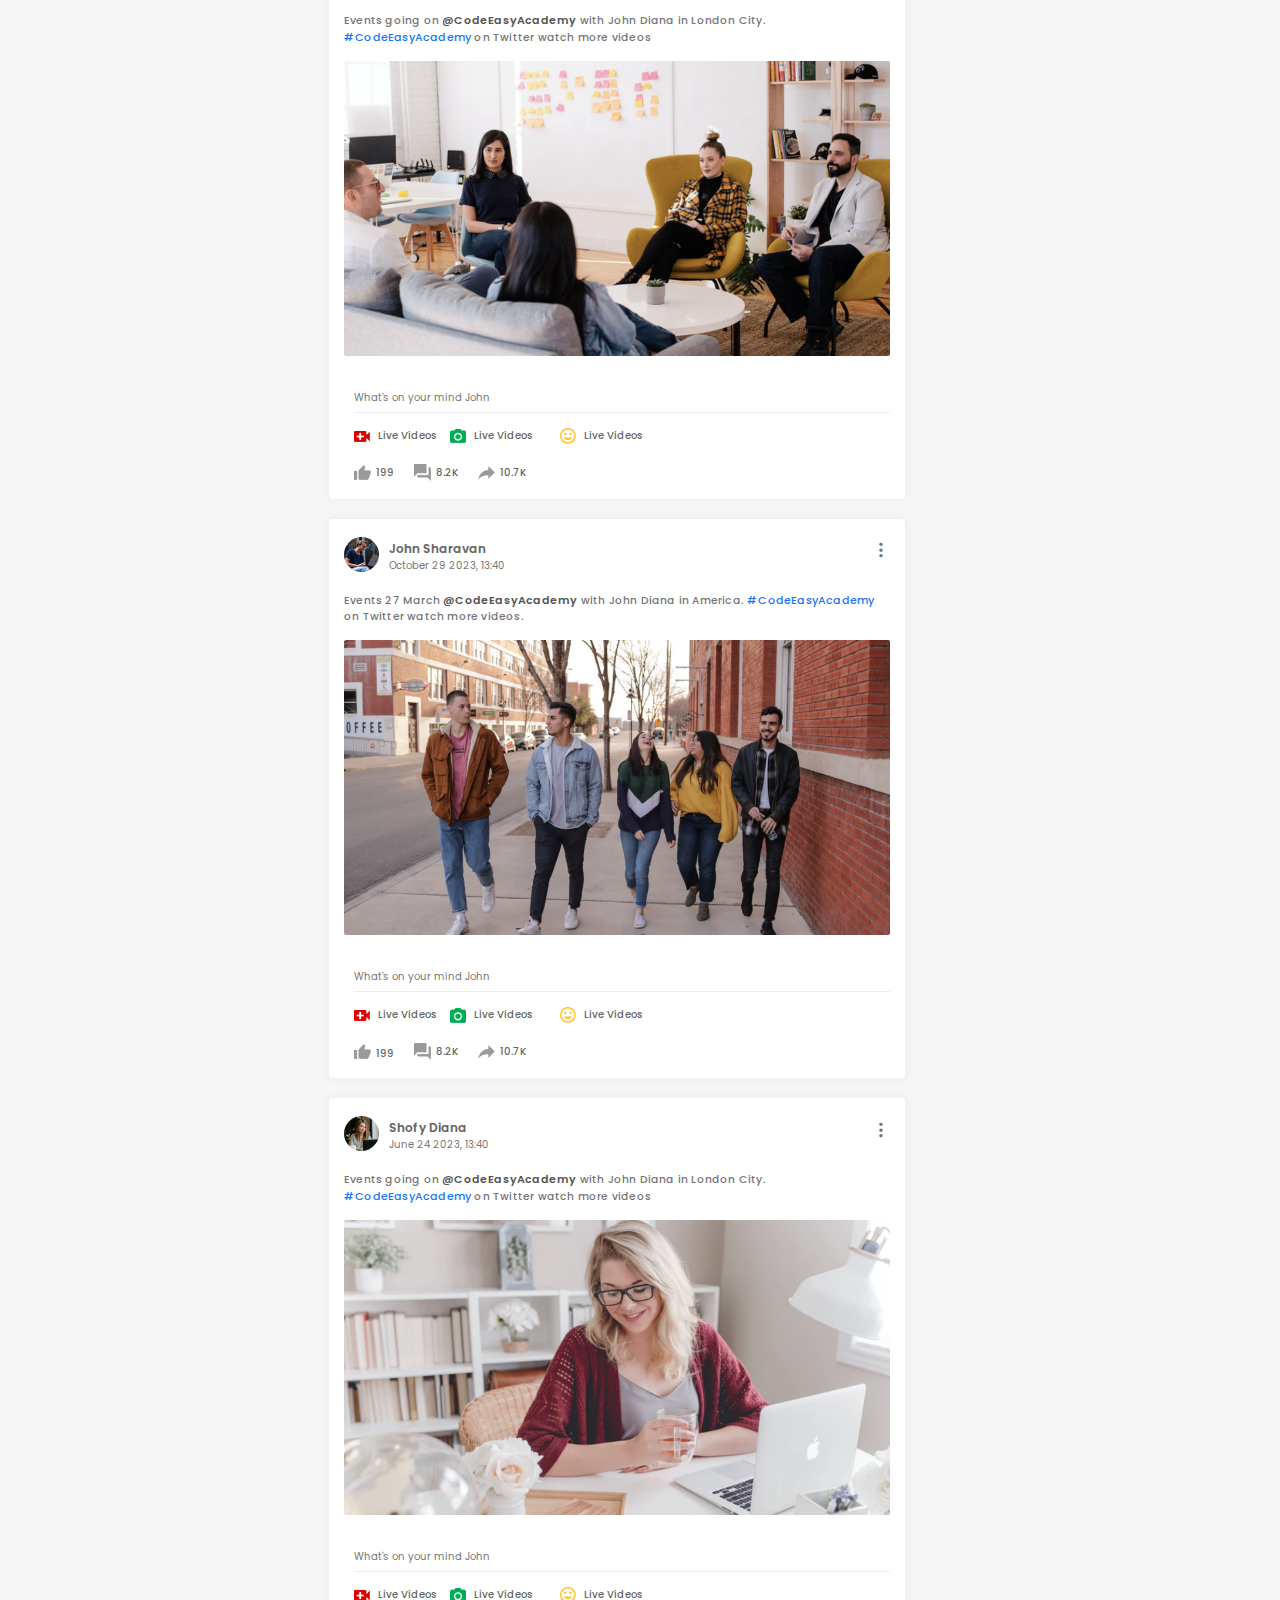
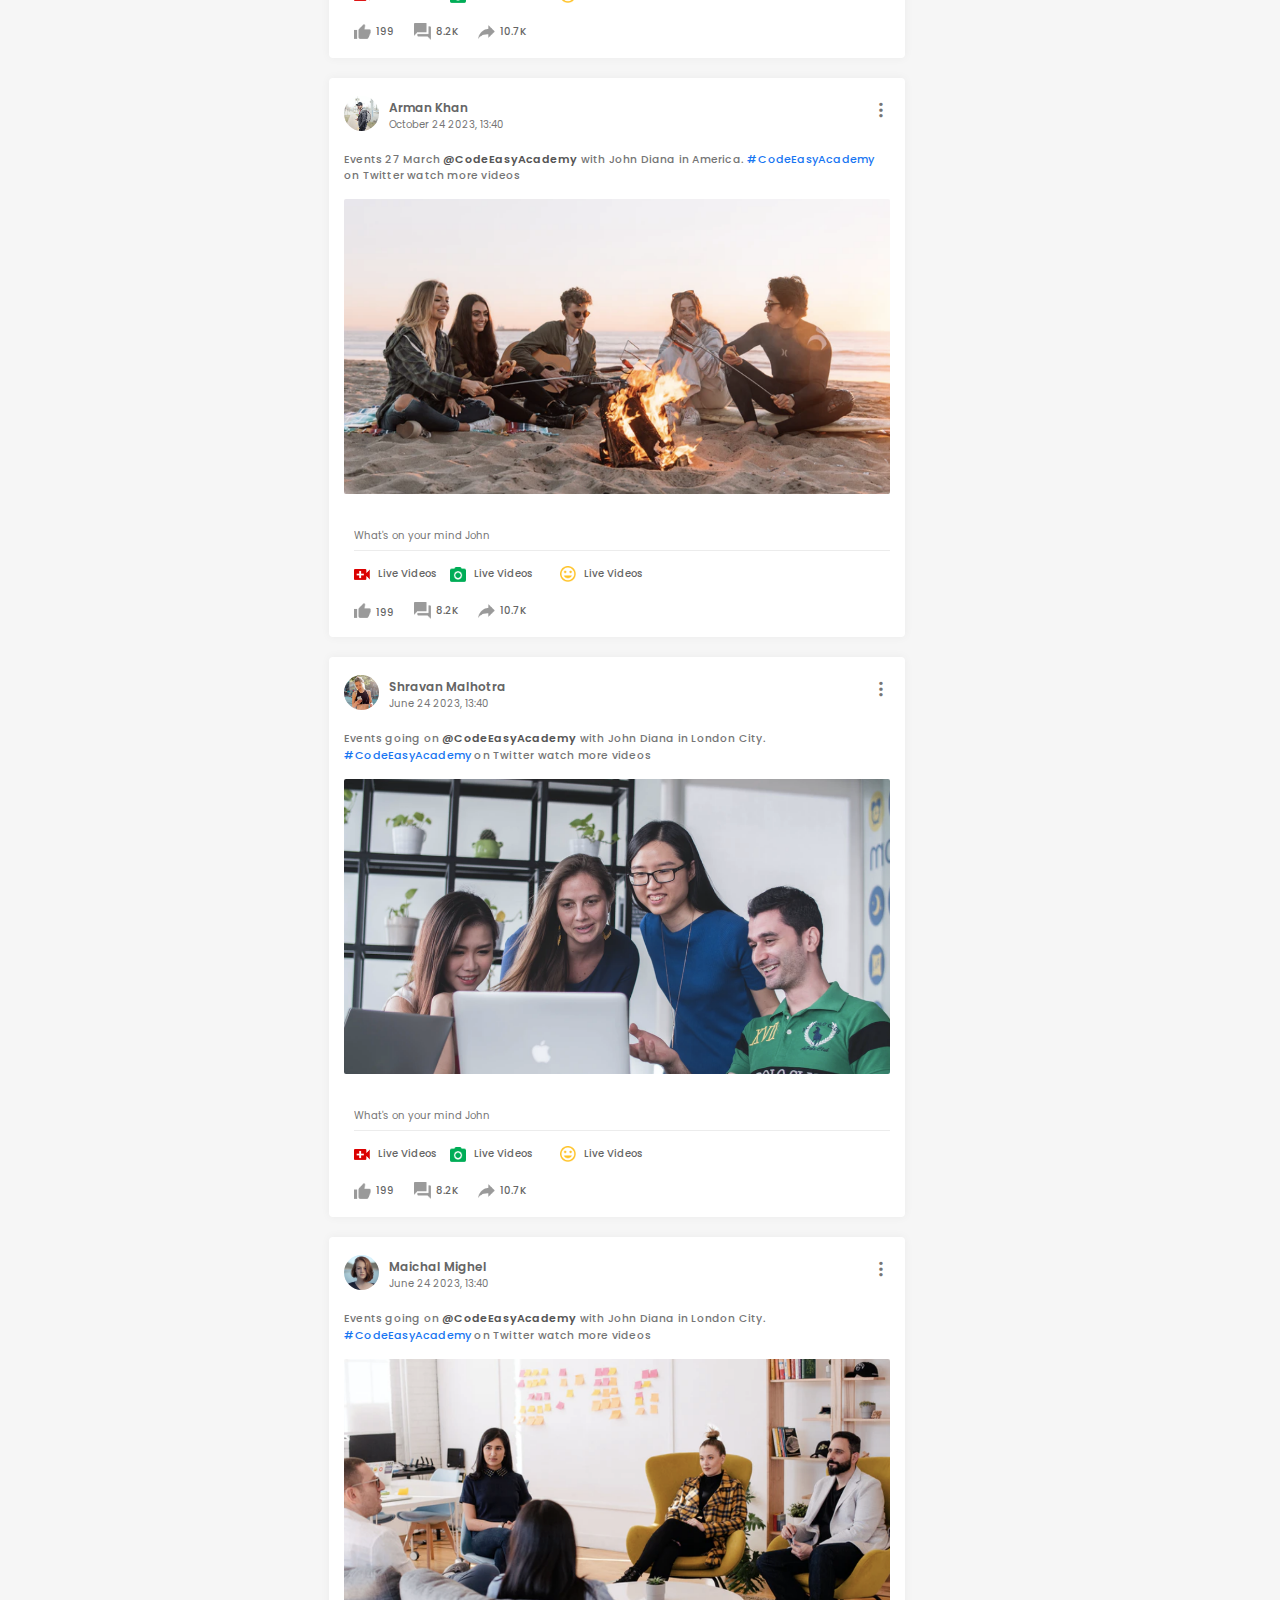
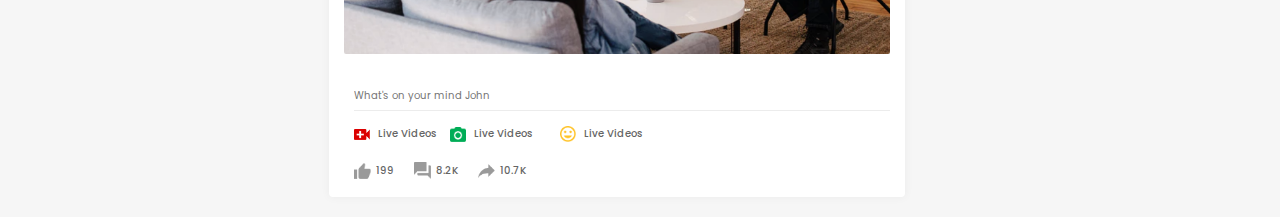
<file: profile3.html>
<!DOCTYPE html>
<html lang="en">

<head>
    <meta charset="UTF-8">
    <meta name="viewport" content="width=device-width, initial-scale=1.0">
    <title>SocialBook</title>
    <link rel="preconnect" href="https://fonts.googleapis.com">
    <link rel="preconnect" href="https://fonts.gstatic.com" crossorigin>

    <!-- ========== google font================================ -->
    <link href="https://fonts.googleapis.com/css2?family=Poppins:wght@200;300;400;500;600;700;800;900&display=swap"
        rel="stylesheet">

    <!-- ==================== icons ================================= -->
    <link rel="stylesheet" href="https://cdn.jsdelivr.net/npm/bootstrap-icons@1.11.1/font/bootstrap-icons.css">

    <!-- =================== my css ===================================== -->
    <link rel="stylesheet" href="css/profile.css">
</head>

<body>
    <nav>
        <div class="nav-left">
            <a href="index.html"><img src="images/logo2.png" alt=""></a>
        </div>
        <div class="nav-mid">
            <div class="search-box">
                <img src="images/search.png" alt="">
                <input type="text" placeholder="Search..">
            </div>
        </div>
        <div class="nav-right">
            <button class="login" id="login-btn">Login</button>
            <div class="re">
                <img src="images/profile-pic.png" alt="" class="online-img" id="img-btn">
                <!-- ------- green tick -------------- -->
                <div class="online"></div>
                <!-- ------- green tick -------------- -->
            </div>
            <i class="bi bi-text-right" id="right-btn"></i>
        </div>
        <!-- ----------- profile drowpDown --------------- -->
        <div class="profile-container">
            <div class="profile">
                <a href="profile.html">
                    <div class="img-profile">
                        <img src="images/profile-pic.png" alt="">
                        <!-- ----- active logo ------------ -->
                        <span class="active-on"></span>
                        <div>
                            <h2>John Diana </h2>
                            <p>See your profile</p>
                        </div>
                    </div>
                </a>
                <div class="right-profile" id="toggle-btn">
                    <div class="toggle"></div>
                </div>
            </div>

            <div class="img-profile m-top">
                <img src="images/feedback.png" alt="">
                <div>
                    <h2>Give Feedback</h2>
                    <p>Help us to imrove next design</p>
                </div>
            </div>

            <div class="setting-container">
                <div class="setting-parent">
                    <div>
                        <img src="images/setting.png" alt="">
                        <h3>Settings & Privacy</h3>
                    </div>
                    <div class="arrow">
                        <i class="bi bi-caret-right-fill"></i>
                    </div>
                </div>

                <div class="setting-parent">
                    <div>
                        <img src="images/help.png" alt="">
                        <h3>Help & Supports</h3>
                    </div>
                    <div class="arrow">
                        <i class="bi bi-caret-right-fill"></i>
                    </div>
                </div>

                <div class="setting-parent">
                    <div>
                        <img src="images/display.png" alt="">
                        <h3>display & Accessibility</h3>
                    </div>
                    <div class="arrow">
                        <i class="bi bi-caret-right-fill"></i>
                    </div>
                </div>

                <div class="setting-parent">
                    <div>
                        <img src="images/logout.png" alt="">
                        <h3>Logout Account</h3>
                    </div>
                    <div class="arrow">
                        <i class="bi bi-caret-right-fill"></i>
                    </div>
                </div>
            </div>
        </div>

        </div>
    </nav>


    <!-- ================ main section ========================================================= -->


    <div class="container">
        <div class="my-container">



            <!-- ============== mid section starts ============================= -->
            <div class="mid-section">
                <div class="profile-banner3">
                    <div class="cover">
                        <h2><i class="bi bi-house-check-fill"></i> Cover photo</h2>
                    </div>
                </div>

                <div class="profile-parent">
                    <div class="profile-flex">
                        <div class="profile-img">
                            <img src="images/member-3.png" alt="">
                        </div>
                        <div class="profile-content">
                            <h1>Shravan Malhotra</h1>
                            <p>Hi, I'am Software Engineer</p>
                            <img src="images/member-1.png" alt="">
                            <img src="images/member-2.png" alt="">
                            <img src="images/member-3.png" alt="">
                            <img src="images/member-4.png" alt="">

                            <h4>Hi this is Jolly Arman we would like to thank all of you & your Events and event
                                was so owesome.</h4>
                        </div>

                    </div>
                    <div class="profile-right">
                        <button><i class="bi bi-people-fill"></i> Friend</button>
                        <button><i class="bi bi-envelope-fill"></i> Message</button>
                    </div>
                </div>

                <div class="intro-container">
                    <!-- ------- intro left ----------------- -->
                    <div class="intro-left">
                        <div class="intro-content">
                            <h2>Intro</h2>
                            <p>Believe in your self and you can do <br> unbelievable things <img
                                    src="images/feeling.png" alt=""></p>
                            <div class="intro-link">
                                <h1><img src="images/profile-job.png" alt="">Skill on JavaScript</h1>
                            </div>
                            <div class="intro-link">
                                <h1><img src="images/profile-study.png" alt="">Studied MBA at Amity University</h1>
                            </div>
                            <div class="intro-link">
                                <h1><img src="images/profile-study.png" alt="">Studied BCA at Chandigar</h1>
                            </div>
                            <div class="intro-link">
                                <h1><img src="images/profile-home.png" alt="">Lives in Banglore, India</h1>
                            </div>
                            <div class="intro-link">
                                <h1><img src="images/profile-location.png" alt="">80-98 Banglore, India</h1>
                            </div>
                        </div>

                        <div class="photo-container">
                            <div class="photo-text">
                                <h2>Photos</h2>
                                <h3>All Photos</h3>
                            </div>
                            <div class="photo-post-parent">
                                <img src="images/photo1.png" alt="">
                                <img src="images/photo2.png" alt="">
                                <img src="images/photo3.png" alt="">
                                <img src="images/photo4.png" alt="">
                                <img src="images/photo5.png" alt="">
                                <img src="images/photo6.png" alt="">
                            </div>
                        </div>

                        <div class="photo-container">
                            <div class="photo-text">
                                <h2>Friends 120 <br>
                                    <p>1.1K Mutual</p>
                                </h2>
                                <h3>All Friends</h3>
                            </div>
                            <div class="photo-post-parent">
                                <div>
                                    <img src="images/member-8.png" alt="">
                                    <h5>Mrs Mallick</h5>
                                </div>
                                <div>
                                    <img src="images/member-3.png" alt="">
                                    <h5>Miss Jhon</h5>
                                </div>
                                <div>
                                    <img src="images/member-5.png" alt="">
                                    <h5>Mr Nicholson</h5>
                                </div>
                                <div>
                                    <img src="images/member-1.png" alt="">
                                    <h5>Shofy</h5>
                                </div>
                                <div>
                                    <img src="images/member-2.png" alt="">
                                    <h5>Jolly</h5>
                                </div>

                                <div>
                                    <img src="images/member-4.png" alt="">
                                    <h5>Diana</h5>
                                </div>

                                <div>
                                    <img src="images/member-6.png" alt="">
                                    <h5>Shravan</h5>
                                </div>
                                <div>
                                    <img src="images/member-7.png" alt="">
                                    <h5>Nicholson</h5>
                                </div>

                                <div>
                                    <img src="images/member-8.png" alt="">
                                    <h5>Jolly Arman</h5>
                                </div>

                            </div>
                        </div>

                    </div>

                    <!-- ------ introright -------------- -->
                    <div class="intro-right">

                        <div class="midd-box">
                            <div class="dp-container">
                                <div><img src="images/profile-pic.png" alt=""></div>
                                <div class="dp-content">
                                    <h1>Jolly Arman</h1>
                                    <p>Public<i class="bi bi-caret-down-fill"></i></p>
                                    </p>
                                </div>
                            </div>
                            <div class="text-area-main">
                                <input type="texarea" placeholder="What's on your mind John">

                                <div class="post-main">
                                    <div class="icon-content">
                                        <img src="images/live-video.png" alt="">
                                        <h2>Live Videos</h2>
                                    </div>
                                    <div class="icon-content">
                                        <div class="icon-content">
                                            <img src="images/photo.png" alt="">
                                            <h2>Live Videos</h2>
                                        </div>
                                    </div>
                                    <div class="icon-content">
                                        <div class="icon-content">
                                            <img src="images/feeling.png" alt="">
                                            <h2>Live Videos</h2>
                                        </div>
                                    </div>
                                </div>
                            </div>
                        </div>

                        <!-- <div class="search-box">
                            <img src="images/search.png" alt="">
                            <input type="text" placeholder="Search..">
                            <button>Search</button>
                        </div> -->

                        <!-- -------- post section starts ----------------- -->

                        <!-- ======= mid box 1 ======================= -->

                        <div class="midd-box">
                            <a href="profile.html">
                                <div class="dp-container">
                                    <div><img src="images/member-7.png" alt=""></div>
                                    <div class="dp-content">
                                        <h1>John Sharavan</h1>
                                        <p>October 29 2023, 13:40 </p>
                                    </div>
                                    <!-- ---------- dots overlay ----------------- -->
                                    <i class="bi bi-three-dots-vertical" id="dots"></i>


                                </div>
                            </a>

                            <h3>Events 27 March <span>@CodeEasyAcademy</span> with John Diana in America.
                                <small>#CodeEasyAcademy</small> on Twitter watch more videos.
                            </h3>

                            <div class="box-img">
                                <a href="profile.html">
                                    <img src="images/feed-image-3.png" alt="">
                                </a>
                            </div>

                            <div class="text-area-main pl">
                                <input type="texarea" placeholder="What's on your mind John">

                                <div class="post-main">
                                    <div class="icon-content">
                                        <img src="images/live-video.png" alt="">
                                        <h2>Live Videos</h2>
                                    </div>
                                    <div class="icon-content">
                                        <div class="icon-content">
                                            <img src="images/photo.png" alt="">
                                            <h2>Live Videos</h2>
                                        </div>
                                    </div>
                                    <div class="icon-content">
                                        <div class="icon-content">
                                            <img src="images/feeling.png" alt="">
                                            <h2>Live Videos</h2>
                                        </div>
                                    </div>
                                </div>
                            </div>

                            <div class="like-box">
                                <div class="like-content">
                                    <img src="images/like.png" alt="" id="like-btn">
                                    <img src="images/like-blue.png" alt="" id="like-btn1">
                                    <span id="like">199</span>
                                </div>
                                <div class="like-content">
                                    <img src="images/comments.png" alt="">
                                    <span>8.2K</span>
                                </div>
                                <div class="like-content">
                                    <img src="images/share.png" alt="">
                                    <span>10.7K</span>
                                </div>
                            </div>
                        </div>

                        <!-- ======= mid box 1 ======================= -->

                        <div class="midd-box">
                            <a href="profile4.html">
                                <div class="dp-container">
                                    <div><img src="images/member-3.png" alt=""></div>
                                    <div class="dp-content">
                                        <h1>Shofy Diana</h1>
                                        <p>June 24 2023, 13:40 </p>
                                    </div>
                                    <!-- ---------- dots overlay ----------------- -->
                                    <i class="bi bi-three-dots-vertical" id="dots"></i>


                                </div>
                            </a>

                            <h3>Events going on <span>@CodeEasyAcademy</span> with John Diana in London City.
                                <small>#CodeEasyAcademy</small> on Twitter watch more videos
                            </h3>

                            <div class="box-img">
                                <a href="profile4.html">
                                    <img src="images/feed-image-4.png" alt="">
                                </a>
                            </div>

                            <div class="text-area-main pl">
                                <input type="texarea" placeholder="What's on your mind John">

                                <div class="post-main">
                                    <div class="icon-content">
                                        <img src="images/live-video.png" alt="">
                                        <h2>Live Videos</h2>
                                    </div>
                                    <div class="icon-content">
                                        <div class="icon-content">
                                            <img src="images/photo.png" alt="">
                                            <h2>Live Videos</h2>
                                        </div>
                                    </div>
                                    <div class="icon-content">
                                        <div class="icon-content">
                                            <img src="images/feeling.png" alt="">
                                            <h2>Live Videos</h2>
                                        </div>
                                    </div>
                                </div>
                            </div>

                            <div class="like-box">
                                <div class="like-content">
                                    <img src="images/like.png" alt="" id="like-btn-one">
                                    <img src="images/like-blue.png" alt="" id="like-btn1-one">
                                    <span id="like-one">199</span>
                                </div>
                                <div class="like-content">
                                    <img src="images/comments.png" alt="">
                                    <span>8.2K</span>
                                </div>
                                <div class="like-content">
                                    <img src="images/share.png" alt="">
                                    <span>10.7K</span>
                                </div>
                            </div>
                        </div>

                        <div class="midd-box">
                            <a href="profile.html">
                                <div class="dp-container">
                                    <div><img src="images/member-5.png" alt=""></div>
                                    <div class="dp-content">
                                        <h1>Arman Khan</h1>
                                        <p>October 24 2023, 13:40 </p>
                                    </div>
                                    <!-- ---------- dots overlay ----------------- -->
                                    <i class="bi bi-three-dots-vertical" id="dots"></i>


                                </div>
                            </a>

                            <h3>Events 27 March <span>@CodeEasyAcademy</span> with John Diana in America.
                                <small>#CodeEasyAcademy</small> on Twitter watch more videos
                            </h3>

                            <div class="box-img">
                                <a href="profile.html">
                                    <img src="images/feed-image-2.png" alt="">
                                </a>
                            </div>

                            <div class="text-area-main pl">
                                <input type="texarea" placeholder="What's on your mind John">

                                <div class="post-main">
                                    <div class="icon-content">
                                        <img src="images/live-video.png" alt="">
                                        <h2>Live Videos</h2>
                                    </div>
                                    <div class="icon-content">
                                        <div class="icon-content">
                                            <img src="images/photo.png" alt="">
                                            <h2>Live Videos</h2>
                                        </div>
                                    </div>
                                    <div class="icon-content">
                                        <div class="icon-content">
                                            <img src="images/feeling.png" alt="">
                                            <h2>Live Videos</h2>
                                        </div>
                                    </div>
                                </div>
                            </div>

                            <div class="like-box">
                                <div class="like-content">
                                    <img src="images/like.png" alt="" id="like-btn">
                                    <img src="images/like-blue.png" alt="" id="like-btn1">
                                    <span id="like">199</span>
                                </div>
                                <div class="like-content">
                                    <img src="images/comments.png" alt="">
                                    <span>8.2K</span>
                                </div>
                                <div class="like-content">
                                    <img src="images/share.png" alt="">
                                    <span>10.7K</span>
                                </div>
                            </div>
                        </div>

                        <!-- ======= mid box 1 ======================= -->

                        <div class="midd-box">
                            <a href="profile3.html">
                                <div class="dp-container">
                                    <div><img src="images/member-6.png" alt=""></div>
                                    <div class="dp-content">
                                        <h1>Shravan Malhotra</h1>
                                        <p>June 24 2023, 13:40 </p>
                                    </div>
                                    <!-- ---------- dots overlay ----------------- -->
                                    <i class="bi bi-three-dots-vertical" id="dots"></i>


                                </div>
                            </a>

                            <h3>Events going on <span>@CodeEasyAcademy</span> with John Diana in London City.
                                <small>#CodeEasyAcademy</small> on Twitter watch more videos
                            </h3>

                            <div class="box-img">
                                <a href="profile3.html">
                                    <img src="images/feed-image-1.png" alt="">
                                </a>
                            </div>

                            <div class="text-area-main pl">
                                <input type="texarea" placeholder="What's on your mind John">

                                <div class="post-main">
                                    <div class="icon-content">
                                        <img src="images/live-video.png" alt="">
                                        <h2>Live Videos</h2>
                                    </div>
                                    <div class="icon-content">
                                        <div class="icon-content">
                                            <img src="images/photo.png" alt="">
                                            <h2>Live Videos</h2>
                                        </div>
                                    </div>
                                    <div class="icon-content">
                                        <div class="icon-content">
                                            <img src="images/feeling.png" alt="">
                                            <h2>Live Videos</h2>
                                        </div>
                                    </div>
                                </div>
                            </div>

                            <div class="like-box">
                                <div class="like-content">
                                    <img src="images/like.png" alt="" id="like-btn-one">
                                    <img src="images/like-blue.png" alt="" id="like-btn1-one">
                                    <span id="like-one">199</span>
                                </div>
                                <div class="like-content">
                                    <img src="images/comments.png" alt="">
                                    <span>8.2K</span>
                                </div>
                                <div class="like-content">
                                    <img src="images/share.png" alt="">
                                    <span>10.7K</span>
                                </div>
                            </div>
                        </div>

                        <!-- ======= mid box 1 ======================= -->

                        <div class="midd-box">
                            <a href="profile1.html">
                                <div class="dp-container">
                                    <div><img src="images/member-1.png" alt=""></div>
                                    <div class="dp-content">
                                        <h1>Maichal Mighel</h1>
                                        <p>June 24 2023, 13:40 </p>
                                    </div>
                                    <!-- ---------- dots overlay ----------------- -->
                                    <i class="bi bi-three-dots-vertical" id="dots"></i>


                                </div>
                            </a>

                            <h3>Events going on <span>@CodeEasyAcademy</span> with John Diana in London City.
                                <small>#CodeEasyAcademy</small> on Twitter watch more videos
                            </h3>

                            <div class="box-img">
                                <a href="profile1.html">
                                    <img src="images/feed-image-5.png" alt="">
                                </a>
                            </div>

                            <div class="text-area-main pl">
                                <input type="texarea" placeholder="What's on your mind John">

                                <div class="post-main">
                                    <div class="icon-content">
                                        <img src="images/live-video.png" alt="">
                                        <h2>Live Videos</h2>
                                    </div>
                                    <div class="icon-content">
                                        <div class="icon-content">
                                            <img src="images/photo.png" alt="">
                                            <h2>Live Videos</h2>
                                        </div>
                                    </div>
                                    <div class="icon-content">
                                        <div class="icon-content">
                                            <img src="images/feeling.png" alt="">
                                            <h2>Live Videos</h2>
                                        </div>
                                    </div>
                                </div>
                            </div>

                            <div class="like-box">
                                <div class="like-content">
                                    <img src="images/like.png" alt="" id="like-btn-one">
                                    <img src="images/like-blue.png" alt="" id="like-btn1-one">
                                    <span id="like-one">199</span>
                                </div>
                                <div class="like-content">
                                    <img src="images/comments.png" alt="">
                                    <span>8.2K</span>
                                </div>
                                <div class="like-content">
                                    <img src="images/share.png" alt="">
                                    <span>10.7K</span>
                                </div>
                            </div>
                        </div>


                        <!-- ============ boxes start ================== -->

                        <!-- ================= post box start ======================== -->

                        <div class="midd-box">
                            <a href="profile.html">
                                <div class="dp-container">
                                    <div><img src="images/member-7.png" alt=""></div>
                                    <div class="dp-content">
                                        <h1>John Sharavan</h1>
                                        <p>October 29 2023, 13:40 </p>
                                    </div>
                                    <!-- ---------- dots overlay ----------------- -->
                                    <i class="bi bi-three-dots-vertical" id="dots"></i>


                                </div>
                            </a>

                            <h3>Events 27 March <span>@CodeEasyAcademy</span> with John Diana in America.
                                <small>#CodeEasyAcademy</small> on Twitter watch more videos.
                            </h3>

                            <div class="box-img">
                                <a href="profile.html">
                                    <img src="images/feed-image-3.png" alt="">
                                </a>
                            </div>

                            <div class="text-area-main pl">
                                <input type="texarea" placeholder="What's on your mind John">

                                <div class="post-main">
                                    <div class="icon-content">
                                        <img src="images/live-video.png" alt="">
                                        <h2>Live Videos</h2>
                                    </div>
                                    <div class="icon-content">
                                        <div class="icon-content">
                                            <img src="images/photo.png" alt="">
                                            <h2>Live Videos</h2>
                                        </div>
                                    </div>
                                    <div class="icon-content">
                                        <div class="icon-content">
                                            <img src="images/feeling.png" alt="">
                                            <h2>Live Videos</h2>
                                        </div>
                                    </div>
                                </div>
                            </div>

                            <div class="like-box">
                                <div class="like-content">
                                    <img src="images/like.png" alt="" id="like-btn">
                                    <img src="images/like-blue.png" alt="" id="like-btn1">
                                    <span id="like">199</span>
                                </div>
                                <div class="like-content">
                                    <img src="images/comments.png" alt="">
                                    <span>8.2K</span>
                                </div>
                                <div class="like-content">
                                    <img src="images/share.png" alt="">
                                    <span>10.7K</span>
                                </div>
                            </div>
                        </div>

                        <!-- ======= mid box 1 ======================= -->

                        <div class="midd-box">
                            <a href="profile4.html">
                                <div class="dp-container">
                                    <div><img src="images/member-3.png" alt=""></div>
                                    <div class="dp-content">
                                        <h1>Shofy Diana</h1>
                                        <p>June 24 2023, 13:40 </p>
                                    </div>
                                    <!-- ---------- dots overlay ----------------- -->
                                    <i class="bi bi-three-dots-vertical" id="dots"></i>


                                </div>
                            </a>

                            <h3>Events going on <span>@CodeEasyAcademy</span> with John Diana in London City.
                                <small>#CodeEasyAcademy</small> on Twitter watch more videos
                            </h3>

                            <div class="box-img">
                                <a href="profile4.html">
                                    <img src="images/feed-image-4.png" alt="">
                                </a>
                            </div>

                            <div class="text-area-main pl">
                                <input type="texarea" placeholder="What's on your mind John">

                                <div class="post-main">
                                    <div class="icon-content">
                                        <img src="images/live-video.png" alt="">
                                        <h2>Live Videos</h2>
                                    </div>
                                    <div class="icon-content">
                                        <div class="icon-content">
                                            <img src="images/photo.png" alt="">
                                            <h2>Live Videos</h2>
                                        </div>
                                    </div>
                                    <div class="icon-content">
                                        <div class="icon-content">
                                            <img src="images/feeling.png" alt="">
                                            <h2>Live Videos</h2>
                                        </div>
                                    </div>
                                </div>
                            </div>

                            <div class="like-box">
                                <div class="like-content">
                                    <img src="images/like.png" alt="" id="like-btn-one">
                                    <img src="images/like-blue.png" alt="" id="like-btn1-one">
                                    <span id="like-one">199</span>
                                </div>
                                <div class="like-content">
                                    <img src="images/comments.png" alt="">
                                    <span>8.2K</span>
                                </div>
                                <div class="like-content">
                                    <img src="images/share.png" alt="">
                                    <span>10.7K</span>
                                </div>
                            </div>
                        </div>

                        <div class="midd-box">
                            <a href="profile.html">
                                <div class="dp-container">
                                    <div><img src="images/member-5.png" alt=""></div>
                                    <div class="dp-content">
                                        <h1>Arman Khan</h1>
                                        <p>October 24 2023, 13:40 </p>
                                    </div>
                                    <!-- ---------- dots overlay ----------------- -->
                                    <i class="bi bi-three-dots-vertical" id="dots"></i>


                                </div>
                            </a>

                            <h3>Events 27 March <span>@CodeEasyAcademy</span> with John Diana in America.
                                <small>#CodeEasyAcademy</small> on Twitter watch more videos
                            </h3>

                            <div class="box-img">
                                <a href="profile.html">
                                    <img src="images/feed-image-2.png" alt="">
                                </a>
                            </div>

                            <div class="text-area-main pl">
                                <input type="texarea" placeholder="What's on your mind John">

                                <div class="post-main">
                                    <div class="icon-content">
                                        <img src="images/live-video.png" alt="">
                                        <h2>Live Videos</h2>
                                    </div>
                                    <div class="icon-content">
                                        <div class="icon-content">
                                            <img src="images/photo.png" alt="">
                                            <h2>Live Videos</h2>
                                        </div>
                                    </div>
                                    <div class="icon-content">
                                        <div class="icon-content">
                                            <img src="images/feeling.png" alt="">
                                            <h2>Live Videos</h2>
                                        </div>
                                    </div>
                                </div>
                            </div>

                            <div class="like-box">
                                <div class="like-content">
                                    <img src="images/like.png" alt="" id="like-btn">
                                    <img src="images/like-blue.png" alt="" id="like-btn1">
                                    <span id="like">199</span>
                                </div>
                                <div class="like-content">
                                    <img src="images/comments.png" alt="">
                                    <span>8.2K</span>
                                </div>
                                <div class="like-content">
                                    <img src="images/share.png" alt="">
                                    <span>10.7K</span>
                                </div>
                            </div>
                        </div>

                        <!-- ======= mid box 1 ======================= -->

                        <div class="midd-box">
                            <a href="profile3.html">
                                <div class="dp-container">
                                    <div><img src="images/member-6.png" alt=""></div>
                                    <div class="dp-content">
                                        <h1>Shravan Malhotra</h1>
                                        <p>June 24 2023, 13:40 </p>
                                    </div>
                                    <!-- ---------- dots overlay ----------------- -->
                                    <i class="bi bi-three-dots-vertical" id="dots"></i>


                                </div>
                            </a>

                            <h3>Events going on <span>@CodeEasyAcademy</span> with John Diana in London City.
                                <small>#CodeEasyAcademy</small> on Twitter watch more videos
                            </h3>

                            <div class="box-img">
                                <a href="profile3.html">
                                    <img src="images/feed-image-1.png" alt="">
                                </a>
                            </div>

                            <div class="text-area-main pl">
                                <input type="texarea" placeholder="What's on your mind John">

                                <div class="post-main">
                                    <div class="icon-content">
                                        <img src="images/live-video.png" alt="">
                                        <h2>Live Videos</h2>
                                    </div>
                                    <div class="icon-content">
                                        <div class="icon-content">
                                            <img src="images/photo.png" alt="">
                                            <h2>Live Videos</h2>
                                        </div>
                                    </div>
                                    <div class="icon-content">
                                        <div class="icon-content">
                                            <img src="images/feeling.png" alt="">
                                            <h2>Live Videos</h2>
                                        </div>
                                    </div>
                                </div>
                            </div>

                            <div class="like-box">
                                <div class="like-content">
                                    <img src="images/like.png" alt="" id="like-btn-one">
                                    <img src="images/like-blue.png" alt="" id="like-btn1-one">
                                    <span id="like-one">199</span>
                                </div>
                                <div class="like-content">
                                    <img src="images/comments.png" alt="">
                                    <span>8.2K</span>
                                </div>
                                <div class="like-content">
                                    <img src="images/share.png" alt="">
                                    <span>10.7K</span>
                                </div>
                            </div>
                        </div>

                        <!-- ======= mid box 1 ======================= -->

                        <div class="midd-box">
                            <a href="profile1.html">
                                <div class="dp-container">
                                    <div><img src="images/member-1.png" alt=""></div>
                                    <div class="dp-content">
                                        <h1>Maichal Mighel</h1>
                                        <p>June 24 2023, 13:40 </p>
                                    </div>
                                    <!-- ---------- dots overlay ----------------- -->
                                    <i class="bi bi-three-dots-vertical" id="dots"></i>


                                </div>
                            </a>

                            <h3>Events going on <span>@CodeEasyAcademy</span> with John Diana in London City.
                                <small>#CodeEasyAcademy</small> on Twitter watch more videos
                            </h3>

                            <div class="box-img">
                                <a href="profile1.html">
                                    <img src="images/feed-image-5.png" alt="">
                                </a>
                            </div>

                            <div class="text-area-main pl">
                                <input type="texarea" placeholder="What's on your mind John">

                                <div class="post-main">
                                    <div class="icon-content">
                                        <img src="images/live-video.png" alt="">
                                        <h2>Live Videos</h2>
                                    </div>
                                    <div class="icon-content">
                                        <div class="icon-content">
                                            <img src="images/photo.png" alt="">
                                            <h2>Live Videos</h2>
                                        </div>
                                    </div>
                                    <div class="icon-content">
                                        <div class="icon-content">
                                            <img src="images/feeling.png" alt="">
                                            <h2>Live Videos</h2>
                                        </div>
                                    </div>
                                </div>
                            </div>

                            <div class="like-box">
                                <div class="like-content">
                                    <img src="images/like.png" alt="" id="like-btn-one">
                                    <img src="images/like-blue.png" alt="" id="like-btn1-one">
                                    <span id="like-one">199</span>
                                </div>
                                <div class="like-content">
                                    <img src="images/comments.png" alt="">
                                    <span>8.2K</span>
                                </div>
                                <div class="like-content">
                                    <img src="images/share.png" alt="">
                                    <span>10.7K</span>
                                </div>
                            </div>
                        </div>

                    </div>
                </div>
            </div>

            <!-- ============ right section starts =============================== -->
            <div class="right-section">
                <div class="flexbox">
                    <h1>Events</h1>
                    <h3>See All</h3>
                </div>

                <div class="event">
                    <div class="event-box">
                        <h1>18</h1>
                        <h2>March</h2>
                    </div>
                    <div class="event-content">
                        <h2>Social media</h2>
                        <h3><img src="images/location.png" alt="">Diana Tech Park</h3>
                        <h4>More Info</h4>
                    </div>
                </div>

                <div class="event">
                    <div class="event-box">
                        <h1>23</h1>
                        <h2>June</h2>
                    </div>
                    <div class="event-content">
                        <h2>Mobile Marketing</h2>
                        <h3><img src="images/location.png" alt="">Diana Tech Park</h3>
                        <h4>More Info</h4>
                    </div>
                </div>

                <div class="flexbox em">
                    <h1>Advertisation</h1>
                    <h3>Close</h3>
                </div>

                <div class="add-img adds">
                    <img src="images/feed-image-1.png" alt="">
                </div>

                <div class="flexbox em">
                    <h1>Conversation</h1>
                    <h3>Hide Chat</h3>
                </div>

                <div class="online-container">
                    <div class="online-parent">
                        <div class="online-img">
                            <img src="images/member-1.png">
                            <!-- ----- active logo ------------ -->
                            <span class="active-on"></span>
                            <div class="online-text">
                                <h2>Alison Mina</h2>
                                <h3>Hey..Buddy Whats'up..</h3>
                            </div>
                        </div>
                        <div class="online-sign">
                            <h2>Online</h2>
                        </div>
                    </div>

                    <div class="online-parent">
                        <div class="online-img">
                            <img src="images/member-2.png">
                            <!-- ----- active logo ------------ -->
                            <span class="active-on"></span>
                            <div class="online-text">
                                <h2>Jolly Arman</h2>
                                <h3>I,am so tired..</h3>
                            </div>
                        </div>
                        <div class="online-sign">
                            <h2>Online</h2>
                        </div>
                    </div>

                    <div class="online-parent">
                        <div class="online-img">
                            <img src="images/member-3.png">

                            <div class="online-text">
                                <h2>Shofy Mathuse</h2>
                                <h3>I'll talk to later..</h3>
                            </div>
                        </div>
                        <div class="online-sign">
                            <h2>Dissable</h2>
                        </div>
                    </div>

                    <div class="online-parent">
                        <div class="online-img">
                            <img src="images/member-4.png">
                            <!-- ----- active logo ------------ -->
                            <span class="active-on"></span>
                            <div class="online-text">
                                <h2>Shravan Malhothra</h2>
                                <h3>Get ready..</h3>
                            </div>
                        </div>
                        <div class="online-sign">
                            <h2>Online</h2>
                        </div>
                    </div>

                    <div class="online-parent">
                        <div class="online-img">
                            <img src="images/member-5.png">

                            <div class="online-text">
                                <h2>Diana Mallick</h2>
                                <h3>Coming soon..</h3>
                            </div>
                        </div>
                        <div class="online-sign">
                            <h2>Dissable</h2>
                        </div>
                    </div>

                    <div class="online-parent">
                        <div class="online-img">
                            <img src="images/member-6.png">
                            <!-- ----- active logo ------------ -->
                            <span class="active-on"></span>
                            <div class="online-text">
                                <h2>Shravan Malhothra</h2>
                                <h3>Let me Sleep..</h3>
                            </div>
                        </div>
                        <div class="online-sign">
                            <h2>Online</h2>
                        </div>
                    </div>

                    <div class="event">
                        <div class="event-box">
                            <h1>18</h1>
                            <h2>March</h2>
                        </div>
                        <div class="event-content">
                            <h2>Social media</h2>
                            <h3><img src="images/location.png" alt="">Diana Tech Park</h3>
                            <h4>More Info</h4>
                        </div>
                    </div>

                    <div class="flexbox em">
                        <h1>Advertisation</h1>
                        <h3>Close</h3>
                    </div>

                    <div class="add-img adds">
                        <img src="images/feed-image-2.png" alt="">
                    </div>



                    <div class="event">
                        <div class="event-box">
                            <h1>18</h1>
                            <h2>March</h2>
                        </div>
                        <div class="event-content">
                            <h2>Social media</h2>
                            <h3><img src="images/location.png" alt="">Diana Tech Park</h3>
                            <h4>More Info</h4>
                        </div>
                    </div>

                    <div class="flexbox em">
                        <h1>Advertisation</h1>
                        <h3>Close</h3>
                    </div>

                    <div class="add-img adds">
                        <img src="images/feed-image-3.png" alt="">
                    </div>

                    <div class="event">
                        <div class="event-box">
                            <h1>23</h1>
                            <h2>June</h2>
                        </div>
                        <div class="event-content">
                            <h2>Mobile Marketing</h2>
                            <h3><img src="images/location.png" alt="">Diana Tech Park</h3>
                            <h4>More Info</h4>
                        </div>
                    </div>

                    <div class="flexbox em">
                        <h1>Advertisation</h1>
                        <h3>Close</h3>
                    </div>

                    <div class="add-img adds">
                        <img src="images/feed-image-4.png" alt="">
                    </div>

                    <div class="event">
                        <div class="event-box">
                            <h1>29</h1>
                            <h2>Aug</h2>
                        </div>
                        <div class="event-content">
                            <h2>Share Marketing</h2>
                            <h3><img src="images/location.png" alt="">Diana Tech Park</h3>
                            <h4>More Info</h4>
                        </div>
                    </div>

                    <div class="flexbox em">
                        <h1>Advertisation</h1>
                        <h3>Close</h3>
                    </div>

                    <div class="add-img adds">
                        <img src="images/feed-image-5.png" alt="">
                    </div>

                </div>

            </div>
        </div>
    </div>




    <!-- ============= form login ================================== -->
    <!-- -------- login form ----------------- -->
    <div class="form-container">

        <div class="form-one" id="sign-in">
            <h1>Sign Up</h1>
            <div class="user">
                <i class="bi bi-person-fill"></i>
                <input type="text" placeholder="Enter User">
            </div>
            <div class="user">
                <i class="bi bi-envelope-open-fill"></i>
                <input type="email" placeholder="Email Id">
            </div>
            <div class="user">
                <i class="bi bi-shield-lock-fill"></i>
                <input type="password" placeholder="Password">
            </div>

            <h2>Forgot Password? <span>Click here</span></h2>

            <button>Sign Up</button>

            <div class="button">
                <button>Sign up</button>
                <button class="light" id="sign-in-btn">Sign in</button>
            </div>

        </div>
        <!-- ---- cancel icon ----------- -->
        <i class="bi bi-x" id="cancel"></i>

    </div>

    <div class="form-container" id="sign-in-section">

        <div class="form-one">
            <h1>Sign In</h1>

            <div class="user">
                <i class="bi bi-envelope-open-fill"></i>
                <input type="email" placeholder="Email Id">
            </div>
            <div class="user">
                <i class="bi bi-shield-lock-fill"></i>
                <input type="password" placeholder="Password">
            </div>

            <h2>Forgot Password? <span>Click here</span></h2>

            <button>Sign in</button>

            <div class="button">
                <button class="light" id="sign-up-btn">Sign up</button>
                <button id="sign-up-btn">Sign in</button>
            </div>

        </div>
        <!-- ---- cancel icon ----------- -->
        <i class="bi bi-x" id="cancel-two"></i>

    </div>
    <!-- -------- login form ----------------- -->

    <!-- java scrfipt================= -->

    <script src="javascript/pro.js"></script>

</body>

</html>
</file>
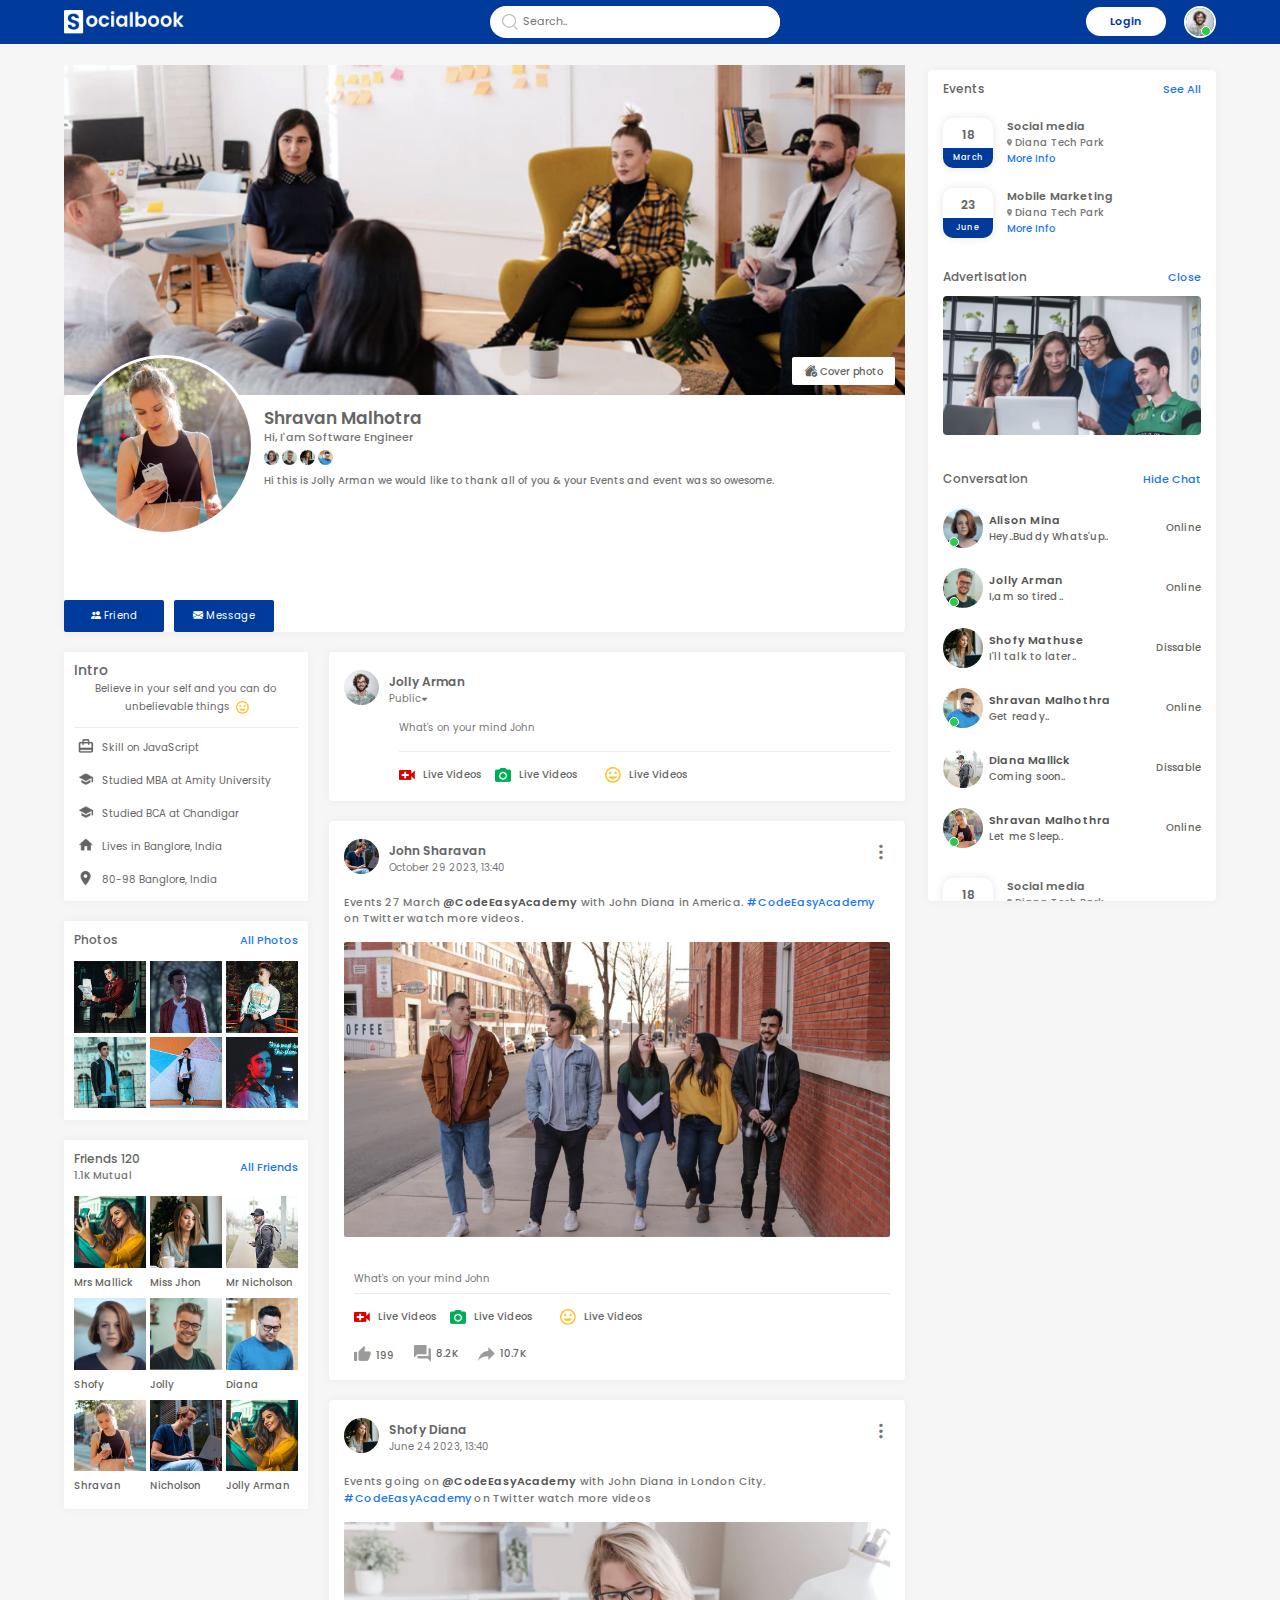
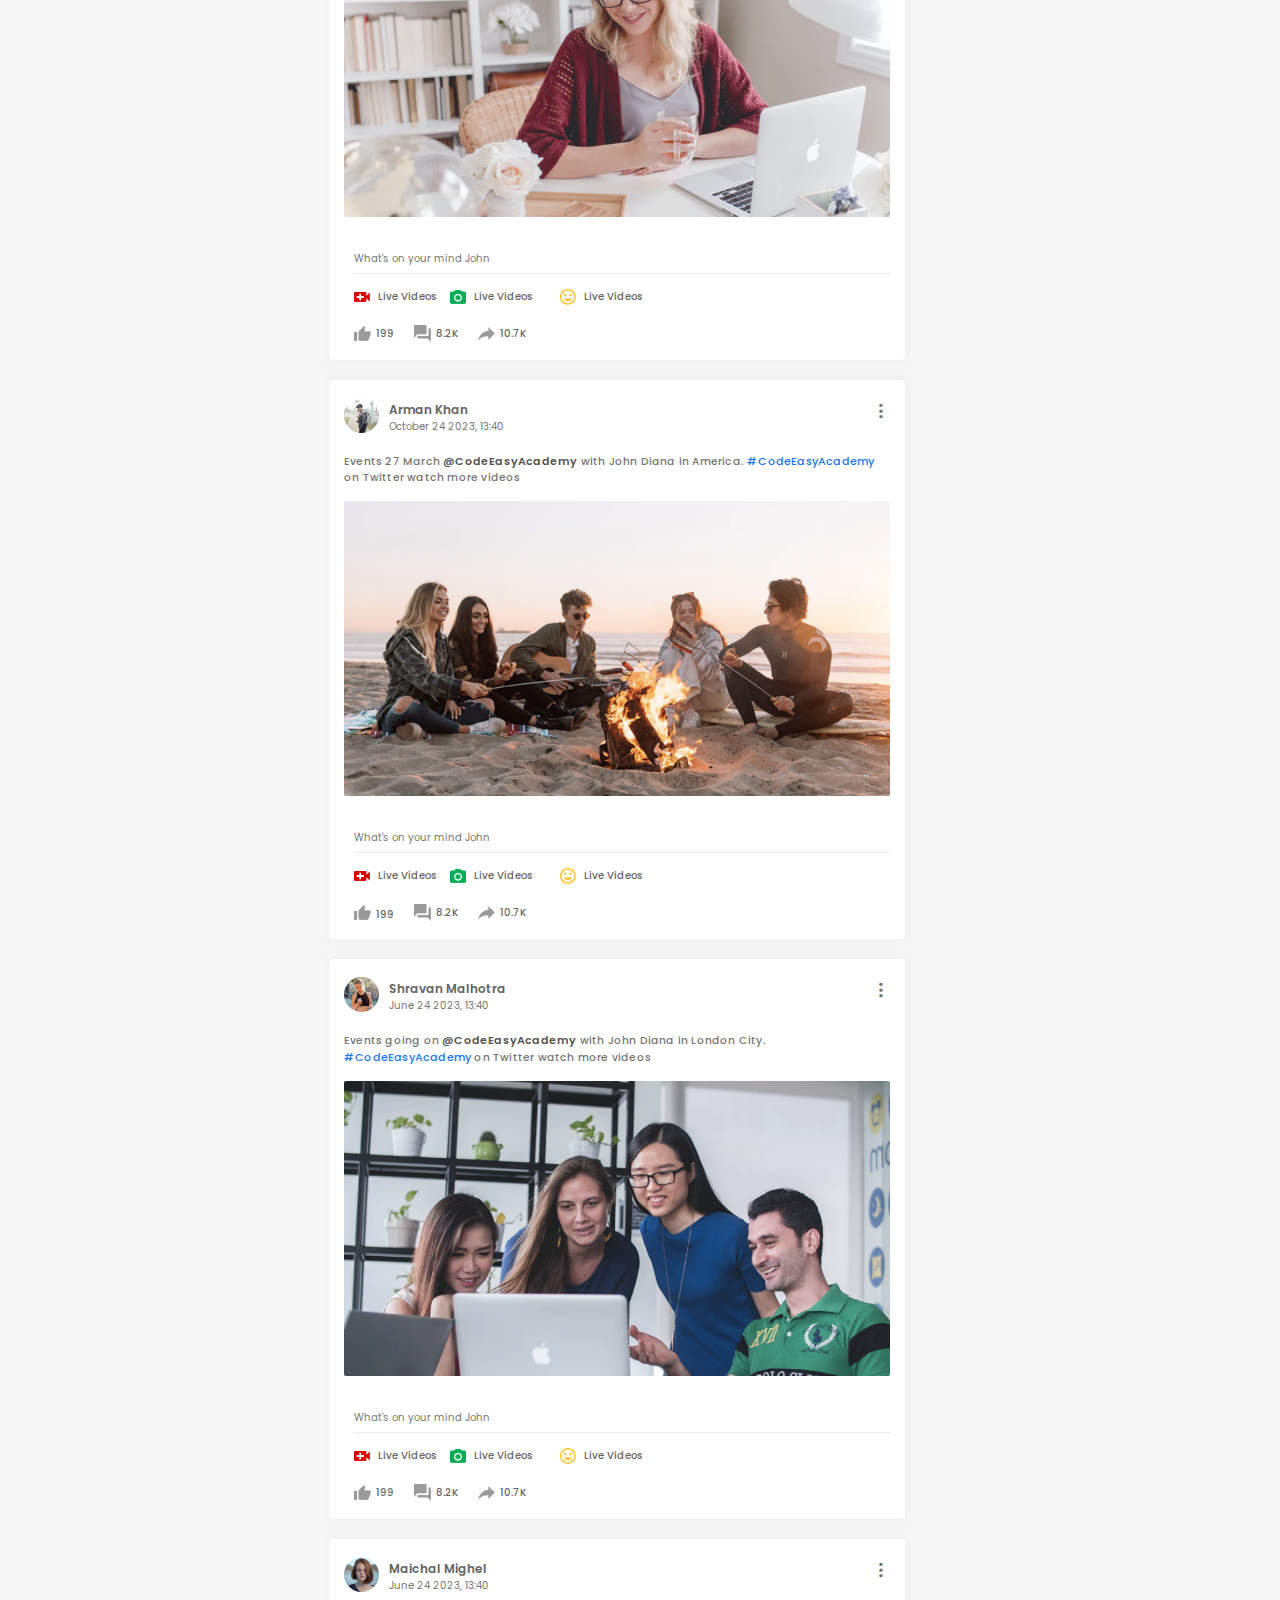
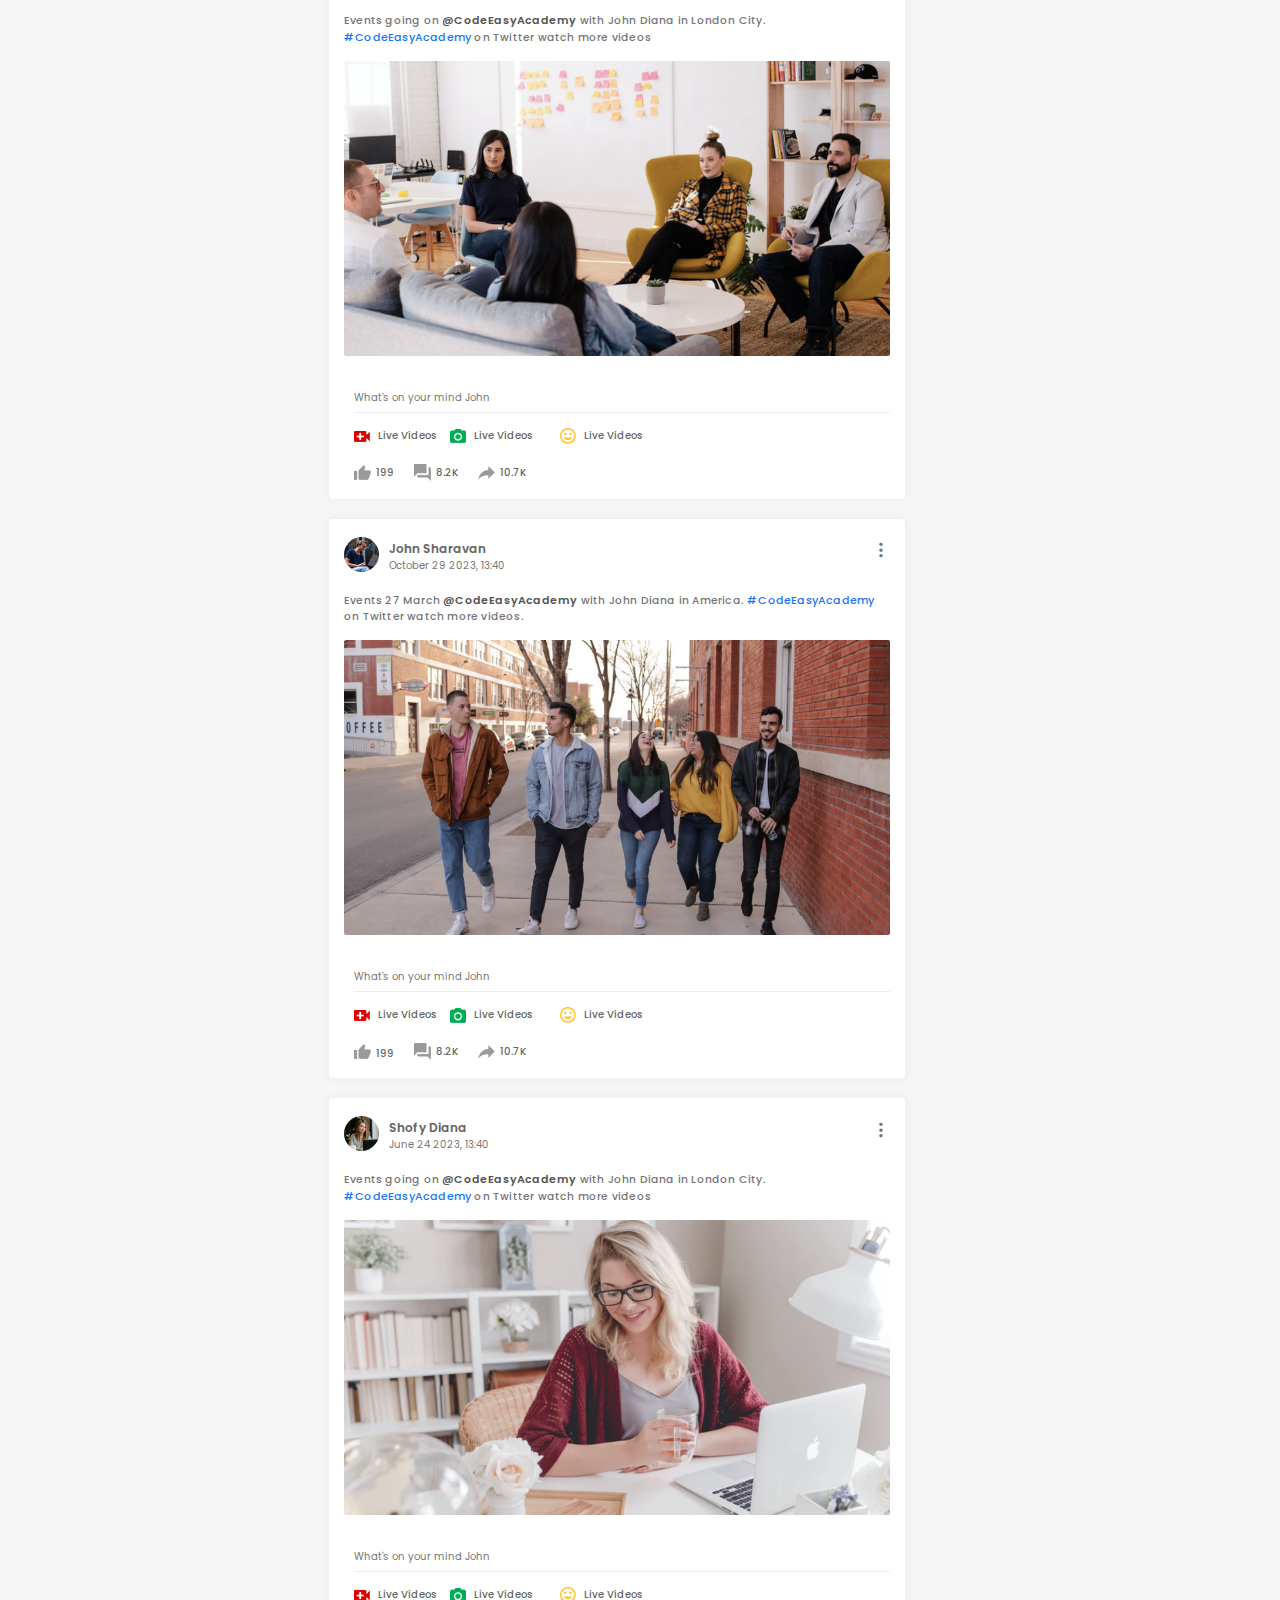
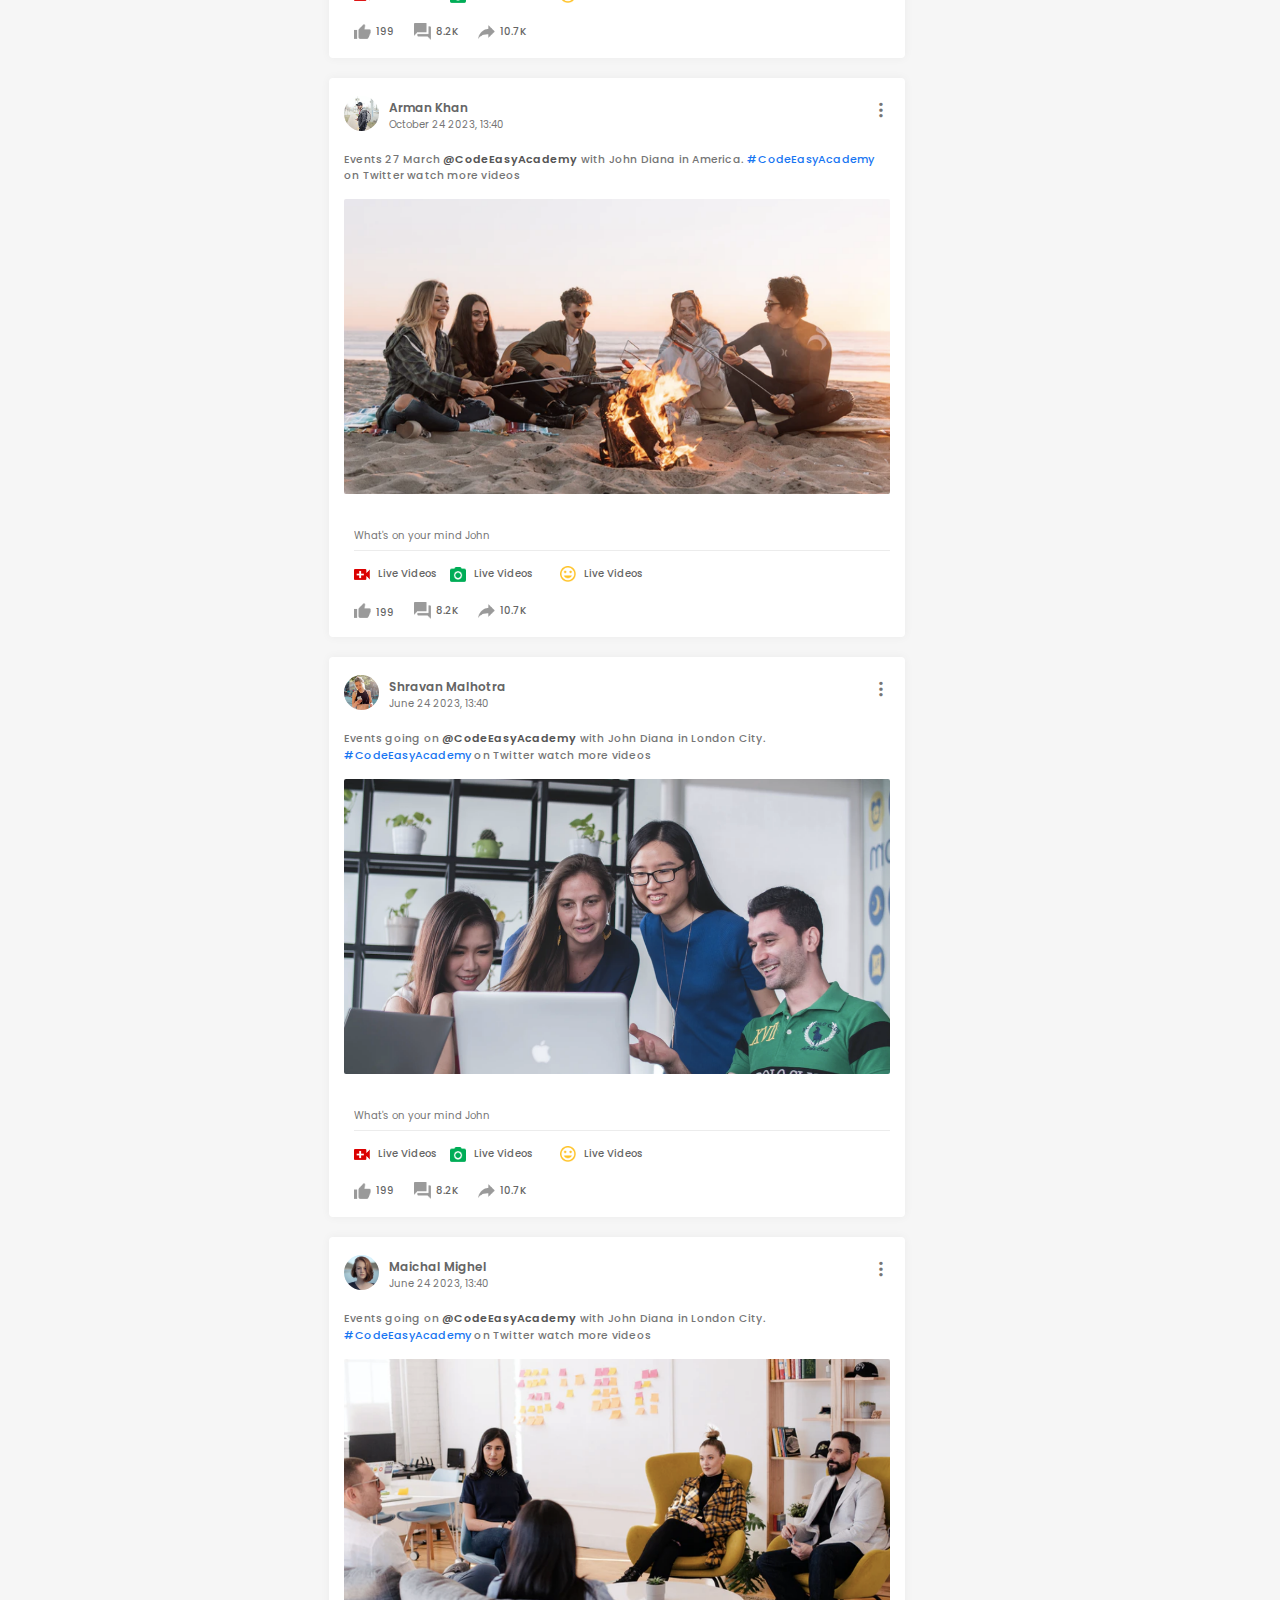
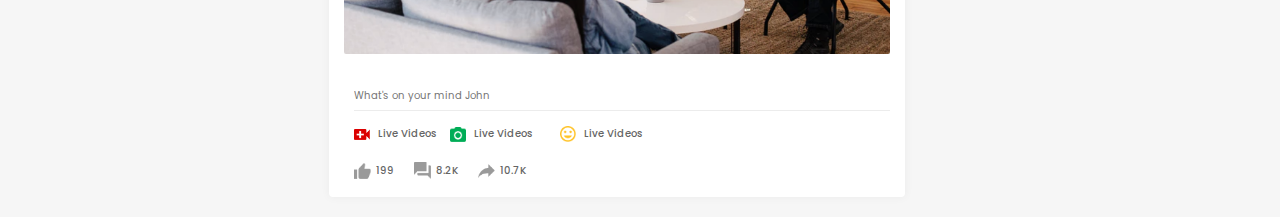
<file: profile4.html>
<!DOCTYPE html>
<html lang="en">

<head>
    <meta charset="UTF-8">
    <meta name="viewport" content="width=device-width, initial-scale=1.0">
    <title>SocialBook</title>
    <link rel="preconnect" href="https://fonts.googleapis.com">
    <link rel="preconnect" href="https://fonts.gstatic.com" crossorigin>

    <!-- ========== google font================================ -->
    <link href="https://fonts.googleapis.com/css2?family=Poppins:wght@200;300;400;500;600;700;800;900&display=swap"
        rel="stylesheet">

    <!-- ==================== icons ================================= -->
    <link rel="stylesheet" href="https://cdn.jsdelivr.net/npm/bootstrap-icons@1.11.1/font/bootstrap-icons.css">

    <!-- =================== my css ===================================== -->
    <link rel="stylesheet" href="css/profile.css">
</head>

<body>
    <nav>
        <div class="nav-left">
            <a href="index.html"><img src="images/logo2.png" alt=""></a>
        </div>
        <div class="nav-mid">
            <div class="search-box">
                <img src="images/search.png" alt="">
                <input type="text" placeholder="Search..">
            </div>
        </div>
        <div class="nav-right">
            <button class="login" id="login-btn">Login</button>
            <div class="re">
                <img src="images/profile-pic.png" alt="" class="online-img" id="img-btn">
                <!-- ------- green tick -------------- -->
                <div class="online"></div>
                <!-- ------- green tick -------------- -->
            </div>
            <i class="bi bi-text-right" id="right-btn"></i>
        </div>
        <!-- ----------- profile drowpDown --------------- -->
        <div class="profile-container">
            <div class="profile">
                <a href="profile.html">
                    <div class="img-profile">
                        <img src="images/profile-pic.png" alt="">
                        <!-- ----- active logo ------------ -->
                        <span class="active-on"></span>
                        <div>
                            <h2>John Diana </h2>
                            <p>See your profile</p>
                        </div>
                    </div>
                </a>
                <div class="right-profile" id="toggle-btn">
                    <div class="toggle"></div>
                </div>
            </div>

            <div class="img-profile m-top">
                <img src="images/feedback.png" alt="">
                <div>
                    <h2>Give Feedback</h2>
                    <p>Help us to imrove next design</p>
                </div>
            </div>

            <div class="setting-container">
                <div class="setting-parent">
                    <div>
                        <img src="images/setting.png" alt="">
                        <h3>Settings & Privacy</h3>
                    </div>
                    <div class="arrow">
                        <i class="bi bi-caret-right-fill"></i>
                    </div>
                </div>

                <div class="setting-parent">
                    <div>
                        <img src="images/help.png" alt="">
                        <h3>Help & Supports</h3>
                    </div>
                    <div class="arrow">
                        <i class="bi bi-caret-right-fill"></i>
                    </div>
                </div>

                <div class="setting-parent">
                    <div>
                        <img src="images/display.png" alt="">
                        <h3>display & Accessibility</h3>
                    </div>
                    <div class="arrow">
                        <i class="bi bi-caret-right-fill"></i>
                    </div>
                </div>

                <div class="setting-parent">
                    <div>
                        <img src="images/logout.png" alt="">
                        <h3>Logout Account</h3>
                    </div>
                    <div class="arrow">
                        <i class="bi bi-caret-right-fill"></i>
                    </div>
                </div>
            </div>
        </div>

        </div>
    </nav>


    <!-- ================ main section ========================================================= -->


    <div class="container">
        <div class="my-container">



            <!-- ============== mid section starts ============================= -->
            <div class="mid-section">
                <div class="profile-banner4">
                    <div class="cover">
                        <h2><i class="bi bi-house-check-fill"></i> Cover photo</h2>
                    </div>
                </div>

                <div class="profile-parent">
                    <div class="profile-flex">
                        <div class="profile-img">
                            <img src="images/member-6.png" alt="">
                        </div>
                        <div class="profile-content">
                            <h1>Shravan Malhotra</h1>
                            <p>Hi, I'am Software Engineer</p>
                            <img src="images/member-1.png" alt="">
                            <img src="images/member-2.png" alt="">
                            <img src="images/member-3.png" alt="">
                            <img src="images/member-4.png" alt="">

                            <h4>Hi this is Jolly Arman we would like to thank all of you & your Events and event
                                was so owesome.</h4>
                        </div>

                    </div>
                    <div class="profile-right">
                        <button><i class="bi bi-people-fill"></i> Friend</button>
                        <button><i class="bi bi-envelope-fill"></i> Message</button>
                    </div>
                </div>

                <div class="intro-container">
                    <!-- ------- intro left ----------------- -->
                    <div class="intro-left">
                        <div class="intro-content">
                            <h2>Intro</h2>
                            <p>Believe in your self and you can do <br> unbelievable things <img
                                    src="images/feeling.png" alt=""></p>
                            <div class="intro-link">
                                <h1><img src="images/profile-job.png" alt="">Skill on JavaScript</h1>
                            </div>
                            <div class="intro-link">
                                <h1><img src="images/profile-study.png" alt="">Studied MBA at Amity University</h1>
                            </div>
                            <div class="intro-link">
                                <h1><img src="images/profile-study.png" alt="">Studied BCA at Chandigar</h1>
                            </div>
                            <div class="intro-link">
                                <h1><img src="images/profile-home.png" alt="">Lives in Banglore, India</h1>
                            </div>
                            <div class="intro-link">
                                <h1><img src="images/profile-location.png" alt="">80-98 Banglore, India</h1>
                            </div>
                        </div>

                        <div class="photo-container">
                            <div class="photo-text">
                                <h2>Photos</h2>
                                <h3>All Photos</h3>
                            </div>
                            <div class="photo-post-parent">
                                <img src="images/photo1.png" alt="">
                                <img src="images/photo2.png" alt="">
                                <img src="images/photo3.png" alt="">
                                <img src="images/photo4.png" alt="">
                                <img src="images/photo5.png" alt="">
                                <img src="images/photo6.png" alt="">
                            </div>
                        </div>

                        <div class="photo-container">
                            <div class="photo-text">
                                <h2>Friends 120 <br>
                                    <p>1.1K Mutual</p>
                                </h2>
                                <h3>All Friends</h3>
                            </div>
                            <div class="photo-post-parent">
                                <div>
                                    <img src="images/member-8.png" alt="">
                                    <h5>Mrs Mallick</h5>
                                </div>
                                <div>
                                    <img src="images/member-3.png" alt="">
                                    <h5>Miss Jhon</h5>
                                </div>
                                <div>
                                    <img src="images/member-5.png" alt="">
                                    <h5>Mr Nicholson</h5>
                                </div>
                                <div>
                                    <img src="images/member-1.png" alt="">
                                    <h5>Shofy</h5>
                                </div>
                                <div>
                                    <img src="images/member-2.png" alt="">
                                    <h5>Jolly</h5>
                                </div>

                                <div>
                                    <img src="images/member-4.png" alt="">
                                    <h5>Diana</h5>
                                </div>

                                <div>
                                    <img src="images/member-6.png" alt="">
                                    <h5>Shravan</h5>
                                </div>
                                <div>
                                    <img src="images/member-7.png" alt="">
                                    <h5>Nicholson</h5>
                                </div>

                                <div>
                                    <img src="images/member-8.png" alt="">
                                    <h5>Jolly Arman</h5>
                                </div>

                            </div>
                        </div>

                    </div>

                    <!-- ------ introright -------------- -->
                    <div class="intro-right">

                        <div class="midd-box">
                            <div class="dp-container">
                                <div><img src="images/profile-pic.png" alt=""></div>
                                <div class="dp-content">
                                    <h1>Jolly Arman</h1>
                                    <p>Public<i class="bi bi-caret-down-fill"></i></p>
                                    </p>
                                </div>
                            </div>
                            <div class="text-area-main">
                                <input type="texarea" placeholder="What's on your mind John">

                                <div class="post-main">
                                    <div class="icon-content">
                                        <img src="images/live-video.png" alt="">
                                        <h2>Live Videos</h2>
                                    </div>
                                    <div class="icon-content">
                                        <div class="icon-content">
                                            <img src="images/photo.png" alt="">
                                            <h2>Live Videos</h2>
                                        </div>
                                    </div>
                                    <div class="icon-content">
                                        <div class="icon-content">
                                            <img src="images/feeling.png" alt="">
                                            <h2>Live Videos</h2>
                                        </div>
                                    </div>
                                </div>
                            </div>
                        </div>

                        <!-- <div class="search-box">
                            <img src="images/search.png" alt="">
                            <input type="text" placeholder="Search..">
                            <button>Search</button>
                        </div> -->

                        <!-- -------- post section starts ----------------- -->

                        <!-- ======= mid box 1 ======================= -->

                        <div class="midd-box">
                            <a href="profile.html">
                                <div class="dp-container">
                                    <div><img src="images/member-7.png" alt=""></div>
                                    <div class="dp-content">
                                        <h1>John Sharavan</h1>
                                        <p>October 29 2023, 13:40 </p>
                                    </div>
                                    <!-- ---------- dots overlay ----------------- -->
                                    <i class="bi bi-three-dots-vertical" id="dots"></i>


                                </div>
                            </a>

                            <h3>Events 27 March <span>@CodeEasyAcademy</span> with John Diana in America.
                                <small>#CodeEasyAcademy</small> on Twitter watch more videos.
                            </h3>

                            <div class="box-img">
                                <a href="profile.html">
                                    <img src="images/feed-image-3.png" alt="">
                                </a>
                            </div>

                            <div class="text-area-main pl">
                                <input type="texarea" placeholder="What's on your mind John">

                                <div class="post-main">
                                    <div class="icon-content">
                                        <img src="images/live-video.png" alt="">
                                        <h2>Live Videos</h2>
                                    </div>
                                    <div class="icon-content">
                                        <div class="icon-content">
                                            <img src="images/photo.png" alt="">
                                            <h2>Live Videos</h2>
                                        </div>
                                    </div>
                                    <div class="icon-content">
                                        <div class="icon-content">
                                            <img src="images/feeling.png" alt="">
                                            <h2>Live Videos</h2>
                                        </div>
                                    </div>
                                </div>
                            </div>

                            <div class="like-box">
                                <div class="like-content">
                                    <img src="images/like.png" alt="" id="like-btn">
                                    <img src="images/like-blue.png" alt="" id="like-btn1">
                                    <span id="like">199</span>
                                </div>
                                <div class="like-content">
                                    <img src="images/comments.png" alt="">
                                    <span>8.2K</span>
                                </div>
                                <div class="like-content">
                                    <img src="images/share.png" alt="">
                                    <span>10.7K</span>
                                </div>
                            </div>
                        </div>

                        <!-- ======= mid box 1 ======================= -->

                        <div class="midd-box">
                            <a href="profile4.html">
                                <div class="dp-container">
                                    <div><img src="images/member-3.png" alt=""></div>
                                    <div class="dp-content">
                                        <h1>Shofy Diana</h1>
                                        <p>June 24 2023, 13:40 </p>
                                    </div>
                                    <!-- ---------- dots overlay ----------------- -->
                                    <i class="bi bi-three-dots-vertical" id="dots"></i>


                                </div>
                            </a>

                            <h3>Events going on <span>@CodeEasyAcademy</span> with John Diana in London City.
                                <small>#CodeEasyAcademy</small> on Twitter watch more videos
                            </h3>

                            <div class="box-img">
                                <a href="profile4.html">
                                    <img src="images/feed-image-4.png" alt="">
                                </a>
                            </div>

                            <div class="text-area-main pl">
                                <input type="texarea" placeholder="What's on your mind John">

                                <div class="post-main">
                                    <div class="icon-content">
                                        <img src="images/live-video.png" alt="">
                                        <h2>Live Videos</h2>
                                    </div>
                                    <div class="icon-content">
                                        <div class="icon-content">
                                            <img src="images/photo.png" alt="">
                                            <h2>Live Videos</h2>
                                        </div>
                                    </div>
                                    <div class="icon-content">
                                        <div class="icon-content">
                                            <img src="images/feeling.png" alt="">
                                            <h2>Live Videos</h2>
                                        </div>
                                    </div>
                                </div>
                            </div>

                            <div class="like-box">
                                <div class="like-content">
                                    <img src="images/like.png" alt="" id="like-btn-one">
                                    <img src="images/like-blue.png" alt="" id="like-btn1-one">
                                    <span id="like-one">199</span>
                                </div>
                                <div class="like-content">
                                    <img src="images/comments.png" alt="">
                                    <span>8.2K</span>
                                </div>
                                <div class="like-content">
                                    <img src="images/share.png" alt="">
                                    <span>10.7K</span>
                                </div>
                            </div>
                        </div>

                        <div class="midd-box">
                            <a href="profile.html">
                                <div class="dp-container">
                                    <div><img src="images/member-5.png" alt=""></div>
                                    <div class="dp-content">
                                        <h1>Arman Khan</h1>
                                        <p>October 24 2023, 13:40 </p>
                                    </div>
                                    <!-- ---------- dots overlay ----------------- -->
                                    <i class="bi bi-three-dots-vertical" id="dots"></i>


                                </div>
                            </a>

                            <h3>Events 27 March <span>@CodeEasyAcademy</span> with John Diana in America.
                                <small>#CodeEasyAcademy</small> on Twitter watch more videos
                            </h3>

                            <div class="box-img">
                                <a href="profile.html">
                                    <img src="images/feed-image-2.png" alt="">
                                </a>
                            </div>

                            <div class="text-area-main pl">
                                <input type="texarea" placeholder="What's on your mind John">

                                <div class="post-main">
                                    <div class="icon-content">
                                        <img src="images/live-video.png" alt="">
                                        <h2>Live Videos</h2>
                                    </div>
                                    <div class="icon-content">
                                        <div class="icon-content">
                                            <img src="images/photo.png" alt="">
                                            <h2>Live Videos</h2>
                                        </div>
                                    </div>
                                    <div class="icon-content">
                                        <div class="icon-content">
                                            <img src="images/feeling.png" alt="">
                                            <h2>Live Videos</h2>
                                        </div>
                                    </div>
                                </div>
                            </div>

                            <div class="like-box">
                                <div class="like-content">
                                    <img src="images/like.png" alt="" id="like-btn">
                                    <img src="images/like-blue.png" alt="" id="like-btn1">
                                    <span id="like">199</span>
                                </div>
                                <div class="like-content">
                                    <img src="images/comments.png" alt="">
                                    <span>8.2K</span>
                                </div>
                                <div class="like-content">
                                    <img src="images/share.png" alt="">
                                    <span>10.7K</span>
                                </div>
                            </div>
                        </div>

                        <!-- ======= mid box 1 ======================= -->

                        <div class="midd-box">
                            <a href="profile3.html">
                                <div class="dp-container">
                                    <div><img src="images/member-6.png" alt=""></div>
                                    <div class="dp-content">
                                        <h1>Shravan Malhotra</h1>
                                        <p>June 24 2023, 13:40 </p>
                                    </div>
                                    <!-- ---------- dots overlay ----------------- -->
                                    <i class="bi bi-three-dots-vertical" id="dots"></i>


                                </div>
                            </a>

                            <h3>Events going on <span>@CodeEasyAcademy</span> with John Diana in London City.
                                <small>#CodeEasyAcademy</small> on Twitter watch more videos
                            </h3>

                            <div class="box-img">
                                <a href="profile3.html">
                                    <img src="images/feed-image-1.png" alt="">
                                </a>
                            </div>

                            <div class="text-area-main pl">
                                <input type="texarea" placeholder="What's on your mind John">

                                <div class="post-main">
                                    <div class="icon-content">
                                        <img src="images/live-video.png" alt="">
                                        <h2>Live Videos</h2>
                                    </div>
                                    <div class="icon-content">
                                        <div class="icon-content">
                                            <img src="images/photo.png" alt="">
                                            <h2>Live Videos</h2>
                                        </div>
                                    </div>
                                    <div class="icon-content">
                                        <div class="icon-content">
                                            <img src="images/feeling.png" alt="">
                                            <h2>Live Videos</h2>
                                        </div>
                                    </div>
                                </div>
                            </div>

                            <div class="like-box">
                                <div class="like-content">
                                    <img src="images/like.png" alt="" id="like-btn-one">
                                    <img src="images/like-blue.png" alt="" id="like-btn1-one">
                                    <span id="like-one">199</span>
                                </div>
                                <div class="like-content">
                                    <img src="images/comments.png" alt="">
                                    <span>8.2K</span>
                                </div>
                                <div class="like-content">
                                    <img src="images/share.png" alt="">
                                    <span>10.7K</span>
                                </div>
                            </div>
                        </div>

                        <!-- ======= mid box 1 ======================= -->

                        <div class="midd-box">
                            <a href="profile1.html">
                                <div class="dp-container">
                                    <div><img src="images/member-1.png" alt=""></div>
                                    <div class="dp-content">
                                        <h1>Maichal Mighel</h1>
                                        <p>June 24 2023, 13:40 </p>
                                    </div>
                                    <!-- ---------- dots overlay ----------------- -->
                                    <i class="bi bi-three-dots-vertical" id="dots"></i>


                                </div>
                            </a>

                            <h3>Events going on <span>@CodeEasyAcademy</span> with John Diana in London City.
                                <small>#CodeEasyAcademy</small> on Twitter watch more videos
                            </h3>

                            <div class="box-img">
                                <a href="profile1.html">
                                    <img src="images/feed-image-5.png" alt="">
                                </a>
                            </div>

                            <div class="text-area-main pl">
                                <input type="texarea" placeholder="What's on your mind John">

                                <div class="post-main">
                                    <div class="icon-content">
                                        <img src="images/live-video.png" alt="">
                                        <h2>Live Videos</h2>
                                    </div>
                                    <div class="icon-content">
                                        <div class="icon-content">
                                            <img src="images/photo.png" alt="">
                                            <h2>Live Videos</h2>
                                        </div>
                                    </div>
                                    <div class="icon-content">
                                        <div class="icon-content">
                                            <img src="images/feeling.png" alt="">
                                            <h2>Live Videos</h2>
                                        </div>
                                    </div>
                                </div>
                            </div>

                            <div class="like-box">
                                <div class="like-content">
                                    <img src="images/like.png" alt="" id="like-btn-one">
                                    <img src="images/like-blue.png" alt="" id="like-btn1-one">
                                    <span id="like-one">199</span>
                                </div>
                                <div class="like-content">
                                    <img src="images/comments.png" alt="">
                                    <span>8.2K</span>
                                </div>
                                <div class="like-content">
                                    <img src="images/share.png" alt="">
                                    <span>10.7K</span>
                                </div>
                            </div>
                        </div>


                        <!-- ============ boxes start ================== -->

                        <!-- ================= post box start ======================== -->

                        <div class="midd-box">
                            <a href="profile.html">
                                <div class="dp-container">
                                    <div><img src="images/member-7.png" alt=""></div>
                                    <div class="dp-content">
                                        <h1>John Sharavan</h1>
                                        <p>October 29 2023, 13:40 </p>
                                    </div>
                                    <!-- ---------- dots overlay ----------------- -->
                                    <i class="bi bi-three-dots-vertical" id="dots"></i>


                                </div>
                            </a>

                            <h3>Events 27 March <span>@CodeEasyAcademy</span> with John Diana in America.
                                <small>#CodeEasyAcademy</small> on Twitter watch more videos.
                            </h3>

                            <div class="box-img">
                                <a href="profile.html">
                                    <img src="images/feed-image-3.png" alt="">
                                </a>
                            </div>

                            <div class="text-area-main pl">
                                <input type="texarea" placeholder="What's on your mind John">

                                <div class="post-main">
                                    <div class="icon-content">
                                        <img src="images/live-video.png" alt="">
                                        <h2>Live Videos</h2>
                                    </div>
                                    <div class="icon-content">
                                        <div class="icon-content">
                                            <img src="images/photo.png" alt="">
                                            <h2>Live Videos</h2>
                                        </div>
                                    </div>
                                    <div class="icon-content">
                                        <div class="icon-content">
                                            <img src="images/feeling.png" alt="">
                                            <h2>Live Videos</h2>
                                        </div>
                                    </div>
                                </div>
                            </div>

                            <div class="like-box">
                                <div class="like-content">
                                    <img src="images/like.png" alt="" id="like-btn">
                                    <img src="images/like-blue.png" alt="" id="like-btn1">
                                    <span id="like">199</span>
                                </div>
                                <div class="like-content">
                                    <img src="images/comments.png" alt="">
                                    <span>8.2K</span>
                                </div>
                                <div class="like-content">
                                    <img src="images/share.png" alt="">
                                    <span>10.7K</span>
                                </div>
                            </div>
                        </div>

                        <!-- ======= mid box 1 ======================= -->

                        <div class="midd-box">
                            <a href="profile4.html">
                                <div class="dp-container">
                                    <div><img src="images/member-3.png" alt=""></div>
                                    <div class="dp-content">
                                        <h1>Shofy Diana</h1>
                                        <p>June 24 2023, 13:40 </p>
                                    </div>
                                    <!-- ---------- dots overlay ----------------- -->
                                    <i class="bi bi-three-dots-vertical" id="dots"></i>


                                </div>
                            </a>

                            <h3>Events going on <span>@CodeEasyAcademy</span> with John Diana in London City.
                                <small>#CodeEasyAcademy</small> on Twitter watch more videos
                            </h3>

                            <div class="box-img">
                                <a href="profile4.html">
                                    <img src="images/feed-image-4.png" alt="">
                                </a>
                            </div>

                            <div class="text-area-main pl">
                                <input type="texarea" placeholder="What's on your mind John">

                                <div class="post-main">
                                    <div class="icon-content">
                                        <img src="images/live-video.png" alt="">
                                        <h2>Live Videos</h2>
                                    </div>
                                    <div class="icon-content">
                                        <div class="icon-content">
                                            <img src="images/photo.png" alt="">
                                            <h2>Live Videos</h2>
                                        </div>
                                    </div>
                                    <div class="icon-content">
                                        <div class="icon-content">
                                            <img src="images/feeling.png" alt="">
                                            <h2>Live Videos</h2>
                                        </div>
                                    </div>
                                </div>
                            </div>

                            <div class="like-box">
                                <div class="like-content">
                                    <img src="images/like.png" alt="" id="like-btn-one">
                                    <img src="images/like-blue.png" alt="" id="like-btn1-one">
                                    <span id="like-one">199</span>
                                </div>
                                <div class="like-content">
                                    <img src="images/comments.png" alt="">
                                    <span>8.2K</span>
                                </div>
                                <div class="like-content">
                                    <img src="images/share.png" alt="">
                                    <span>10.7K</span>
                                </div>
                            </div>
                        </div>

                        <div class="midd-box">
                            <a href="profile.html">
                                <div class="dp-container">
                                    <div><img src="images/member-5.png" alt=""></div>
                                    <div class="dp-content">
                                        <h1>Arman Khan</h1>
                                        <p>October 24 2023, 13:40 </p>
                                    </div>
                                    <!-- ---------- dots overlay ----------------- -->
                                    <i class="bi bi-three-dots-vertical" id="dots"></i>


                                </div>
                            </a>

                            <h3>Events 27 March <span>@CodeEasyAcademy</span> with John Diana in America.
                                <small>#CodeEasyAcademy</small> on Twitter watch more videos
                            </h3>

                            <div class="box-img">
                                <a href="profile.html">
                                    <img src="images/feed-image-2.png" alt="">
                                </a>
                            </div>

                            <div class="text-area-main pl">
                                <input type="texarea" placeholder="What's on your mind John">

                                <div class="post-main">
                                    <div class="icon-content">
                                        <img src="images/live-video.png" alt="">
                                        <h2>Live Videos</h2>
                                    </div>
                                    <div class="icon-content">
                                        <div class="icon-content">
                                            <img src="images/photo.png" alt="">
                                            <h2>Live Videos</h2>
                                        </div>
                                    </div>
                                    <div class="icon-content">
                                        <div class="icon-content">
                                            <img src="images/feeling.png" alt="">
                                            <h2>Live Videos</h2>
                                        </div>
                                    </div>
                                </div>
                            </div>

                            <div class="like-box">
                                <div class="like-content">
                                    <img src="images/like.png" alt="" id="like-btn">
                                    <img src="images/like-blue.png" alt="" id="like-btn1">
                                    <span id="like">199</span>
                                </div>
                                <div class="like-content">
                                    <img src="images/comments.png" alt="">
                                    <span>8.2K</span>
                                </div>
                                <div class="like-content">
                                    <img src="images/share.png" alt="">
                                    <span>10.7K</span>
                                </div>
                            </div>
                        </div>

                        <!-- ======= mid box 1 ======================= -->

                        <div class="midd-box">
                            <a href="profile3.html">
                                <div class="dp-container">
                                    <div><img src="images/member-6.png" alt=""></div>
                                    <div class="dp-content">
                                        <h1>Shravan Malhotra</h1>
                                        <p>June 24 2023, 13:40 </p>
                                    </div>
                                    <!-- ---------- dots overlay ----------------- -->
                                    <i class="bi bi-three-dots-vertical" id="dots"></i>


                                </div>
                            </a>

                            <h3>Events going on <span>@CodeEasyAcademy</span> with John Diana in London City.
                                <small>#CodeEasyAcademy</small> on Twitter watch more videos
                            </h3>

                            <div class="box-img">
                                <a href="profile3.html">
                                    <img src="images/feed-image-1.png" alt="">
                                </a>
                            </div>

                            <div class="text-area-main pl">
                                <input type="texarea" placeholder="What's on your mind John">

                                <div class="post-main">
                                    <div class="icon-content">
                                        <img src="images/live-video.png" alt="">
                                        <h2>Live Videos</h2>
                                    </div>
                                    <div class="icon-content">
                                        <div class="icon-content">
                                            <img src="images/photo.png" alt="">
                                            <h2>Live Videos</h2>
                                        </div>
                                    </div>
                                    <div class="icon-content">
                                        <div class="icon-content">
                                            <img src="images/feeling.png" alt="">
                                            <h2>Live Videos</h2>
                                        </div>
                                    </div>
                                </div>
                            </div>

                            <div class="like-box">
                                <div class="like-content">
                                    <img src="images/like.png" alt="" id="like-btn-one">
                                    <img src="images/like-blue.png" alt="" id="like-btn1-one">
                                    <span id="like-one">199</span>
                                </div>
                                <div class="like-content">
                                    <img src="images/comments.png" alt="">
                                    <span>8.2K</span>
                                </div>
                                <div class="like-content">
                                    <img src="images/share.png" alt="">
                                    <span>10.7K</span>
                                </div>
                            </div>
                        </div>

                        <!-- ======= mid box 1 ======================= -->

                        <div class="midd-box">
                            <a href="profile1.html">
                                <div class="dp-container">
                                    <div><img src="images/member-1.png" alt=""></div>
                                    <div class="dp-content">
                                        <h1>Maichal Mighel</h1>
                                        <p>June 24 2023, 13:40 </p>
                                    </div>
                                    <!-- ---------- dots overlay ----------------- -->
                                    <i class="bi bi-three-dots-vertical" id="dots"></i>


                                </div>
                            </a>

                            <h3>Events going on <span>@CodeEasyAcademy</span> with John Diana in London City.
                                <small>#CodeEasyAcademy</small> on Twitter watch more videos
                            </h3>

                            <div class="box-img">
                                <a href="profile1.html">
                                    <img src="images/feed-image-5.png" alt="">
                                </a>
                            </div>

                            <div class="text-area-main pl">
                                <input type="texarea" placeholder="What's on your mind John">

                                <div class="post-main">
                                    <div class="icon-content">
                                        <img src="images/live-video.png" alt="">
                                        <h2>Live Videos</h2>
                                    </div>
                                    <div class="icon-content">
                                        <div class="icon-content">
                                            <img src="images/photo.png" alt="">
                                            <h2>Live Videos</h2>
                                        </div>
                                    </div>
                                    <div class="icon-content">
                                        <div class="icon-content">
                                            <img src="images/feeling.png" alt="">
                                            <h2>Live Videos</h2>
                                        </div>
                                    </div>
                                </div>
                            </div>

                            <div class="like-box">
                                <div class="like-content">
                                    <img src="images/like.png" alt="" id="like-btn-one">
                                    <img src="images/like-blue.png" alt="" id="like-btn1-one">
                                    <span id="like-one">199</span>
                                </div>
                                <div class="like-content">
                                    <img src="images/comments.png" alt="">
                                    <span>8.2K</span>
                                </div>
                                <div class="like-content">
                                    <img src="images/share.png" alt="">
                                    <span>10.7K</span>
                                </div>
                            </div>
                        </div>

                    </div>
                </div>
            </div>

            <!-- ============ right section starts =============================== -->
            <div class="right-section">
                <div class="flexbox">
                    <h1>Events</h1>
                    <h3>See All</h3>
                </div>

                <div class="event">
                    <div class="event-box">
                        <h1>18</h1>
                        <h2>March</h2>
                    </div>
                    <div class="event-content">
                        <h2>Social media</h2>
                        <h3><img src="images/location.png" alt="">Diana Tech Park</h3>
                        <h4>More Info</h4>
                    </div>
                </div>

                <div class="event">
                    <div class="event-box">
                        <h1>23</h1>
                        <h2>June</h2>
                    </div>
                    <div class="event-content">
                        <h2>Mobile Marketing</h2>
                        <h3><img src="images/location.png" alt="">Diana Tech Park</h3>
                        <h4>More Info</h4>
                    </div>
                </div>

                <div class="flexbox em">
                    <h1>Advertisation</h1>
                    <h3>Close</h3>
                </div>

                <div class="add-img adds">
                    <img src="images/feed-image-1.png" alt="">
                </div>

                <div class="flexbox em">
                    <h1>Conversation</h1>
                    <h3>Hide Chat</h3>
                </div>

                <div class="online-container">
                    <div class="online-parent">
                        <div class="online-img">
                            <img src="images/member-1.png">
                            <!-- ----- active logo ------------ -->
                            <span class="active-on"></span>
                            <div class="online-text">
                                <h2>Alison Mina</h2>
                                <h3>Hey..Buddy Whats'up..</h3>
                            </div>
                        </div>
                        <div class="online-sign">
                            <h2>Online</h2>
                        </div>
                    </div>

                    <div class="online-parent">
                        <div class="online-img">
                            <img src="images/member-2.png">
                            <!-- ----- active logo ------------ -->
                            <span class="active-on"></span>
                            <div class="online-text">
                                <h2>Jolly Arman</h2>
                                <h3>I,am so tired..</h3>
                            </div>
                        </div>
                        <div class="online-sign">
                            <h2>Online</h2>
                        </div>
                    </div>

                    <div class="online-parent">
                        <div class="online-img">
                            <img src="images/member-3.png">

                            <div class="online-text">
                                <h2>Shofy Mathuse</h2>
                                <h3>I'll talk to later..</h3>
                            </div>
                        </div>
                        <div class="online-sign">
                            <h2>Dissable</h2>
                        </div>
                    </div>

                    <div class="online-parent">
                        <div class="online-img">
                            <img src="images/member-4.png">
                            <!-- ----- active logo ------------ -->
                            <span class="active-on"></span>
                            <div class="online-text">
                                <h2>Shravan Malhothra</h2>
                                <h3>Get ready..</h3>
                            </div>
                        </div>
                        <div class="online-sign">
                            <h2>Online</h2>
                        </div>
                    </div>

                    <div class="online-parent">
                        <div class="online-img">
                            <img src="images/member-5.png">

                            <div class="online-text">
                                <h2>Diana Mallick</h2>
                                <h3>Coming soon..</h3>
                            </div>
                        </div>
                        <div class="online-sign">
                            <h2>Dissable</h2>
                        </div>
                    </div>

                    <div class="online-parent">
                        <div class="online-img">
                            <img src="images/member-6.png">
                            <!-- ----- active logo ------------ -->
                            <span class="active-on"></span>
                            <div class="online-text">
                                <h2>Shravan Malhothra</h2>
                                <h3>Let me Sleep..</h3>
                            </div>
                        </div>
                        <div class="online-sign">
                            <h2>Online</h2>
                        </div>
                    </div>

                    <div class="event">
                        <div class="event-box">
                            <h1>18</h1>
                            <h2>March</h2>
                        </div>
                        <div class="event-content">
                            <h2>Social media</h2>
                            <h3><img src="images/location.png" alt="">Diana Tech Park</h3>
                            <h4>More Info</h4>
                        </div>
                    </div>

                    <div class="flexbox em">
                        <h1>Advertisation</h1>
                        <h3>Close</h3>
                    </div>

                    <div class="add-img adds">
                        <img src="images/feed-image-2.png" alt="">
                    </div>



                    <div class="event">
                        <div class="event-box">
                            <h1>18</h1>
                            <h2>March</h2>
                        </div>
                        <div class="event-content">
                            <h2>Social media</h2>
                            <h3><img src="images/location.png" alt="">Diana Tech Park</h3>
                            <h4>More Info</h4>
                        </div>
                    </div>

                    <div class="flexbox em">
                        <h1>Advertisation</h1>
                        <h3>Close</h3>
                    </div>

                    <div class="add-img adds">
                        <img src="images/feed-image-3.png" alt="">
                    </div>

                    <div class="event">
                        <div class="event-box">
                            <h1>23</h1>
                            <h2>June</h2>
                        </div>
                        <div class="event-content">
                            <h2>Mobile Marketing</h2>
                            <h3><img src="images/location.png" alt="">Diana Tech Park</h3>
                            <h4>More Info</h4>
                        </div>
                    </div>

                    <div class="flexbox em">
                        <h1>Advertisation</h1>
                        <h3>Close</h3>
                    </div>

                    <div class="add-img adds">
                        <img src="images/feed-image-4.png" alt="">
                    </div>

                    <div class="event">
                        <div class="event-box">
                            <h1>29</h1>
                            <h2>Aug</h2>
                        </div>
                        <div class="event-content">
                            <h2>Share Marketing</h2>
                            <h3><img src="images/location.png" alt="">Diana Tech Park</h3>
                            <h4>More Info</h4>
                        </div>
                    </div>

                    <div class="flexbox em">
                        <h1>Advertisation</h1>
                        <h3>Close</h3>
                    </div>

                    <div class="add-img adds">
                        <img src="images/feed-image-5.png" alt="">
                    </div>

                </div>

            </div>
        </div>
    </div>




    <!-- ============= form login ================================== -->
    <!-- -------- login form ----------------- -->
    <div class="form-container">

        <div class="form-one" id="sign-in">
            <h1>Sign Up</h1>
            <div class="user">
                <i class="bi bi-person-fill"></i>
                <input type="text" placeholder="Enter User">
            </div>
            <div class="user">
                <i class="bi bi-envelope-open-fill"></i>
                <input type="email" placeholder="Email Id">
            </div>
            <div class="user">
                <i class="bi bi-shield-lock-fill"></i>
                <input type="password" placeholder="Password">
            </div>

            <h2>Forgot Password? <span>Click here</span></h2>

            <button>Sign Up</button>

            <div class="button">
                <button>Sign up</button>
                <button class="light" id="sign-in-btn">Sign in</button>
            </div>

        </div>
        <!-- ---- cancel icon ----------- -->
        <i class="bi bi-x" id="cancel"></i>

    </div>

    <div class="form-container" id="sign-in-section">

        <div class="form-one">
            <h1>Sign In</h1>

            <div class="user">
                <i class="bi bi-envelope-open-fill"></i>
                <input type="email" placeholder="Email Id">
            </div>
            <div class="user">
                <i class="bi bi-shield-lock-fill"></i>
                <input type="password" placeholder="Password">
            </div>

            <h2>Forgot Password? <span>Click here</span></h2>

            <button>Sign in</button>

            <div class="button">
                <button class="light" id="sign-up-btn">Sign up</button>
                <button id="sign-up-btn">Sign in</button>
            </div>

        </div>
        <!-- ---- cancel icon ----------- -->
        <i class="bi bi-x" id="cancel-two"></i>

    </div>
    <!-- -------- login form ----------------- -->

    <!-- java scrfipt================= -->

    <script src="javascript/pro.js"></script>

</body>

</html>
</file>
<file: css/style.css>
* {
  margin: 0;
  padding: 0;
  box-sizing: border-box;
  font-family: "Poppins", sans-serif;
}

a {
  text-decoration: none;
  color: white;
}

body {
  background-color: var(--body-color);
}

html {
  font-size: 10px;
}

:root {
  --bgcolor: #ffffff;
  --body-color: #f6f6f6;
  --primary-color: #003b9b;
  --text-color: #003b9b;
  --greyColor: #656565;
  --liteColor: #757575;
  --border: #ececec;
}

.dark-theme {
  --bgcolor: #0e0e0e;
  --body-color: #000;
  --primary-color: #003b9b;
  --text-color: #003b9b;
  --greyColor: #656565;
  --liteColor: #757575;
  --border: #3f3f3f;
}

.container {
  width: 90%;
  margin: 0 auto;
}

nav {
  display: flex;
  justify-content: space-between;
  align-items: center;
  width: 100%;
  position: fixed;
  top: 0;
  background-color: var(--primary-color);
  padding: 0.4rem 5%;
  z-index: 11111111;
}

.nav-left {
  display: flex;
  align-items: center;
}

.nav-left img {
  width: 12rem;
  position: relative;
  top: 2px;
}

#left-arrow-btn {
  display: none;
}

#right-btn {
  display: none;
}

#right-cancel {
  display: none;
}

.nav-mid .search-box {
  display: flex;
  align-items: center;
  width: 29rem;
  background-color: white;
  border-radius: 25px;
  height: 3.2rem;
  padding-left: 12px;
}

.nav-mid .search-box img {
  width: 1.6rem;
}

.nav-mid .search-box input {
  font-size: 1.1rem;
  font-weight: 400;
  padding: 0 10px;
  flex: 1;
  border: 0;
  outline: none;
  border-radius: 25px;
  height: 100%;
  padding-left: 5px;
  background-color: #fff;
}

.nav-right {
  display: flex;
  align-items: center;
}

.re {
  position: relative;
}

.online {
  width: 10px;
  height: 10px;
  background-color: #2ec84e;
  border-radius: 100%;
  position: absolute;
  bottom: 2px;
  right: 5px;
  border: 1.5px solid #fff;
}

.nav-right .login {
  border: none;
  outline: none;
  border-radius: 25px;
  background-color: white;
  padding: 6px 24px;
  color: var(--text-color);
  font-size: 11px;
  font-weight: 600;
  font-family: "Poppins", sans-serif;
  cursor: pointer;
}

.nav-right img {
  width: 3.2rem;
  border-radius: 50%;
  border: 2px solid white;
  margin-left: 18px;
  cursor: pointer;
}

/* ================= main section ==================================== */
.my-container {
  display: flex;
  justify-content: space-between;
  flex-wrap: wrap;
  width: 100%;
}

.left-section {
  flex-basis: 22%;
  height: 92.3vh;
  overflow: auto;
  background-color: var(--bgcolor);
  position: sticky;
  left: 0;
  top: 60px;
  border-radius: 4px;
  padding: 1rem 1.5rem;
  box-shadow: 0px 0px 10px rgba(0, 0, 0, 0.05);
}

.left-section::-webkit-scrollbar,
.right-section::-webkit-scrollbar {
  height: 0;
  width: 0;
}

.right-section {
  flex-basis: 26%;
  height: 92.3vh;
  overflow: auto;
  background-color: var(--bgcolor);
  position: sticky;
  right: 0;
  top: 60px;
  border-radius: 4px;
  padding: 1rem 1.5rem;
  box-shadow: 0px 0px 10px rgba(0, 0, 0, 0.05);
}

.mid-section {
  flex-basis: 48%;
  margin-top: 37px;
}

.form-container {
  position: absolute;
  position: fixed;
  top: 50px;
  right: 73px;
  background-color: var(--bgcolor);
  text-align: center;
  z-index: 1111;
  padding: 1.8rem 2rem;
  width: 33rem;
  border-radius: 2px;
  transition: 0.3s ease-in-out;
  transform: translateY(-122%);
  box-shadow: 0px 0px 10px rgba(0, 0, 0, 0.2);
}

.form-one {
  width: 100%;
  height: 100%;
}
.form-one h1 {
  font-size: 1.6rem;
  color: var(--greyColor);
  font-weight: 700;
  margin-bottom: 2rem;
}
.form-one h2 {
  font-size: 1rem;
  font-weight: 500;
  color: var(--greyColor);
  text-align: start;
}
.form-one span {
  color: #003b9b;
  margin-left: 5px;
  cursor: pointer;
}
.form-one .user {
  display: flex;
  align-items: center;
  background-color: var(--border);
  margin: 1.6rem 0;
  width: 100%;
  height: 3.6rem;
  border-radius: 2px;
  padding: 0 1rem;
}
.form-one .user i {
  font-size: 1.3rem;
  margin-right: 10px;
  color: #858585;
}
.form-one .user input {
  border: 0;
  outline: none;
  flex: 1;
  background: var(--border);
  height: 100%;
  border-radius: 4px;
  font-size: 10px;
  font-weight: 500;
}
.form-one button {
  width: 100%;
  height: 3.5rem;
  margin-top: 1.2rem;
  cursor: pointer;
  font-size: 10px;
  font-weight: 500;
  background-color: var(--text-color);
  color: white;
  border: 0;
  outline: 0;
  font-family: "Poppins", sans-serif;
  border-radius: 2px;
  letter-spacing: 0.3px;
}
.form-one .button {
  margin-top: 1.5rem;
  display: flex;
  justify-content: space-evenly;
  margin-bottom: 1rem;
}
.form-one .button button {
  width: 45%;
  height: 3.3rem;
  margin-top: 0.6rem;
  cursor: pointer;
  font-size: 9px;
  letter-spacing: 0.3px;
  font-weight: 500;
  background-color: var(--text-color);
  color: white;
  border: 0;
  outline: 0;
  font-family: "Poppins", sans-serif;
  border-radius: 2px;
  border-radius: 25px;
}
.form-one .button .light {
  background-color: #ececec;
  color: black;
}

#cancel {
  color: var(--greyColor);
  font-size: 3rem;
  position: absolute;
  font-weight: 900;
  top: 0px;
  left: 0px;
  cursor: pointer;
  padding: 5px;
}

#cancel-two {
  font-size: 3rem;
  position: absolute;
  font-weight: 900;
  top: 0px;
  left: 0px;
  cursor: pointer;
  color: var(--greyColor);
  padding: 5px;
}

.showLogin {
  transform: translateY(0%);
}

.profile-container {
  position: absolute;
  position: fixed;
  top: 50px;
  right: 73px;
  background-color: var(--bgcolor);
  z-index: 1111;
  width: 33rem;
  border-radius: 2px;
  box-shadow: 1px 1px 1px 2px #f7f7f7;
  transition: 0.3s ease-in-out;
  padding: 1.5rem;
  height: 0px;
  visibility: hidden;
  overflow: hidden;
  opacity: 0;
  transition: 0.4s ease-in-out;
  box-shadow: 0px 0px 10px rgba(0, 0, 0, 0.2);
}

.profile-container-show {
  visibility: visible;
  opacity: 1;
  height: 360px;
}

.profile {
  width: 100%;
  display: flex;
  justify-content: space-between;
  align-items: center;
  border-bottom: 1.6px solid var(--border);
  padding-bottom: 15px;
  position: relative;
}

.img-profile {
  display: flex;
  align-items: center;
  position: relative;
}
.img-profile img {
  padding: 0;
  margin: 0;
  width: 4rem;
  height: 4rem;
  margin-right: 5px;
  border-radius: 50%;
}
.img-profile h2 {
  color: var(--greyColor);
  font-size: 1.2rem;
  font-weight: 600;
  padding-left: 0.4rem;
}
.img-profile p {
  color: var(--greyColor);
  font-size: 9.6px;
  font-weight: 400;
  position: relative;
  bottom: 1px;
  padding-left: 0.4rem;
}

.m-top {
  margin-top: 1.5rem;
  padding-bottom: 1.6rem;
}

.right-profile {
  width: 4rem;
  background-color: #959595;
  padding: 3px;
  border-radius: 25px;
  cursor: pointer;
}
.right-profile .toggle {
  width: 14px;
  height: 14px;
  background-color: var(--bgcolor);
  border-radius: 50%;
}

.setting-container {
  width: 100%;
  padding-top: 20px;
  border-top: 1.6px solid var(--border);
}

.setting-parent:hover {
  transform: translateX(5px);
}

.setting-parent {
  display: flex;
  align-items: center;
  justify-content: space-between;
  cursor: pointer;
  margin-top: 8px;
  transition: 0.2s ease-in-out;
}
.setting-parent div {
  display: flex;
  align-items: center;
}
.setting-parent div h3 {
  color: var(--greyColor);
  font-size: 1.1rem;
  font-weight: 500;
}
.setting-parent div img {
  padding: 0;
  margin: 0;
  width: 3.2rem;
  height: 3.2rem;
  margin-right: 1.5rem;
}
.setting-parent .arrow i {
  font-size: 1rem;
  color: #999999;
  position: relative;
  top: 2px;
  right: 5px;
}

.latest-container:hover {
  transform: translatex(5px);
}

.latest-container {
  display: flex;
  align-items: center;
  margin-bottom: 2rem;
  padding-bottom: 8px;
  transition: 0.3s ease-in-out;
  cursor: pointer;
}
.latest-container img {
  width: 2rem;
  margin-right: 10px;
}
.latest-container span {
  font-size: 1.1rem;
  font-weight: 400;
  letter-spacing: 0.02rem;
  color: #656565;
}

.seeMore a {
  color: #1876f2;
  font-size: 11px;
  font-weight: 500;
  position: relative;
  bottom: 10px;
}

.short-container {
  padding-top: 10px;
  border-top: 1.6px solid var(--border);
  margin-top: 20px;
}
.short-container h1 {
  color: var(--greyColor);
  font-size: 11px;
  font-weight: 500;
  margin-top: 10px;
  margin-bottom: 2rem;
}
.short-container div img {
  width: 3rem;
}

.flexbox {
  display: flex;
  align-items: center;
  justify-content: space-between;
}
.flexbox h1 {
  color: var(--greyColor);
  font-size: 1.2rem;
  font-weight: 500;
}
.flexbox h3 {
  font-size: 11px;
  font-weight: 500;
  color: #1876f2;
}

.add-img {
  width: 100%;
  margin-top: 1rem;
  margin-bottom: 3rem;
}
.add-img img {
  width: 100%;
  border-radius: 4px;
}

.event {
  display: flex;
  padding-top: 2rem;
}

.event-box {
  width: 5rem;
  background-color: var(--bgcolor);
  border-radius: 10px;
  box-shadow: 0px 0px 10px rgba(0, 0, 0, 0.1);
  text-align: center;
}
.event-box h1 {
  color: var(--greyColor);
  font-size: 12px;
  font-weight: 600;
  padding-top: 8px;
}
.event-box h2 {
  color: white;
  background-color: var(--primary-color);
  display: inline-block;
  width: 100%;
  font-size: 8px;
  font-weight: 500;
  padding: 4px 7px;
  margin-top: 4px;
  letter-spacing: 0.02rem;
  border-radius: 0 0 10px 10px;
}

.event-content {
  flex: 1;
  padding-left: 14px;
}
.event-content h2 {
  color: var(--greyColor);
  font-size: 1.1rem;
  font-weight: 600;
}
.event-content img {
  width: 0.5rem;
  margin-right: 3px;
}
.event-content h3 {
  color: #757575;
  font-size: 1rem;
  font-weight: 500;
}
.event-content h4 {
  font-size: 1rem;
  font-weight: 500;
  color: #1876f2;
}

.em {
  margin-top: 3rem;
}

.active-on {
  position: absolute;
  border-radius: 50%;
  border: 1.5px solid #fff;
  width: 10px;
  height: 10px;
  background-color: #2ec84e;
  left: 6px;
  bottom: 1px;
}

.online-container {
  margin-top: 1rem;
}

.online-parent {
  display: flex;
  align-items: center;
  justify-content: space-between;
  padding: 1rem 0;
}

.online-img {
  display: flex;
  align-items: center;
  position: relative;
}
.online-img img {
  width: 4rem;
  border-radius: 50%;
  margin-right: 6px;
}
.online-img h2 {
  font-size: 1.1rem;
  font-weight: 600;
  color: #555555;
  letter-spacing: 0.02rem;
}
.online-img h3 {
  font-size: 1rem;
  font-weight: 500;
  color: var(--greyColor);
  letter-spacing: 0.02rem;
}

.online-sign h2 {
  font-size: 1rem;
  color: var(--greyColor);
  font-weight: 500;
  letter-spacing: 0.02rem;
}

.midd-box {
  padding-left: 1.5rem;
  padding-right: 1.5rem;
  padding-bottom: 1.8rem;
  padding-top: 1.8rem;
  background-color: var(--bgcolor);
  margin: 2.2rem 0;
  border-radius: 4px;
  box-shadow: 0px 0px 10px rgba(0, 0, 0, 0.05);
}
.midd-box .box-img {
  width: 100%;
  margin-top: 1.5rem;
}
.midd-box .box-img img {
  width: 100%;
  border-radius: 2px;
}
.midd-box h3 {
  margin-top: 1.5rem;
  color: var(--liteColor);
  font-size: 1.06rem;
  letter-spacing: 0.02rem;
  font-weight: 500;
}
.midd-box h3 span {
  color: #555555;
  font-weight: 600;
  font-size: 1.1rem;
}
.midd-box h3 small {
  color: #1876f2;
  font-weight: 500;
  font-size: 1.1rem;
}

.dp-container {
  display: flex;
  align-items: center;
  position: relative;
}
.dp-container #dots {
  position: absolute;
  right: 0;
  top: 0;
  color: var(--liteColor);
  font-size: 1.8rem;
  cursor: pointer;
}
.dp-container img {
  width: 3.5rem;
  border-radius: 50%;
}
.dp-container .dp-content {
  flex-wrap: 1;
  padding-left: 1rem;
}
.dp-container .dp-content i {
  font-size: 0.7rem;
  color: var(--liteColor);
  position: relative;
  top: 0.02rem;
}
.dp-container .dp-content h1 {
  font-size: 1.2rem;
  font-weight: 600;
  color: var(--greyColor);
}
.dp-container .dp-content p {
  font-size: 1rem;
  font-weight: 400;
  padding-right: 0.05rem;
  color: var(--liteColor);
}

.text-area-main {
  width: 100%;
  padding-left: 5.5rem;
  margin-top: 1rem;
}
.text-area-main input {
  width: 100%;
  border: 0;
  outline: none;
  border-bottom: 1.4px solid var(--border);
  padding-bottom: 1.5rem;
  font-size: 1rem;
  font-weight: 400;
  color: var(--greyColor);
  background-color: var(--bgcolor);
}

.post-main {
  display: flex;
  align-items: center;
  margin-top: 1.5rem;
}
.post-main .icon-content {
  display: flex;
  cursor: pointer;
  align-items: center;
  margin-right: 1.4rem;
}
.post-main img {
  width: 1.6rem;
}
.post-main h2 {
  font-size: 1rem;
  font-weight: 500;
  color: var(--greyColor);
  padding-left: 8px;
}

.search-box {
  width: 100%;
  background-color: var(--bgcolor);
  display: flex;
  justify-content: space-between;
  align-items: center;
  border-radius: 25px;
  height: 4.4rem;
  padding: 1rem 0.8rem 1rem 1.6rem;
  box-shadow: 0px 0px 10px rgba(0, 0, 0, 0.05);
}
.search-box input {
  flex: 1;
  background-color: var(--bgcolor);
  border: 0;
  outline: none;
  height: 100%;
  padding: 0 1rem;
  font-size: 1.1rem;
  font-weight: 400;
  color: var(--greyColor);
}
.search-box img {
  width: 1.7rem;
}
.search-box button {
  width: 8rem;
  height: 3.2rem;
  border-radius: 25px;
  border: 0;
  outline: none;
  font-family: "Poppins", sans-serif;
  font-size: 1.1rem;
  font-weight: 400;
  letter-spacing: 0.02rem;
  background-color: var(--primary-color);
  cursor: pointer;
  color: white;
}

.like-box {
  display: flex;
  align-items: center;
  margin-top: 2rem;
}
.like-box .like-content {
  margin: 0 1rem;
  display: flex;
  align-items: center;
}
.like-box .like-content #like {
  position: relative;
  top: 2px;
}
.like-box .like-content img {
  width: 1.7rem;
  cursor: pointer;
}
.like-box .like-content span {
  font-size: 1rem;
  font-weight: 500;
  color: var(--greyColor);
  padding-left: 5px;
}

.pl {
  padding-left: 1rem;
  margin-top: 0.4rem;
  padding-top: 2.5rem;
}
.pl input {
  padding-bottom: 0.6rem;
}

#like-btn1,
#like-btn1-one {
  display: none;
}

/* ============= medai query coading  ============================ */
@media only screen and (max-width: 1024px) {
  .container {
    width: 100%;
  }
}
@media only screen and (max-width: 768px) {
  html {
    font-size: 9.5px;
    overflow-x: hidden;
  }
  body {
    overflow-x: hidden;
  }
  .container {
    width: 95%;
  }
  nav {
    padding: 0px 7px;
  }
  .profile-container {
    margin-top: 7px;
  }
  .form-container {
    margin-top: 7px;
  }
  .nav-right img {
    margin-left: 10px;
  }
  #left-arrow-btn {
    display: block;
    font-size: 1.5rem;
    color: white;
    padding: 0 7px;
    transition: 0.1s ease-in-out;
  }
  #right-btn {
    display: block;
    font-size: 3.2rem;
    color: white;
    padding-left: 20px;
  }
  .nav-left img {
    width: 90px;
  }
  .left-section {
    height: 95vh;
    position: absolute;
    left: 0px;
    top: 46px;
    width: 75%;
    position: fixed;
    z-index: 1111111;
    transform: translatex(-10%);
    transition: 0.4s ease-in-out;
    opacity: 0;
    visibility: hidden;
    box-shadow: 0px 0px 10px rgba(0, 0, 0, 0.2);
  }
  .right-section {
    height: 95vh;
    position: absolute;
    right: 0px;
    top: 46px;
    width: 80%;
    position: fixed;
    z-index: 1111111;
    transform: translatex(10%);
    transition: 0.4s ease-in-out;
    opacity: 0;
    visibility: hidden;
    box-shadow: 0px 0px 10px rgba(0, 0, 0, 0.2);
  }
  .left-section-toggle {
    transform: translatex(0%);
    opacity: 1;
    visibility: visible;
  }
  .right-section-toggle {
    transform: translatex(0);
    opacity: 1;
    visibility: visible;
  }
  .mid-section {
    flex-basis: 100%;
    margin-top: 40px;
  }
}
@media only screen and (max-width: 560px) {
  .form-container {
    width: 95%;
    right: 8px;
    top: 45px;
  }
  .profile-container {
    width: 95%;
    right: 8px;
    top: 45px;
  }
  .nav-mid {
    display: none;
  }
  .dn {
    display: none;
  }
  .text-area-main {
    padding-left: 20px;
    margin-top: 2rem;
  }
  .text-area-main {
    padding-left: 0.8rem;
    margin-top: 0rem;
    padding-top: 2rem;
  }
  .midd-box {
    margin: 1.5rem 0;
  }
}/*# sourceMappingURL=style.css.map */
</file>
<file: css/profile.css>
* {
  margin: 0;
  padding: 0;
  box-sizing: border-box;
  font-family: "Poppins", sans-serif;
}

a {
  text-decoration: none;
  color: white;
}

body {
  background-color: var(--body-color);
}

html {
  font-size: 10px;
}

:root {
  --bgcolor: #ffffff;
  --body-color: #f6f6f6;
  --primary-color: #003b9b;
  --text-color: #003b9b;
  --greyColor: #656565;
  --liteColor: #757575;
  --border: #ececec;
}

.dark-theme {
  --bgcolor: #0e0e0e;
  --body-color: #000;
  --primary-color: #003b9b;
  --text-color: #003b9b;
  --greyColor: #656565;
  --liteColor: #757575;
  --border: #3f3f3f;
}

.container {
  width: 90%;
  margin: 0 auto;
}

.jolly-container {
  width: 95%;
  padding: 0 1.6rem;
}

nav {
  display: flex;
  justify-content: space-between;
  align-items: center;
  width: 100%;
  position: fixed;
  top: 0;
  background-color: var(--primary-color);
  padding: 0.4rem 5%;
  z-index: 11111111;
}

.nav-left {
  display: flex;
  align-items: center;
}

.nav-left img {
  width: 12rem;
  position: relative;
  top: 2px;
}

#left-arrow-btn {
  display: none;
}

#right-btn {
  display: none;
}

#right-cancel {
  display: none;
}

.nav-mid .search-box {
  display: flex;
  align-items: center;
  width: 29rem;
  background-color: white;
  border-radius: 25px;
  height: 3.2rem;
  padding-left: 12px;
}

.nav-mid .search-box img {
  width: 1.6rem;
}

.nav-mid .search-box input {
  font-size: 1.1rem;
  font-weight: 400;
  padding: 0 10px;
  flex: 1;
  border: 0;
  outline: none;
  border-radius: 25px;
  height: 100%;
  padding-left: 5px;
  background-color: #fff;
}

.nav-right {
  display: flex;
  align-items: center;
}

.re {
  position: relative;
}

.online {
  width: 10px;
  height: 10px;
  background-color: #2ec84e;
  border-radius: 100%;
  position: absolute;
  bottom: 2px;
  right: 5px;
  border: 1.5px solid #fff;
}

.nav-right .login {
  border: none;
  outline: none;
  border-radius: 25px;
  background-color: white;
  padding: 6px 24px;
  color: var(--text-color);
  font-size: 11px;
  font-weight: 600;
  font-family: "Poppins", sans-serif;
  cursor: pointer;
}

.nav-right img {
  width: 3.2rem;
  border-radius: 50%;
  border: 2px solid white;
  margin-left: 18px;
  cursor: pointer;
}

/* ================= main section ==================================== */
.my-container {
  display: flex;
  justify-content: space-between;
  flex-wrap: wrap;
  width: 100%;
}

.right-section::-webkit-scrollbar {
  height: 0;
  width: 0;
}

.right-section {
  flex-basis: 25%;
  height: 92.3vh;
  overflow: auto;
  background-color: var(--bgcolor);
  position: sticky;
  right: 0;
  top: 70px;
  margin-top: 55px;
  border-radius: 4px;
  padding: 1rem 1.5rem;
  box-shadow: 0px 0px 10px rgba(0, 0, 0, 0.05);
}

.mid-section {
  flex-basis: 73%;
  margin-top: 65px;
}

.form-container {
  position: absolute;
  position: fixed;
  top: 50px;
  right: 73px;
  background-color: var(--bgcolor);
  text-align: center;
  z-index: 1111;
  padding: 1.8rem 2rem;
  width: 33rem;
  border-radius: 2px;
  transition: 0.3s ease-in-out;
  transform: translateY(-122%);
  box-shadow: 0px 0px 10px rgba(0, 0, 0, 0.2);
}

.form-one {
  width: 100%;
  height: 100%;
}
.form-one h1 {
  font-size: 1.6rem;
  color: var(--greyColor);
  font-weight: 700;
  margin-bottom: 2rem;
}
.form-one h2 {
  font-size: 1rem;
  font-weight: 500;
  color: var(--greyColor);
  text-align: start;
}
.form-one span {
  color: #003b9b;
  margin-left: 5px;
  cursor: pointer;
}
.form-one .user {
  display: flex;
  align-items: center;
  background-color: var(--border);
  margin: 1.6rem 0;
  width: 100%;
  height: 3.6rem;
  border-radius: 2px;
  padding: 0 1rem;
}
.form-one .user i {
  font-size: 1.3rem;
  margin-right: 10px;
  color: #858585;
}
.form-one .user input {
  border: 0;
  outline: none;
  flex: 1;
  background: var(--border);
  height: 100%;
  border-radius: 4px;
  font-size: 10px;
  font-weight: 500;
}
.form-one button {
  width: 100%;
  height: 3.5rem;
  margin-top: 1.2rem;
  cursor: pointer;
  font-size: 10px;
  font-weight: 500;
  background-color: var(--text-color);
  color: white;
  border: 0;
  outline: 0;
  font-family: "Poppins", sans-serif;
  border-radius: 2px;
  letter-spacing: 0.3px;
}
.form-one .button {
  margin-top: 1.5rem;
  display: flex;
  justify-content: space-evenly;
  margin-bottom: 1rem;
}
.form-one .button button {
  width: 45%;
  height: 3.3rem;
  margin-top: 0.6rem;
  cursor: pointer;
  font-size: 9px;
  letter-spacing: 0.3px;
  font-weight: 500;
  background-color: var(--text-color);
  color: white;
  border: 0;
  outline: 0;
  font-family: "Poppins", sans-serif;
  border-radius: 2px;
  border-radius: 25px;
}
.form-one .button .light {
  background-color: #ececec;
  color: black;
}

#cancel {
  color: var(--greyColor);
  font-size: 3rem;
  position: absolute;
  font-weight: 900;
  top: 0px;
  left: 0px;
  cursor: pointer;
  padding: 5px;
}

#cancel-two {
  font-size: 3rem;
  position: absolute;
  font-weight: 900;
  top: 0px;
  left: 0px;
  cursor: pointer;
  color: var(--greyColor);
  padding: 5px;
}

.showLogin {
  transform: translateY(0%);
}

.profile-container {
  position: absolute;
  position: fixed;
  top: 50px;
  right: 73px;
  background-color: var(--bgcolor);
  z-index: 1111;
  width: 33rem;
  border-radius: 2px;
  box-shadow: 1px 1px 1px 2px #f7f7f7;
  transition: 0.3s ease-in-out;
  padding: 1.5rem;
  height: 0px;
  visibility: hidden;
  overflow: hidden;
  opacity: 0;
  transition: 0.4s ease-in-out;
  box-shadow: 0px 0px 10px rgba(0, 0, 0, 0.2);
}

.profile-container-show {
  visibility: visible;
  opacity: 1;
  height: 360px;
}

.profile {
  width: 100%;
  display: flex;
  justify-content: space-between;
  align-items: center;
  border-bottom: 1.6px solid var(--border);
  padding-bottom: 15px;
  position: relative;
}

.img-profile {
  display: flex;
  align-items: center;
  position: relative;
}
.img-profile img {
  padding: 0;
  margin: 0;
  width: 4rem;
  height: 4rem;
  margin-right: 5px;
  border-radius: 50%;
}
.img-profile h2 {
  color: var(--greyColor);
  font-size: 1.2rem;
  font-weight: 600;
  padding-left: 0.4rem;
}
.img-profile p {
  color: var(--greyColor);
  font-size: 9.6px;
  font-weight: 400;
  position: relative;
  bottom: 1px;
  padding-left: 0.4rem;
}

.m-top {
  margin-top: 1.5rem;
  padding-bottom: 1.6rem;
}

.right-profile {
  width: 4rem;
  background-color: #959595;
  padding: 3px;
  border-radius: 25px;
  cursor: pointer;
}
.right-profile .toggle {
  width: 14px;
  height: 14px;
  background-color: var(--bgcolor);
  border-radius: 50%;
}

.setting-container {
  width: 100%;
  padding-top: 20px;
  border-top: 1.6px solid var(--border);
}

.setting-parent:hover {
  transform: translateX(5px);
}

.setting-parent {
  display: flex;
  align-items: center;
  justify-content: space-between;
  cursor: pointer;
  margin-top: 8px;
  transition: 0.2s ease-in-out;
}
.setting-parent div {
  display: flex;
  align-items: center;
}
.setting-parent div h3 {
  color: var(--greyColor);
  font-size: 1.1rem;
  font-weight: 500;
}
.setting-parent div img {
  padding: 0;
  margin: 0;
  width: 3.2rem;
  height: 3.2rem;
  margin-right: 1.5rem;
}
.setting-parent .arrow i {
  font-size: 1rem;
  color: #999999;
  position: relative;
  top: 2px;
  right: 5px;
}

.flexbox {
  display: flex;
  align-items: center;
  justify-content: space-between;
}
.flexbox h1 {
  color: var(--greyColor);
  font-size: 1.2rem;
  font-weight: 500;
}
.flexbox h3 {
  font-size: 11px;
  font-weight: 500;
  color: #1876f2;
}

.add-img {
  width: 100%;
  margin-top: 1rem;
  margin-bottom: 3rem;
}
.add-img img {
  width: 100%;
  border-radius: 4px;
}

.event {
  display: flex;
  padding-top: 2rem;
}

.event-box {
  width: 5rem;
  background-color: var(--bgcolor);
  border-radius: 10px;
  box-shadow: 0px 0px 10px rgba(0, 0, 0, 0.1);
  text-align: center;
}
.event-box h1 {
  color: var(--greyColor);
  font-size: 12px;
  font-weight: 600;
  padding-top: 8px;
}
.event-box h2 {
  color: white;
  background-color: var(--primary-color);
  display: inline-block;
  width: 100%;
  font-size: 8px;
  font-weight: 500;
  padding: 4px 7px;
  margin-top: 4px;
  letter-spacing: 0.02rem;
  border-radius: 0 0 10px 10px;
}

.event-content {
  flex: 1;
  padding-left: 14px;
}
.event-content h2 {
  color: var(--greyColor);
  font-size: 1.1rem;
  font-weight: 600;
}
.event-content img {
  width: 0.5rem;
  margin-right: 3px;
}
.event-content h3 {
  color: #757575;
  font-size: 1rem;
  font-weight: 500;
}
.event-content h4 {
  font-size: 1rem;
  font-weight: 500;
  color: #1876f2;
}

.em {
  margin-top: 3rem;
}

.active-on {
  position: absolute;
  border-radius: 50%;
  border: 1.5px solid #fff;
  width: 10px;
  height: 10px;
  background-color: #2ec84e;
  left: 6px;
  bottom: 1px;
}

.online-container {
  margin-top: 1rem;
}

.online-parent {
  display: flex;
  align-items: center;
  justify-content: space-between;
  padding: 1rem 0;
}

.online-img {
  display: flex;
  align-items: center;
  position: relative;
}
.online-img img {
  width: 4rem;
  border-radius: 50%;
  margin-right: 6px;
}
.online-img h2 {
  font-size: 1.1rem;
  font-weight: 600;
  color: #555555;
  letter-spacing: 0.02rem;
}
.online-img h3 {
  font-size: 1rem;
  font-weight: 500;
  color: var(--greyColor);
  letter-spacing: 0.02rem;
}

.online-sign h2 {
  font-size: 1rem;
  color: var(--greyColor);
  font-weight: 500;
  letter-spacing: 0.02rem;
}

.profile-banner {
  background-image: url(../images/cover.png);
  width: 100%;
  height: 33rem;
  background-size: cover;
  background-position: center;
  position: relative;
}

.profile-banner1 {
  background-image: url(../images/feed-image-3.png);
  width: 100%;
  height: 33rem;
  background-size: cover;
  background-position: center;
  position: relative;
}

.profile-banner4 {
  background-image: url(../images/feed-image-5.png);
  width: 100%;
  height: 33rem;
  background-size: cover;
  background-position: center;
  position: relative;
}

.profile-banner3 {
  background-image: url(../images/feed-image-2.png);
  width: 100%;
  height: 33rem;
  background-size: cover;
  background-position: center;
  position: relative;
}

.cover:hover {
  color: white;
  background-color: var(--primary-color);
}

.cover {
  display: flex;
  align-items: center;
  background-color: var(--bgcolor);
  position: absolute;
  right: 1rem;
  bottom: 1rem;
  padding: 0.4rem 1.2rem;
  border-radius: 2px;
  cursor: pointer;
  transition: 0.3s ease-in-out;
  color: var(--greyColor);
}
.cover i {
  font-size: 1.3rem;
}
.cover h2 {
  font-size: 1rem;
  font-weight: 500;
}

.profile-parent {
  display: flex;
  justify-content: space-between;
  background-color: var(--bgcolor);
  padding-right: 0.5rem;
  flex-wrap: wrap;
  position: relative;
  box-shadow: 0px 0px 10px rgba(0, 0, 0, 0.05);
  border-radius: 4px;
}

.profile-flex {
  display: flex;
}
.profile-flex .profile-img img {
  height: 18rem;
  border-radius: 50%;
  position: relative;
  bottom: 4rem;
  left: 1rem;
  border: 3px solid var(--bgcolor);
}
.profile-flex .profile-content {
  margin-left: 2rem;
  padding-top: 1rem;
}
.profile-flex .profile-content h4 {
  font-size: 1rem;
  font-weight: 500;
  color: var(--liteColor);
  margin-top: 0.3rem;
}
.profile-flex .profile-content h1 {
  font-size: 1.7rem;
  color: var(--greyColor);
  font-weight: 600;
}
.profile-flex .profile-content p {
  font-size: 1.1rem;
  font-weight: 500;
  color: var(--liteColor);
  position: relative;
  bottom: 0.2rem;
}
.profile-flex .profile-content img {
  height: 1.5rem;
  border-radius: 50%;
  margin-top: 0.2rem;
}

.profile-right {
  display: flex;
  margin-top: 2rem;
}
.profile-right button {
  background-color: var(--primary-color);
  color: white;
  font-size: 1rem;
  cursor: pointer;
  font-weight: 400;
  height: 3.2rem !important;
  width: 10rem;
  border: 0;
  outline: 0;
  border-radius: 2px;
  letter-spacing: 0.02rem;
  margin-right: 1rem;
}

.intro-container {
  display: flex;
  justify-content: space-between;
  flex-wrap: wrap;
  margin-top: 2rem;
}

.intro-left {
  width: 29%;
}

.intro-content {
  width: 100%;
  background-color: var(--bgcolor);
  box-shadow: 0px 0px 10px rgba(0, 0, 0, 0.05);
  border-radius: 2px;
  padding: 0.8rem 1rem;
}
.intro-content h2 {
  font-size: 1.4rem;
  font-weight: 500;
  color: var(--greyColor);
}
.intro-content p {
  font-size: 1rem;
  font-weight: 400;
  color: var(--greyColor);
  text-align: center;
  border-bottom: 1.4px solid var(--border);
  padding-bottom: 1.2rem;
  -webkit-mask-box-image: 10px;
          mask-border: 10px;
}
.intro-content img {
  width: 1.3rem;
  position: relative;
  top: 4px;
  left: 3px;
}

.intro-link {
  display: flex;
  align-items: center;
  padding: 0.5rem 0;
}
.intro-link img {
  width: 1.8rem;
  position: relative;
  top: 4px;
  margin-right: 10px;
}
.intro-link h1 {
  font-size: 1.02rem;
  font-weight: 400;
  color: var(--greyColor);
}

.photo-container {
  margin-top: 2rem;
  box-shadow: 0px 0px 10px rgba(0, 0, 0, 0.05);
  background-color: var(--bgcolor);
  padding: 1rem;
  border-radius: 2px;
}

.photo-text {
  margin-bottom: 1rem;
  display: flex;
  justify-content: space-between;
  align-items: center;
}
.photo-text h2 {
  font-size: 1.2rem;
  font-weight: 500;
  color: var(--greyColor);
}
.photo-text h3 {
  font-size: 1.1rem;
  font-weight: 500;
  color: #1876f2;
}
.photo-text p {
  font-size: 1rem;
  color: var(--liteColor);
  font-weight: 500;
}

.photo-post-parent {
  display: flex;
  justify-content: space-between;
  align-items: center;
  flex-wrap: wrap;
  cursor: pointer;
}
.photo-post-parent div {
  width: 32%;
}
.photo-post-parent div img {
  width: 100%;
}
.photo-post-parent div h5 {
  font-size: 1rem;
  font-weight: 500;
  color: var(--greyColor);
  margin-bottom: 5px;
}
.photo-post-parent img {
  width: 32%;
  margin: 2px 0;
}

.intro-right {
  width: 68.5%;
}

.midd-box {
  padding-left: 1.5rem;
  padding-right: 1.5rem;
  padding-bottom: 1.8rem;
  padding-top: 1.8rem;
  background-color: var(--bgcolor);
  border-radius: 4px;
  box-shadow: 0px 0px 10px rgba(0, 0, 0, 0.05);
  margin-bottom: 2rem;
}
.midd-box .box-img {
  width: 100%;
  margin-top: 1.5rem;
}
.midd-box .box-img img {
  width: 100%;
  border-radius: 2px;
}
.midd-box h3 {
  margin-top: 1.5rem;
  color: var(--liteColor);
  font-size: 1.06rem;
  letter-spacing: 0.02rem;
  font-weight: 500;
}
.midd-box h3 span {
  color: #555555;
  font-weight: 600;
  font-size: 1.1rem;
}
.midd-box h3 small {
  color: #1876f2;
  font-weight: 500;
  font-size: 1.1rem;
}

.dp-container {
  display: flex;
  align-items: center;
  position: relative;
}
.dp-container #dots {
  position: absolute;
  right: 0;
  top: 0;
  color: var(--liteColor);
  font-size: 1.8rem;
  cursor: pointer;
}
.dp-container img {
  width: 3.5rem;
  border-radius: 50%;
}
.dp-container .dp-content {
  flex-wrap: 1;
  padding-left: 1rem;
}
.dp-container .dp-content i {
  font-size: 0.7rem;
  color: var(--liteColor);
  position: relative;
  top: 0.02rem;
}
.dp-container .dp-content h1 {
  font-size: 1.2rem;
  font-weight: 600;
  color: var(--greyColor);
}
.dp-container .dp-content p {
  font-size: 1rem;
  font-weight: 400;
  padding-right: 0.05rem;
  color: var(--liteColor);
}

.text-area-main {
  width: 100%;
  padding-left: 5.5rem;
  margin-top: 1rem;
}
.text-area-main input {
  width: 100%;
  border: 0;
  outline: none;
  border-bottom: 1.4px solid var(--border);
  padding-bottom: 1.5rem;
  font-size: 1rem;
  font-weight: 400;
  color: var(--greyColor);
  background-color: var(--bgcolor);
}

.post-main {
  display: flex;
  align-items: center;
  margin-top: 1.5rem;
}
.post-main .icon-content {
  display: flex;
  cursor: pointer;
  align-items: center;
  margin-right: 1.4rem;
}
.post-main img {
  width: 1.6rem;
}
.post-main h2 {
  font-size: 1rem;
  font-weight: 500;
  color: var(--greyColor);
  padding-left: 8px;
}

.like-box {
  display: flex;
  align-items: center;
  margin-top: 2rem;
}
.like-box .like-content {
  margin: 0 1rem;
  display: flex;
  align-items: center;
}
.like-box .like-content #like {
  position: relative;
  top: 2px;
}
.like-box .like-content img {
  width: 1.7rem;
  cursor: pointer;
}
.like-box .like-content span {
  font-size: 1rem;
  font-weight: 500;
  color: var(--greyColor);
  padding-left: 5px;
}

.pl {
  padding-left: 1rem;
  margin-top: 0.4rem;
  padding-top: 2.5rem;
}
.pl input {
  padding-bottom: 0.6rem;
}

#like-btn1,
#like-btn1-one {
  display: none;
}

/* ============= medai query coading  ============================ */
@media only screen and (max-width: 1024px) {
  .container {
    width: 100%;
  }
  .profile-right {
    display: flex;
    margin-top: 0rem;
    position: relative;
    bottom: 25px;
    left: 20px;
  }
}
@media only screen and (max-width: 768px) {
  html {
    font-size: 9.5px;
    overflow-x: hidden;
  }
  body {
    overflow-x: hidden;
  }
  .container {
    width: 95%;
  }
  nav {
    padding: 0px 7px;
  }
  .profile-container {
    margin-top: 7px;
  }
  .form-container {
    margin-top: 7px;
  }
  .nav-right img {
    margin-left: 10px;
  }
  #right-btn {
    display: block;
    font-size: 3.2rem;
    color: white;
    padding-left: 20px;
  }
  .nav-left img {
    width: 90px;
  }
  .left-section {
    height: 95vh;
    position: absolute;
    left: 0px;
    top: 46px;
    width: 75%;
    position: fixed;
    z-index: 1111111;
    transform: translatex(-10%);
    transition: 0.4s ease-in-out;
    opacity: 0;
    visibility: hidden;
    box-shadow: 0px 0px 10px rgba(0, 0, 0, 0.2);
  }
  .right-section {
    height: 95vh;
    position: absolute;
    right: 0px;
    top: 0px;
    margin-top: 48px;
    width: 80%;
    position: fixed;
    z-index: 1111111;
    transform: translatex(10%);
    transition: 0.4s ease-in-out;
    opacity: 0;
    visibility: hidden;
    box-shadow: 0px 0px 10px rgba(0, 0, 0, 0.2);
  }
  .left-section-toggle {
    transform: translatex(0%);
    opacity: 1;
    visibility: visible;
  }
  .right-section-toggle {
    transform: translatex(0);
    opacity: 1;
    visibility: visible;
  }
  .mid-section {
    flex-basis: 100%;
    margin-top: 40px;
  }
  .container {
    width: 100%;
  }
  .profile-right {
    display: flex;
    margin-top: 0rem;
    position: relative;
    bottom: 20px;
    left: 20px;
  }
}
@media only screen and (max-width: 560px) {
  .form-container {
    width: 95%;
    right: 8px;
    top: 45px;
  }
  .profile-container {
    width: 95%;
    right: 8px;
    top: 45px;
  }
  .nav-mid {
    display: none;
  }
  .dn {
    display: none;
  }
  .text-area-main {
    padding-left: 20px;
    margin-top: 2rem;
  }
  .text-area-main {
    padding-left: 0.8rem;
    margin-top: 0rem;
    padding-top: 2rem;
  }
  .midd-box {
    margin: 1.5rem 0;
  }
  .profile-banner {
    height: 20rem;
  }
  .profile-img img {
    height: 14rem !important;
  }
  .profile-right {
    display: flex;
    margin-top: 0rem;
    position: relative;
    bottom: 15px;
    left: 5px;
  }
  .profile-right button {
    background-color: var(--primary-color);
    color: white;
    font-size: 0.9rem;
    cursor: pointer;
    font-weight: 400;
    height: 3rem !important;
    width: 10rem;
    margin-left: 0.8rem;
    border: 0;
    outline: 0;
    border-radius: 2px;
    letter-spacing: 0.02rem;
  }
  .intro-container {
    width: 96%;
    margin: 0 auto;
    margin-top: 1.5rem;
  }
  .intro-left {
    width: 100%;
  }
  .intro-right {
    width: 100%;
  }
}/*# sourceMappingURL=profile.css.map */
</file>
